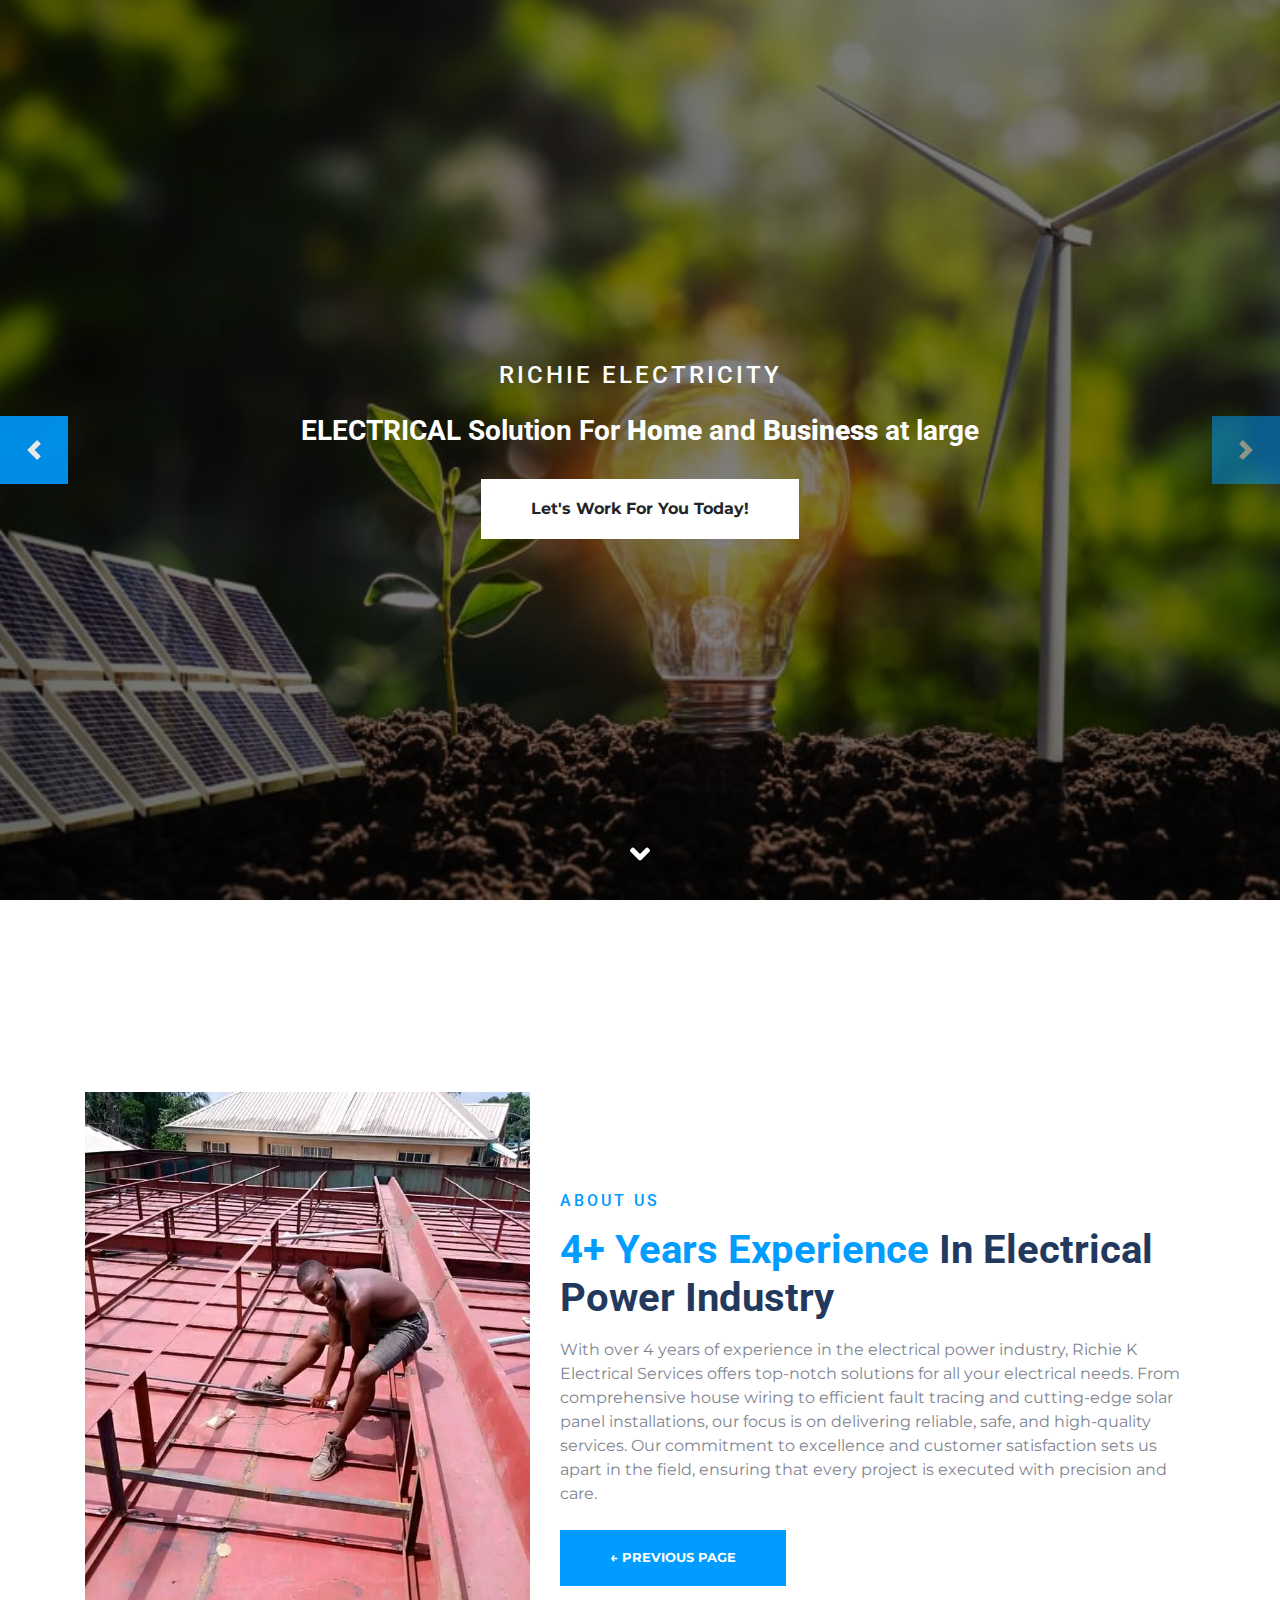
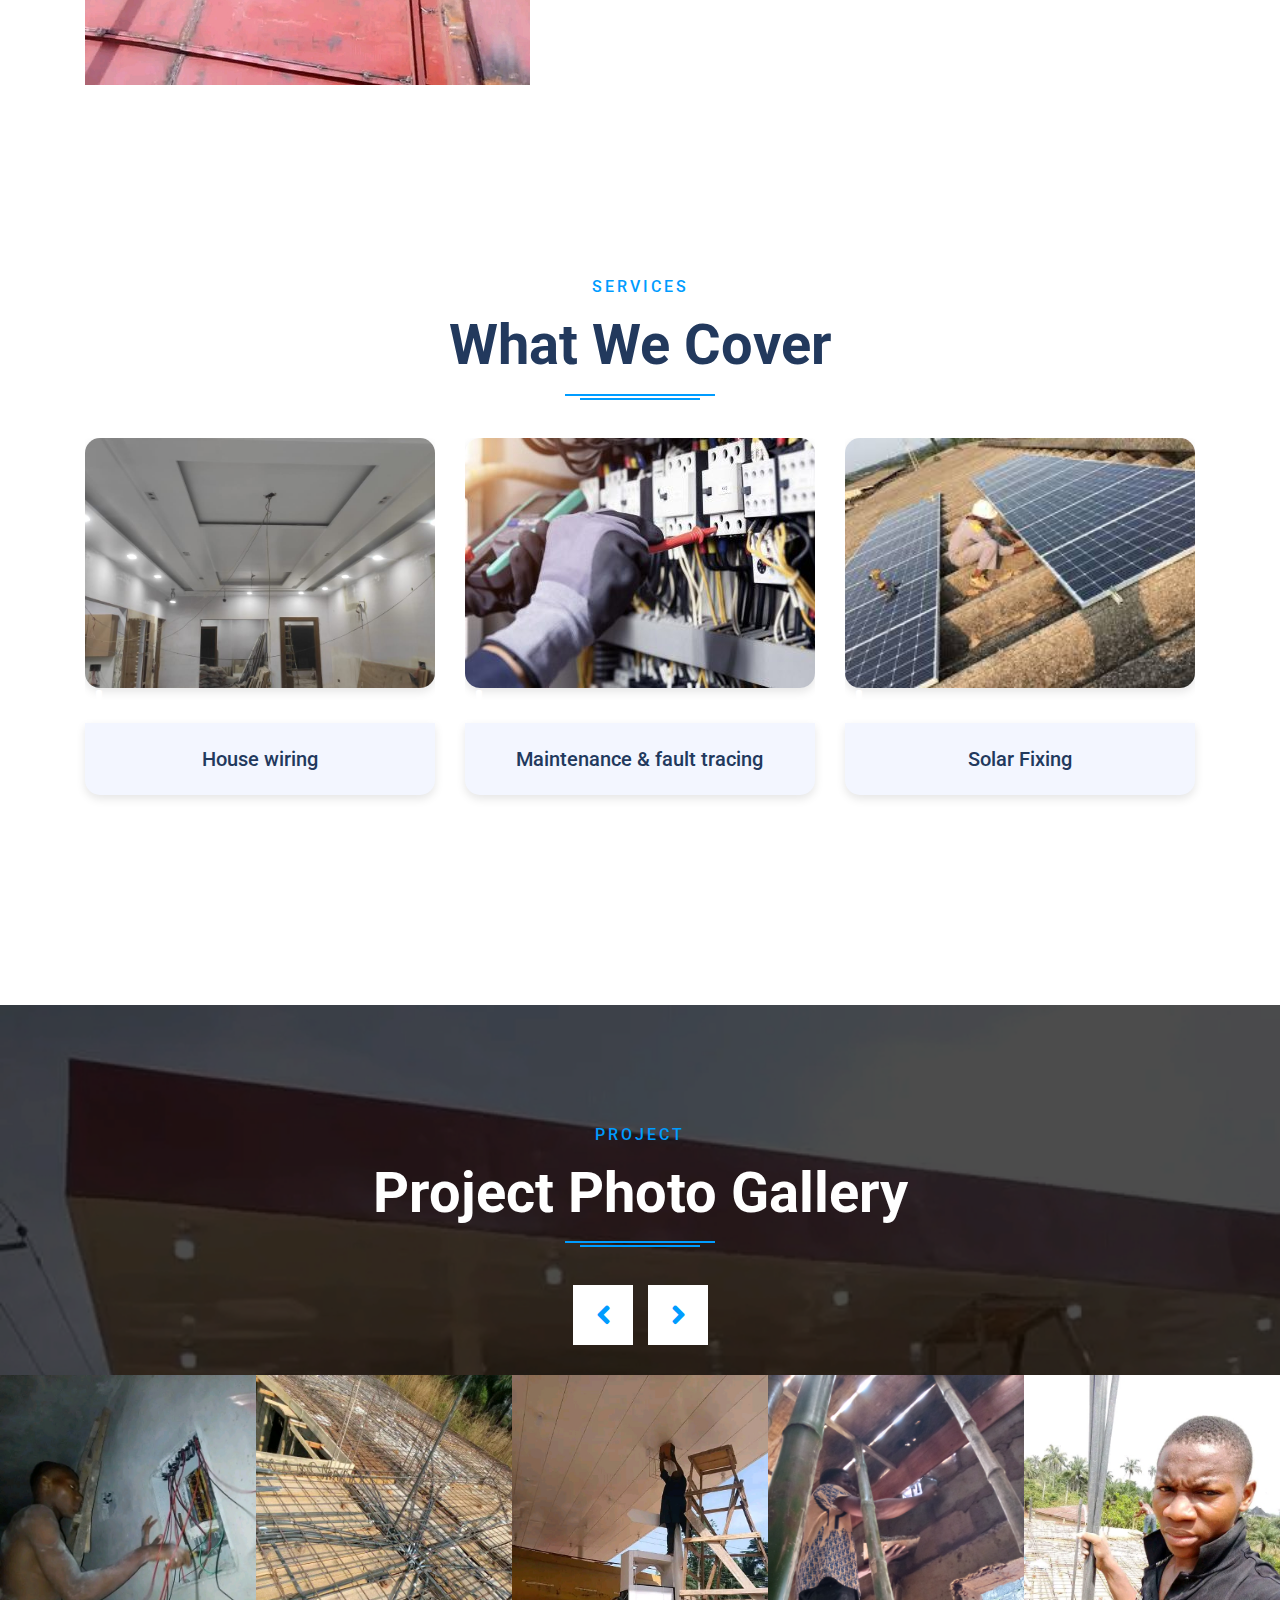
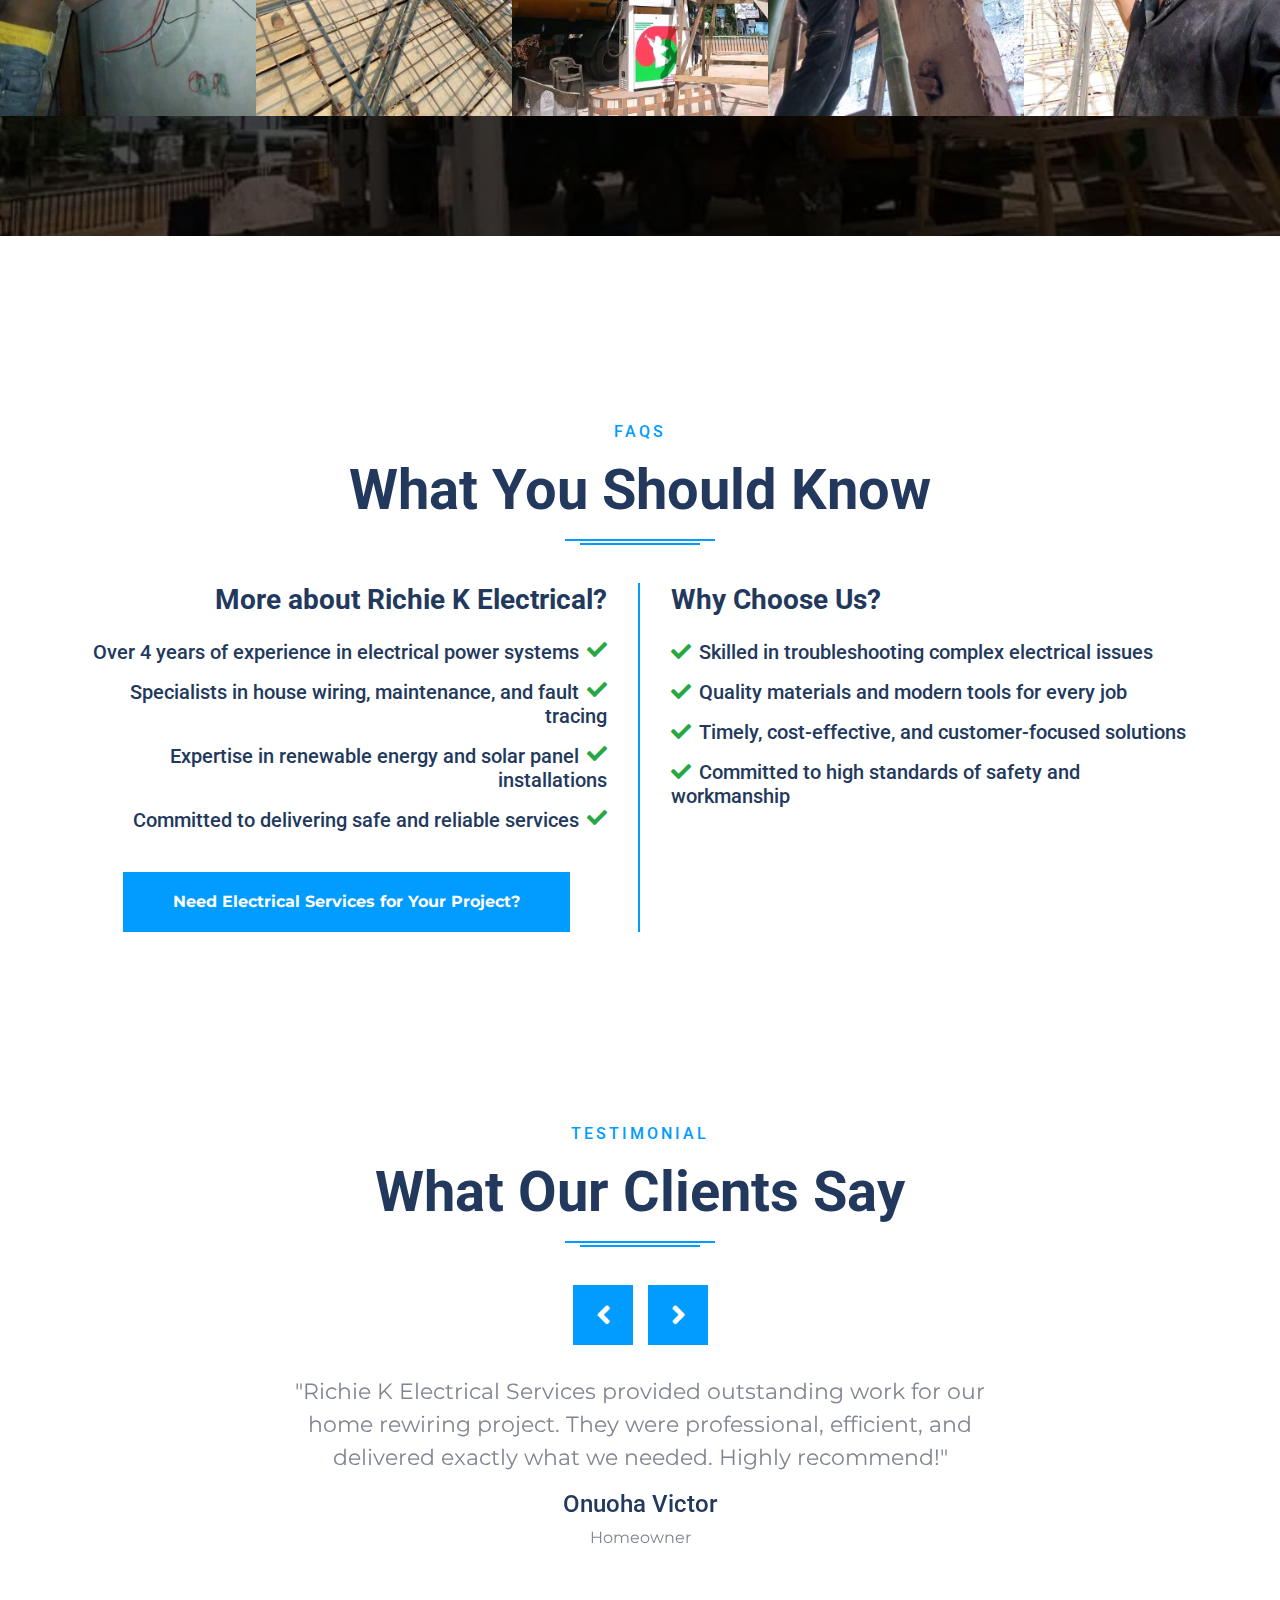
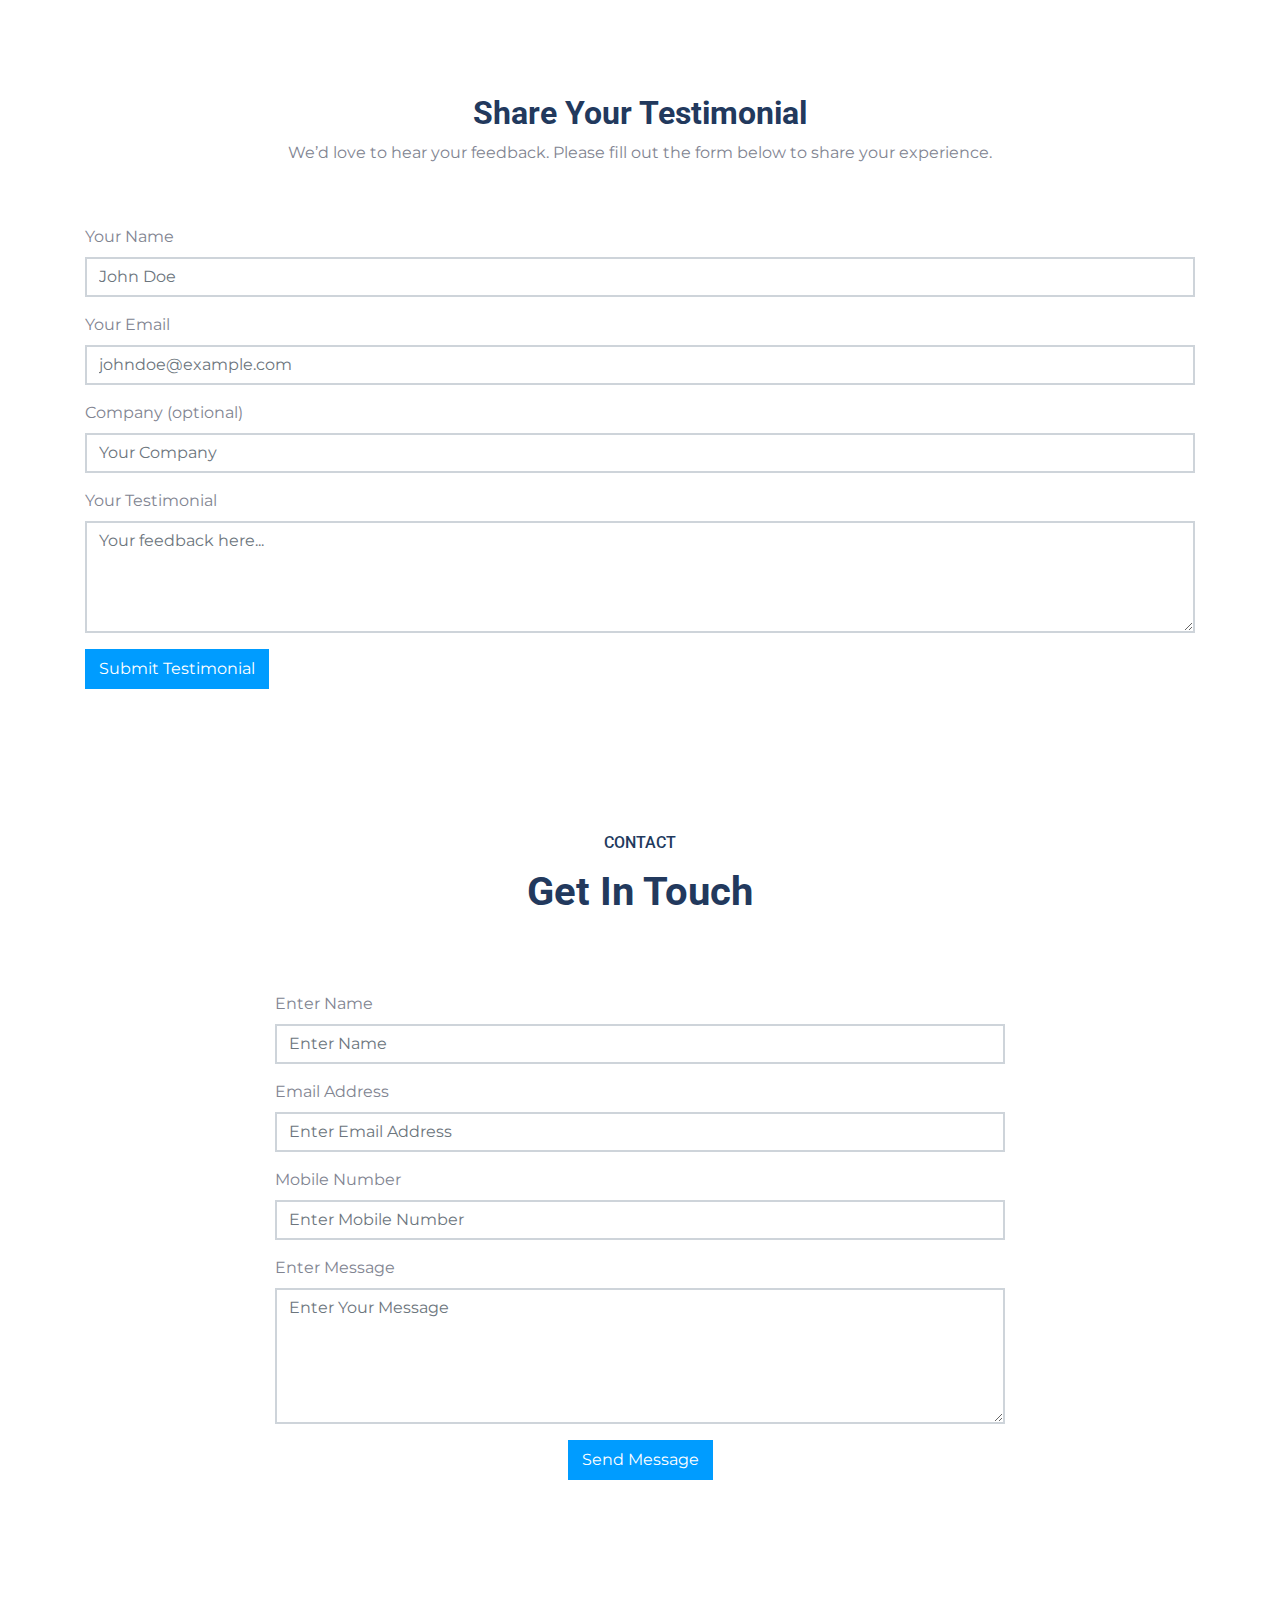
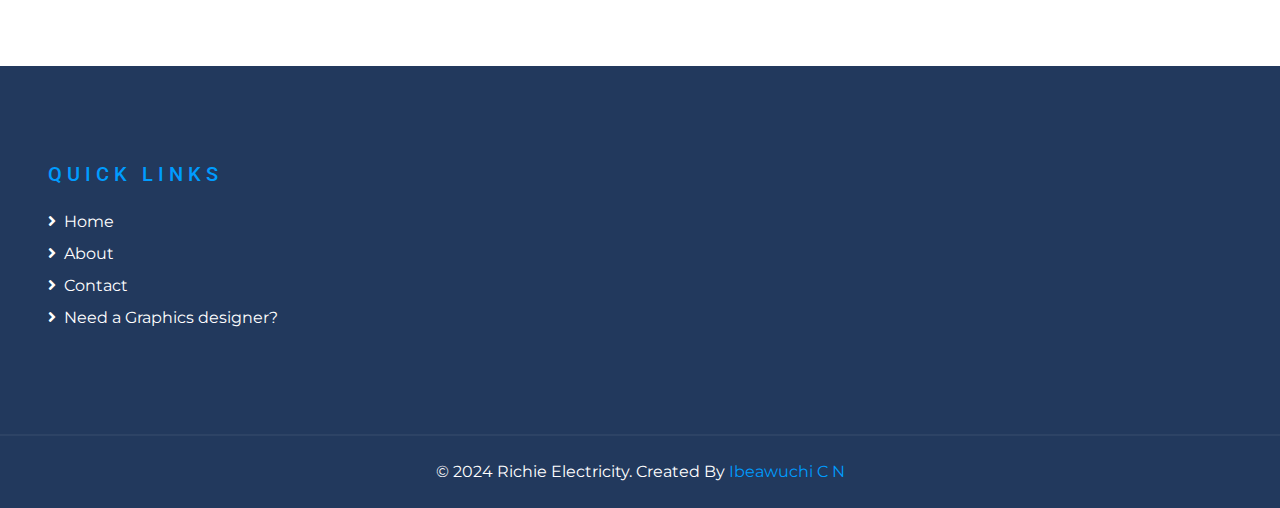
<file: electrical-solutions.html>
<!DOCTYPE html>
<html lang="en">

<head>
    <meta charset="utf-8">
    <title>Richie Powers</title>
    <meta content="width=device-width, initial-scale=1.0" name="viewport">
    <meta content="Richie Kay Graphics" name="keywords">
    <meta content="Richie Kay Graphics" name="description">

    <!-- Favicon -->
    <link href="img/favicon.ico" rel="icon">

    <!-- Google Web Fonts -->
    <link rel="preconnect" href="https://fonts.gstatic.com">
    <link href="https://fonts.googleapis.com/css2?family=Montserrat&family=Roboto:wght@500;700&display=swap" rel="stylesheet"> 

    <!-- Font Awesome -->
    <link href="https://cdnjs.cloudflare.com/ajax/libs/font-awesome/5.10.0/css/all.min.css" rel="stylesheet">

    <!-- Libraries Stylesheet -->
    <link href="lib/owlcarousel/assets/owl.carousel.min.css" rel="stylesheet">
    <link href="lib/lightbox/css/lightbox.min.css" rel="stylesheet">

    <!-- Customized Bootstrap Stylesheet -->
    <link href="css/style.css" rel="stylesheet">
    <script src="/js/contact.js"></script>
    <script src="/js/testiomial.js"></script>
</head>

<body data-spy="scroll" data-target=".navbar" data-offset="51">
    <!-- Navbar Start -->
    <nav class="navbar fixed-top shadow-sm navbar-expand-lg bg-dark navbar-dark py-1 py-lg-0 px-lg-5">
        <a href="index.html" class="navbar-brand d-block d-lg-none">
            <h1 class="display-4 text-white text-uppercase m-0">ELECTRICAL </h1>
        </a>
        <button type="button" class="navbar-toggler" data-toggle="collapse" data-target="#navbarCollapse">
            <span class="navbar-toggler-icon"></span>
        </button>
        <div class="collapse navbar-collapse justify-content-between" id="navbarCollapse">
            <div class="navbar-nav ml-auto py-0">
                <a href="index.html" class="nav-item nav-link active">Home</a>
                <a href="#about" class="nav-item nav-link">About</a>
                <a href="#service" class="nav-item nav-link">Service</a>
                <a href="#project" class="nav-item nav-link">Project</a>
            </div>
            <div class="navbar-nav mr-auto py-0">
                <a href="#faqs" class="nav-item nav-link">FAQs</a>
                <a href="#testimonial" class="nav-item nav-link">Testimonial</a>
                <a href="#contact" class="nav-item nav-link">Contact</a>
            </div>
        </div>
    </nav>
    <!-- Navbar End -->


    <!-- Carousel Start -->
    <div class="container-fluid p-0 mb-5 pb-5" id="home">
        <div id="header-carousel" class="carousel slide carousel-fade" data-ride="carousel">
            <div class="carousel-inner">
                <div class="carousel-item position-relative active" style="height: 100vh; min-height: 400px;">
                    <img class="position-absolute w-100 h-100" src="img/caro1.jpg" style="object-fit: cover;">
                    <div class="carousel-caption d-flex flex-column align-items-center justify-content-center">
                        <div class="p-3" style="max-width: 900px;">
                            <h4 class="text-white text-uppercase mb-4" style="letter-spacing: 3px;">Richie Electricity</h4>
                            <h3 class="display-5 font-secondary text-white mb-4">ELECTRICAL Solution For <strong>Home</strong> and <strong>Business</strong> at large</h3>
                            <a class="btn btn-light font-weight-bold py-3 px-5 mt-2 btn-scroll" href="#contact">Let's Work For You Today!</a>
                        </div>
                    </div>
                </div>
                <div class="carousel-item position-relative" style="height: 100vh; min-height: 400px;">
                    <img class="position-absolute w-100 h-100" src="img/caro2.jpg" style="object-fit: cover;">
                    <div class="carousel-caption d-flex flex-column align-items-center justify-content-center">
                        <div class="p-3" style="max-width: 900px;">
                            <h4 class="text-white text-uppercase mb-4" style="letter-spacing: 3px;">Richie Electricity</h4>
                            <h3 class="display-5 font-secondary text-white mb-4">The Best ELECTRICAL Work is what we Offer</h3>
                            <a class="btn btn-light font-weight-bold py-3 px-5 mt-2 btn-scroll" href="#contact">Let's Work For You Today!</a>
                        </div>
                    </div>
                </div>
            </div>
            <a class="carousel-control-prev justify-content-start" href="#header-carousel" data-slide="prev">
                <div class="btn btn-primary px-0" style="width: 68px; height: 68px;">
                    <span class="carousel-control-prev-icon mt-3"></span>
                </div>
            </a>
            <a class="carousel-control-next justify-content-end" href="#header-carousel" data-slide="next">
                <div class="btn btn-primary px-0" style="width: 68px; height: 68px;">
                    <span class="carousel-control-next-icon mt-3"></span>
                </div>
            </a>
        </div>
    </div>
    <!-- Carousel End -->


    <!-- About Start -->
    <div class="container-fluid py-5" id="about">
        <div class="container py-5">
            <div class="row align-items-center">
                <div class="col-lg-5">
                    <img class="img-fluid mb-4 mb-lg-0" src="/img/about.jpg" alt="Electrical Services">
                </div>
                <div class="col-lg-7">
                    <h6 class="text-uppercase text-primary mb-3" style="letter-spacing: 3px;">About Us</h6>
                    <h1 class="display-6 mb-3"><span class="text-primary">4+ Years Experience</span> In Electrical Power Industry</h1>
                    <p>With over 4 years of experience in the electrical power industry, Richie K Electrical Services offers top-notch solutions for all your electrical needs. From comprehensive house wiring to efficient fault tracing and cutting-edge solar panel installations, our focus is on delivering reliable, safe, and high-quality services. Our commitment to excellence and customer satisfaction sets us apart in the field, ensuring that every project is executed with precision and care.</p>
                    <a class="btn btn-primary font-weight-bold py-3 px-5 mt-2" type="button" href="index.html" style="font-size: small">&#8592; PREVIOUS PAGE
                    </a>
                </div>
            </div>
        </div>
    </div>    
    <!-- About End -->


    <!-- Service Start -->
    <div class="container-fluid py-5" id="service">
        <div class="container py-5">
            <div class="section-title position-relative text-center">
                <h6 class="text-uppercase text-primary mb-3" style="letter-spacing: 3px;">Services</h6>
                <h1 class="font-secondary display-4">What We Cover</h1>
            </div>
            <div class="row">
                <div class="col-lg-4 mb-3">
                    <div class="product-item mb-2">
                        <div class="product-img">
                            <img class="img-fluid" src="img/product-1.jpg" alt="">
                                <i class="fa fa-2x fa-plus text-white"></i>
                        </div>
                        <div class="bg-secondary text-center p-4">
                            <h5 class="m-0">House wiring</h5>
                        </div>
                    </div>
                </div>
                <div class="col-lg-4 mb-3">
                    <div class="product-item mb-2">
                        <div class="product-img">
                            <img class="img-fluid" src="img/product-2.jpg" alt="">
                                <i class="fa fa-2x fa-plus text-white"></i>
                        </div>
                        <div class="bg-secondary text-center p-4">
                            <h5 class="m-0">Maintenance & fault tracing</h5>
                        </div>
                    </div>
                </div>
                <div class="col-lg-4 mb-3">
                    <div class="product-item mb-2">
                        <div class="product-img">
                            <img class="img-fluid" src="img/product-3.jpg" alt="">
                                <i class="fa fa-2x fa-plus text-white"></i>
                        </div>
                        <div class="bg-secondary text-center p-4">
                            <h5 class="m-0">Solar Fixing</h5>
                        </div>
                    </div>
                </div>
            </div>
        </div>
    </div>
    <!-- Service End -->


    <!-- Gallery Start -->
    <div class="container-fluid bg-gallery" id="project" style="padding: 120px 0; margin: 90px 0;">
        <div class="section-title position-relative text-center" style="margin-bottom: 120px;">
            <h6 class="text-uppercase text-primary mb-3" style="letter-spacing: 3px;">Project</h6>
            <h1 class="font-secondary display-4 text-white">Project Photo Gallery</h1>
        </div>
        <div class="owl-carousel gallery-carousel">
            <div class="gallery-item">
                <img class="img-fluid w-100" src="img/gallery-1.jpg" alt="">
                <a class="btn btn-primary" href="img/gallery-1.jpg" data-lightbox="gallery">
                    <i class="fa fa-2x fa-plus text-white"></i>
                </a>
            </div>
            <div class="gallery-item">
                <img class="img-fluid w-100" src="img/gallery-2.jpg" alt="">
                <a class="btn btn-primary" href="img/gallery-2.jpg" data-lightbox="gallery">
                    <i class="fa fa-2x fa-plus text-white"></i>
                </a>
            </div>
            <div class="gallery-item">
                <img class="img-fluid w-100" src="img/gallery-3.jpg" alt="">
                <a class="btn btn-primary" href="img/gallery-3.jpg" data-lightbox="gallery">
                    <i class="fa fa-2x fa-plus text-white"></i>
                </a>
            </div>
            <div class="gallery-item">
                <img class="img-fluid w-100" src="img/gallery-4.jpg" alt="">
                <a class="btn btn-primary" href="img/gallery-4.jpg" data-lightbox="gallery">
                    <i class="fa fa-2x fa-plus text-white"></i>
                </a>
            </div>
            <div class="gallery-item">
                <img class="img-fluid w-100" src="img/gallery-5.jpg" alt="">
                <a class="btn btn-primary" href="img/gallery-5.jpg" data-lightbox="gallery">
                    <i class="fa fa-2x fa-plus text-white"></i>
                </a>
            </div>
            <div class="gallery-item">
                <img class="img-fluid w-100" src="img/gallery-6.jpg" alt="">
                <a class="btn btn-primary" href="img/gallery-6.jpg" data-lightbox="gallery">
                    <i class="fa fa-2x fa-plus text-white"></i>
                </a>
            </div>
        </div>
    </div>
    <!-- Gallery End -->


    <!-- FAQs Start -->
    <div class="container-fluid py-5" id="faqs">
        <div class="container py-5">
            <div class="section-title position-relative text-center">
                <h6 class="text-uppercase text-primary mb-3" style="letter-spacing: 3px;">FAQs</h6>
                <h1 class="display-4">What You Should Know</h1>
            </div>
            <div class="row">
                <div class="col-md-6 border-right border-primary">
                    <div class="text-center text-md-right mr-md-3 mb-4 mb-md-0">
                        <h3 class="mb-4">More about Richie K Electrical?</h3>
                        <h5 class="mb-3"><i class="fa fa-check text-success float-md-right mr-2 mr-md-0 ml-md-2"></i>Over 4 years of experience in electrical power systems</h5>
                        <h5 class="mb-3"><i class="fa fa-check text-success float-md-right mr-2 mr-md-0 ml-md-2"></i>Specialists in house wiring, maintenance, and fault tracing</h5>
                        <h5 class="mb-3"><i class="fa fa-check text-success float-md-right mr-2 mr-md-0 ml-md-2"></i>Expertise in renewable energy and solar panel installations</h5>
                        <h5 class="mb-0"><i class="fa fa-check text-success float-md-right mr-2 mr-md-0 ml-md-2"></i>Committed to delivering safe and reliable services</h5>
                        <div class="col-md-12 text-center pt-3">
                            <a class="btn btn-primary font-weight-bold py-3 px-5 mt-4 btn-scroll" href="#contact">Need Electrical Services for Your Project?</a>
                        </div>
                    </div>
                </div>
                <div class="col-md-6">
                    <div class="text-center text-md-left ml-md-3">
                        <h3 class="mb-4">Why Choose Us?</h3>
                        <h5 class="mb-3"><i class="fa fa-check text-success mr-2"></i>Skilled in troubleshooting complex electrical issues</h5>
                        <h5 class="mb-3"><i class="fa fa-check text-success mr-2"></i>Quality materials and modern tools for every job</h5>
                        <h5 class="mb-3"><i class="fa fa-check text-success mr-2"></i>Timely, cost-effective, and customer-focused solutions</h5>
                        <h5 class="mb-0"><i class="fa fa-check text-success mr-2"></i>Committed to high standards of safety and workmanship</h5>
                    </div>
                </div>
            </div>
        </div>
    </div>
    
    <!-- FAQs End -->


    <!-- Testimonial Start -->
    <div class="container-fluid py-5" id="testimonial">
        <div class="container py-5">
            <div class="section-title position-relative text-center" style="margin-bottom: 120px;">
                <h6 class="text-uppercase text-primary mb-3" style="letter-spacing: 3px;">Testimonial</h6>
                <h1 class="display-4">What Our Clients Say</h1>
            </div>
            <div class="row justify-content-center">
                <div class="col-lg-8">
                    <div class="owl-carousel testimonial-carousel">
                        <div class="text-center">
                            <p style="font-size: 22px;">"Richie K Electrical Services provided outstanding work for our home rewiring project. They were professional, efficient, and delivered exactly what we needed. Highly recommend!"</p>
                            <h4>Onuoha Victor</h4>
                            <span>Homeowner</span>
                        </div>
                        <div class="text-center">
                            <p style="font-size: 22px;">"Exceptional service! Richie and his team installed solar panels for our business. The attention to detail and commitment to quality is evident in the results."</p>
                            <h4>Zubby Chukwu</h4>
                            <span>Business Owner</span>
                        </div>
                        <div class="text-center">
                            <p style="font-size: 22px;">"I've had electrical faults for months, and Richie K Electrical fixed everything quickly. Excellent troubleshooting and reliable service!"</p>
                            <h4>Francis Chukwudi</h4>
                            <span>Residential Client</span>
                        </div>
                    </div>
                </div>
            </div>
        </div>
    </div>    
    <div class="testimonial-form container py-5">
        <div class="section-title text-center mb-4">
            <h2 class="fw-bolder">Share Your Testimonial</h2>
            <p>We’d love to hear your feedback. Please fill out the form below to share your experience.</p>
        </div>
        <form onsubmit="handleForm(event)">
            <div class="mb-3">
                <label for="name" class="form-label">Your Name</label>
                <input type="text" class="form-control" id="name" name="name" placeholder="John Doe" required>
            </div>
            <div class="mb-3">
                <label for="email" class="form-label">Your Email</label>
                <input type="email" class="form-control" id="email" name="email" placeholder="johndoe@example.com" required>
            </div>
            <div class="mb-3">
                <label for="company" class="form-label">Company (optional)</label>
                <input type="text" class="form-control" id="company" name="company" placeholder="Your Company">
            </div>
            <div class="mb-3">
                <label for="testimonial" class="form-label">Your Testimonial</label>
                <textarea class="form-control" id="testimonial" name="testimonial" rows="4" placeholder="Your feedback here..." required></textarea>
            </div>
            <button type="submit" class="btn btn-primary">Submit Testimonial</button>
        </form>
    </div>
    <!-- Testimonial End -->


    <!-- Contact Start -->
    <div class="container-fluid py-5" id="contact">
        <div class="container py-5">
            <div class="section-title text-center mb-5">
                <h6 class="text-uppercase mb-3">Contact</h6>
                <h1 class="font-secondary">Get In Touch</h1>
            </div>
            <div class="row justify-content-center">
                <div class="col-lg-8">
                    <div class="contact-form">
                        <form onsubmit="handleFormSubmit(event)">
                            <!-- Name Field -->
                            <div class="form-group">
                                <label for="name" class="form-label">Enter Name</label>
                                <input type="text" id="name" placeholder="Enter Name" name="name" class="form-control" required>
                            </div>

                            <!-- Email Field -->
                            <div class="form-group">
                                <label for="email" class="form-label">Email Address</label>
                                <input type="email" id="email" name="email" placeholder="Enter Email Address" class="form-control" required>
                            </div>

                            <!-- Mobile Number Field -->
                            <div class="form-group">
                                <label for="mobile" class="form-label">Mobile Number</label>
                                <input type="text" id="mobile" name="mobile" placeholder="Enter Mobile Number" class="form-control">
                            </div>

                            <!-- Message Field -->
                            <div class="form-group">
                                <label for="message" class="form-label">Enter Message</label>
                                <textarea id="message" name="message" rows="5" placeholder="Enter Your Message" class="form-control" required></textarea>
                            </div>

                            <!-- Honeypot Field (Hidden to prevent spam) -->
                            <input type="hidden" name="_gotcha" style="display:none !important">

                            <!-- Submit Button -->
                            <div class="text-center">
                                <button type="submit" class="btn btn-primary">Send Message</button>
                            </div>
                        </form>
                    </div>
                </div>
            </div>
        </div>
    </div>
    <!-- Contact End -->


    <!-- Footer Start -->
    <div class="container-fluid bg-dark text-white py-5 px-sm-3 px-lg-5" style="margin-top: 90px;">
        <div class="row pt-5">
            <div class="col-lg-7 col-md-12">
                <div class="row">
                    <div class="col-md-6 mb-5">
                        <h5 class="text-primary text-uppercase mb-4" style="letter-spacing: 5px;">Quick Links</h5>
                        <div class="d-flex flex-column justify-content-start">
                            <a class="text-white btn-scroll mb-2" href="index.html"><i class="fa fa-angle-right mr-2"></i>Home</a>
                            <a class="text-white btn-scroll mb-2" href="#about"><i class="fa fa-angle-right mr-2"></i>About</a>
                            <a class="text-white btn-scroll mb-2" href="#contact"><i class="fa fa-angle-right mr-2"></i>Contact</a>
                            <a class="text-white btn-scroll mb-2" href="index.html"><i class="fa fa-angle-right mr-2"></i>Need a Graphics designer?</a>
                        </div>
                    </div>
                </div>
            </div>
            </div>
        </div>
    </div>
    <div class="container-fluid bg-dark text-white text-center border-top py-4 px-sm-3 px-md-5" style="border-color: rgba(256, 256, 256, .05) !important;">
        <p class="m-0 text-white">&copy; 2024 Richie Electricity. Created By <a href="https://ibeawuchicn.vercel.app/">Ibeawuchi C N</a></p>
    </div>
    <!-- Footer End -->



    <!-- Scroll to Bottom -->
    <i class="fa fa-2x fa-angle-down text-white scroll-to-bottom"></i>

    <!-- Back to Top -->
    <a href="#" class="btn btn-lg btn-outline-primary btn-lg-square back-to-top"><i class="fa fa-angle-double-up"></i></a>


    <!-- JavaScript Libraries -->
    <script src="https://code.jquery.com/jquery-3.4.1.min.js"></script>
    <script src="https://stackpath.bootstrapcdn.com/bootstrap/4.4.1/js/bootstrap.bundle.min.js"></script>
    <script src="lib/easing/easing.min.js"></script>
    <script src="lib/waypoints/waypoints.min.js"></script>
    <script src="lib/owlcarousel/owl.carousel.min.js"></script>
    <script src="lib/isotope/isotope.pkgd.min.js"></script>
    <script src="lib/lightbox/js/lightbox.min.js"></script>

    <!-- Contact Javascript File -->
    <script src="mail/jqBootstrapValidation.min.js"></script>
    <script src="mail/contact.js"></script>

    <!-- Template Javascript -->
    <script src="js/main.js"></script>
</body>

</html>
</file>
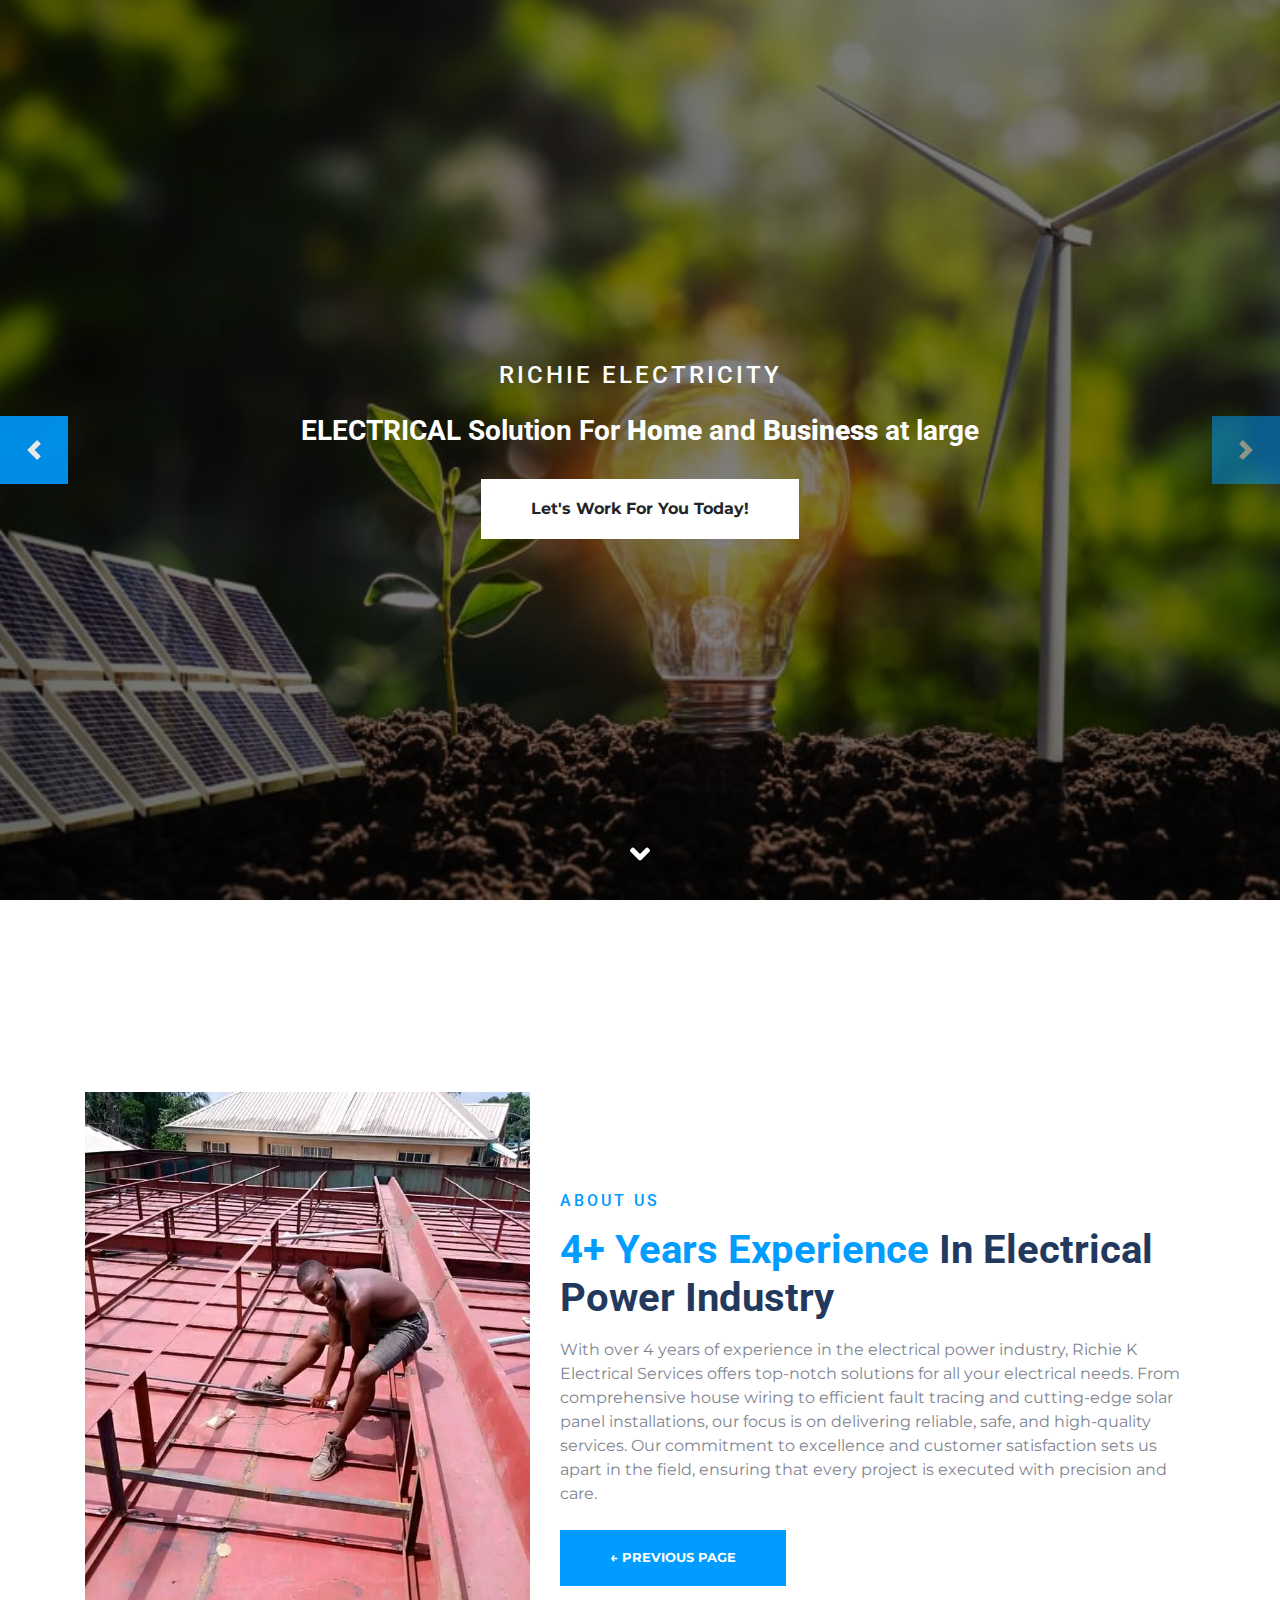
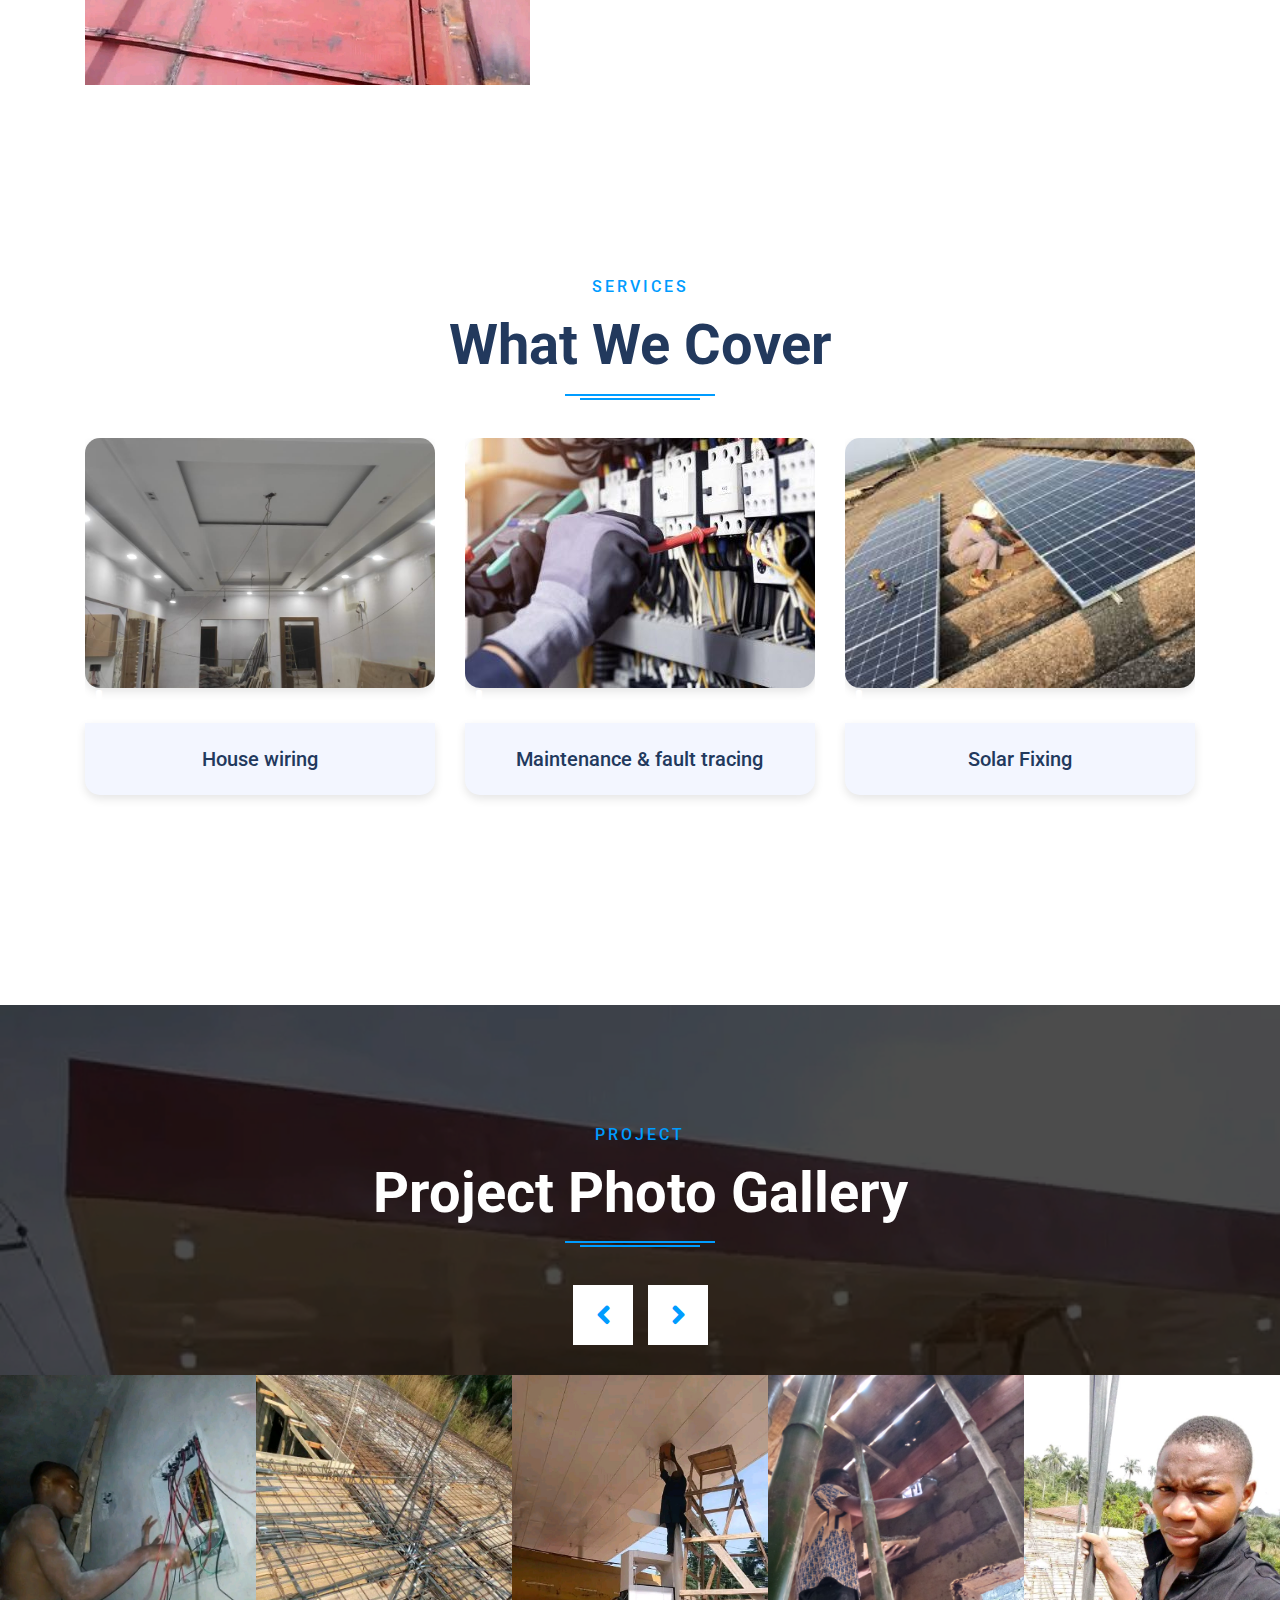
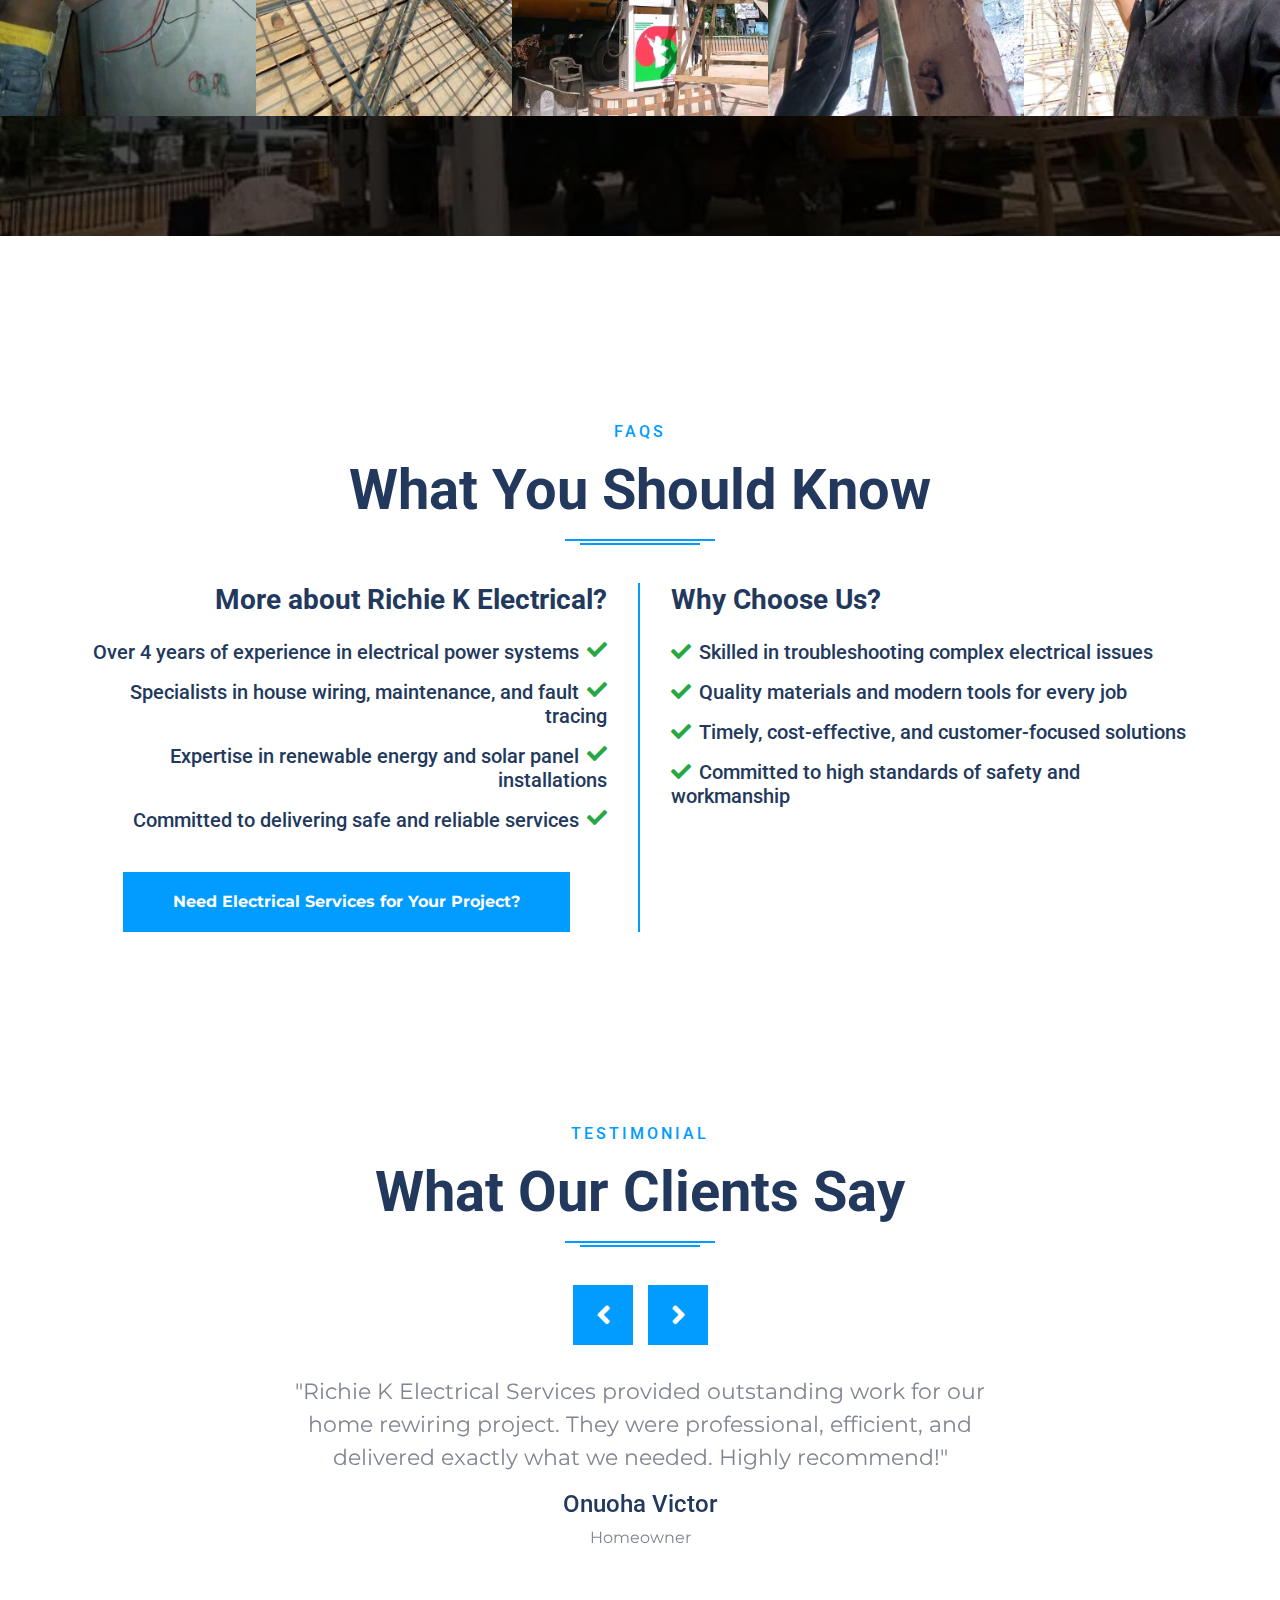
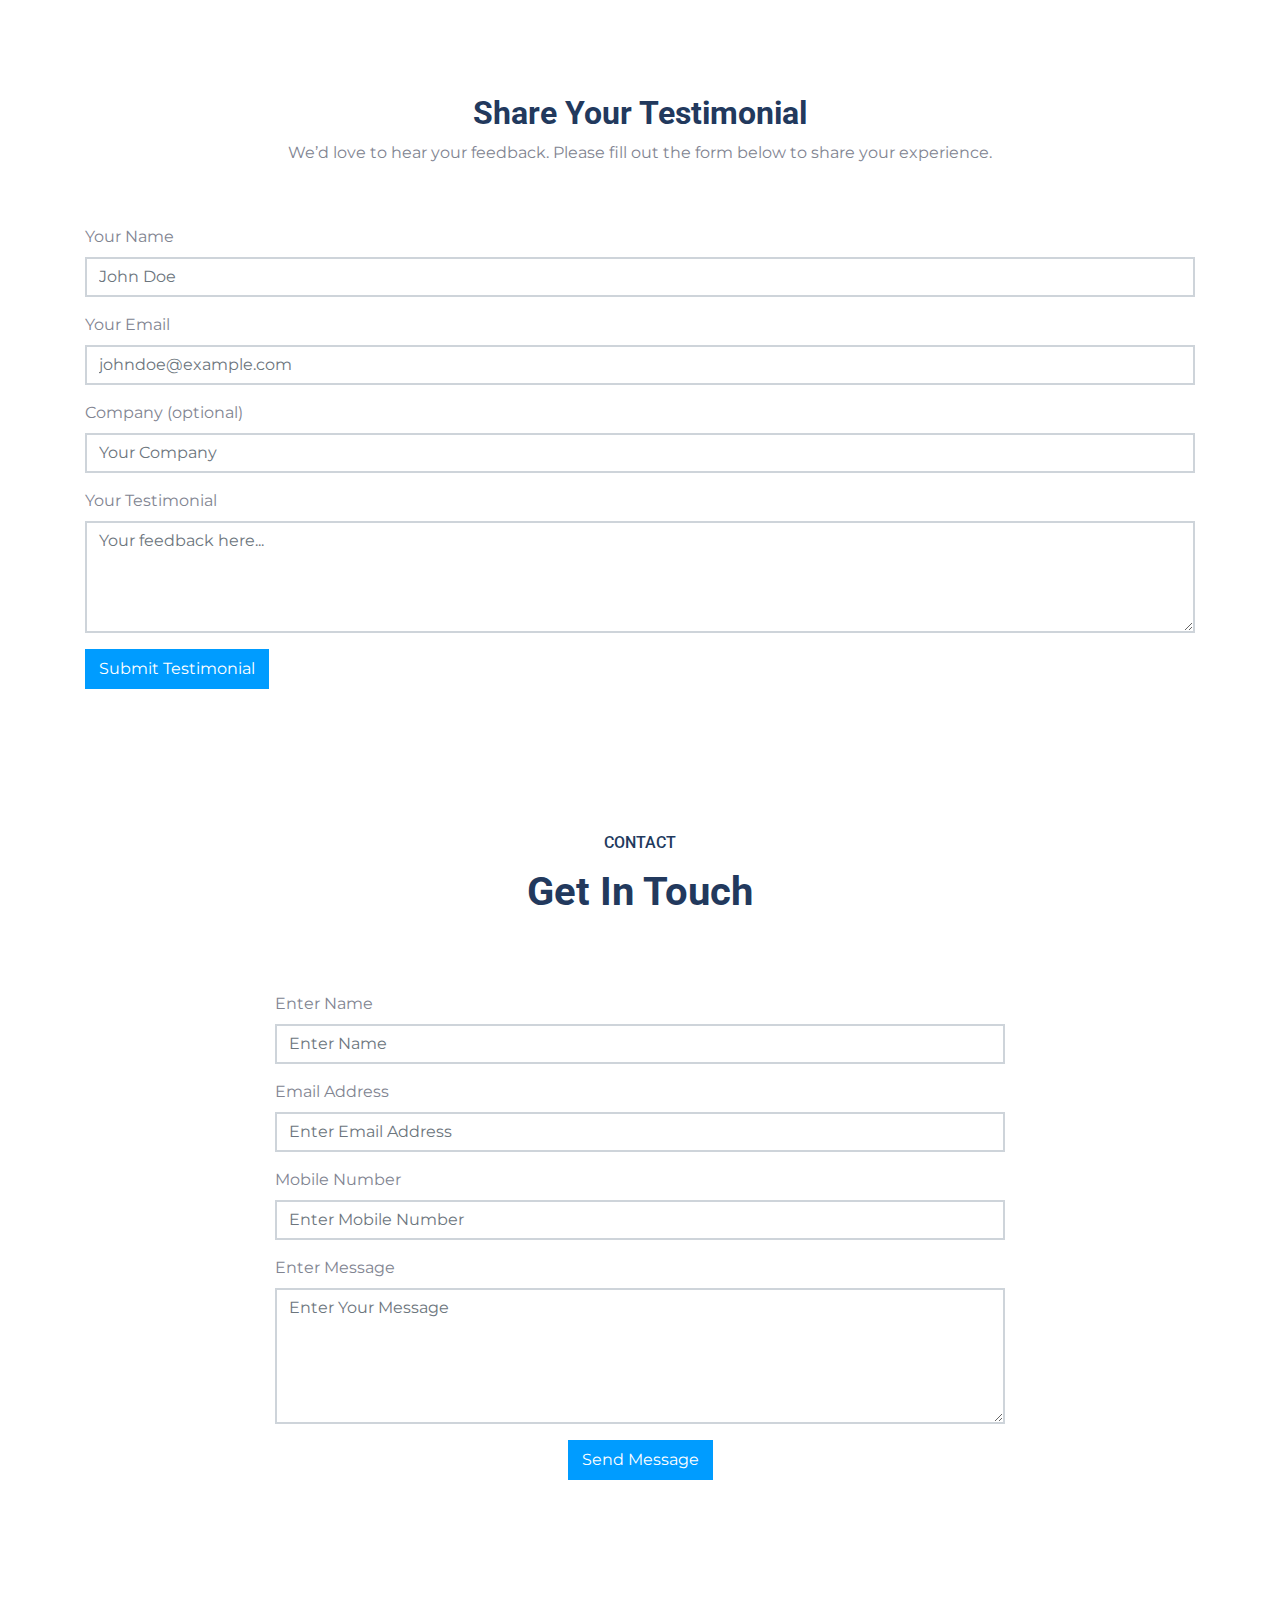
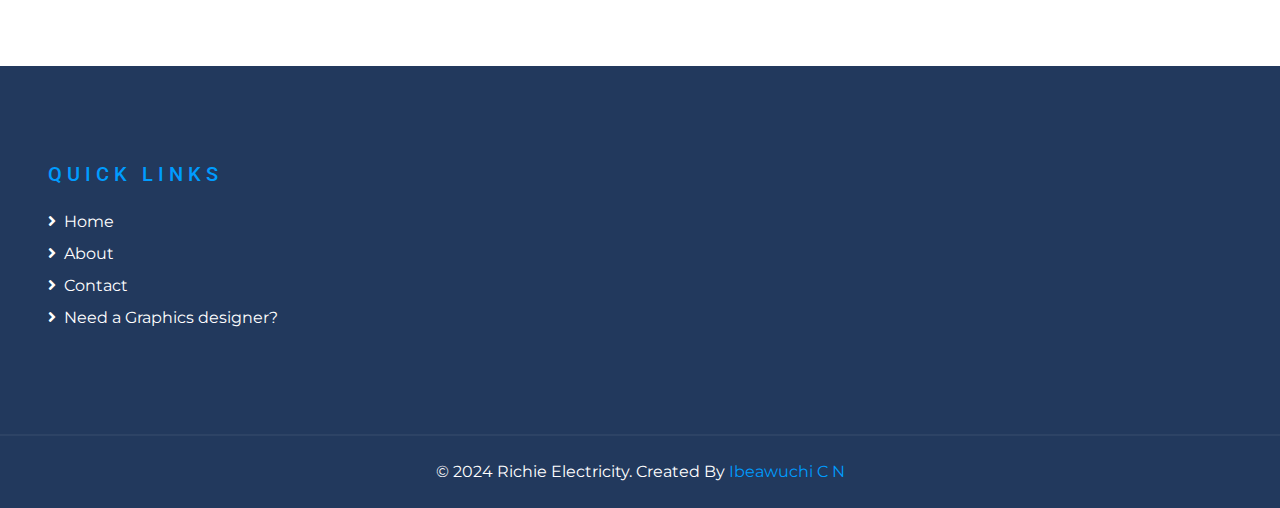
<file: epe.html>
<!DOCTYPE html>
<html lang="en">

<head>
    <meta charset="utf-8">
    <title>Richie Powers</title>
    <meta content="width=device-width, initial-scale=1.0" name="viewport">
    <meta content="Free HTML Templates" name="keywords">
    <meta content="Free HTML Templates" name="description">

    <!-- Favicon -->
    <link href="img/favicon.ico" rel="icon">

    <!-- Google Web Fonts -->
    <link rel="preconnect" href="https://fonts.gstatic.com">
    <link href="https://fonts.googleapis.com/css2?family=Montserrat&family=Roboto:wght@500;700&display=swap" rel="stylesheet"> 

    <!-- Font Awesome -->
    <link href="https://cdnjs.cloudflare.com/ajax/libs/font-awesome/5.10.0/css/all.min.css" rel="stylesheet">

    <!-- Libraries Stylesheet -->
    <link href="lib/owlcarousel/assets/owl.carousel.min.css" rel="stylesheet">
    <link href="lib/lightbox/css/lightbox.min.css" rel="stylesheet">

    <!-- Customized Bootstrap Stylesheet -->
    <link href="css/style.css" rel="stylesheet">
    <script src="/js/contact.js"></script>
    <script src="/js/testiomial.js"></script>
</head>

<body data-spy="scroll" data-target=".navbar" data-offset="51">
    <!-- Navbar Start -->
    <nav class="navbar fixed-top shadow-sm navbar-expand-lg bg-dark navbar-dark py-1 py-lg-0 px-lg-5">
        <a href="index.html" class="navbar-brand d-block d-lg-none">
            <h1 class="display-4 text-white text-uppercase m-0">ELECTRICAL </h1>
        </a>
        <button type="button" class="navbar-toggler" data-toggle="collapse" data-target="#navbarCollapse">
            <span class="navbar-toggler-icon"></span>
        </button>
        <div class="collapse navbar-collapse justify-content-between" id="navbarCollapse">
            <div class="navbar-nav ml-auto py-0">
                <a href="#home" class="nav-item nav-link active">Home</a>
                <a href="#about" class="nav-item nav-link">About</a>
                <a href="#service" class="nav-item nav-link">Service</a>
                <a href="#project" class="nav-item nav-link">Project</a>
            </div>
            <div class="navbar-nav mr-auto py-0">
                <a href="#faqs" class="nav-item nav-link">FAQs</a>
                <a href="#testimonial" class="nav-item nav-link">Testimonial</a>
                <a href="#contact" class="nav-item nav-link">Contact</a>
            </div>
        </div>
    </nav>
    <!-- Navbar End -->


    <!-- Carousel Start -->
    <div class="container-fluid p-0 mb-5 pb-5" id="home">
        <div id="header-carousel" class="carousel slide carousel-fade" data-ride="carousel">
            <div class="carousel-inner">
                <div class="carousel-item position-relative active" style="height: 100vh; min-height: 400px;">
                    <img class="position-absolute w-100 h-100" src="img/caro1.jpg" style="object-fit: cover;">
                    <div class="carousel-caption d-flex flex-column align-items-center justify-content-center">
                        <div class="p-3" style="max-width: 900px;">
                            <h4 class="text-white text-uppercase mb-4" style="letter-spacing: 3px;">Richie Electricity</h4>
                            <h3 class="display-5 font-secondary text-white mb-4">ELECTRICAL Solution For <strong>Home</strong> and <strong>Business</strong> at large</h3>
                            <a class="btn btn-light font-weight-bold py-3 px-5 mt-2 btn-scroll" href="#contact">Let's Work For You Today!</a>
                        </div>
                    </div>
                </div>
                <div class="carousel-item position-relative" style="height: 100vh; min-height: 400px;">
                    <img class="position-absolute w-100 h-100" src="img/caro2.jpg" style="object-fit: cover;">
                    <div class="carousel-caption d-flex flex-column align-items-center justify-content-center">
                        <div class="p-3" style="max-width: 900px;">
                            <h4 class="text-white text-uppercase mb-4" style="letter-spacing: 3px;">Richie Electricity</h4>
                            <h3 class="display-5 font-secondary text-white mb-4">The Best ELECTRICAL Work is what we Offer</h3>
                            <a class="btn btn-light font-weight-bold py-3 px-5 mt-2 btn-scroll" href="#contact">Let's Work For You Today!</a>
                        </div>
                    </div>
                </div>
            </div>
            <a class="carousel-control-prev justify-content-start" href="#header-carousel" data-slide="prev">
                <div class="btn btn-primary px-0" style="width: 68px; height: 68px;">
                    <span class="carousel-control-prev-icon mt-3"></span>
                </div>
            </a>
            <a class="carousel-control-next justify-content-end" href="#header-carousel" data-slide="next">
                <div class="btn btn-primary px-0" style="width: 68px; height: 68px;">
                    <span class="carousel-control-next-icon mt-3"></span>
                </div>
            </a>
        </div>
    </div>
    <!-- Carousel End -->


    <!-- About Start -->
    <div class="container-fluid py-5" id="about">
        <div class="container py-5">
            <div class="row align-items-center">
                <div class="col-lg-5">
                    <img class="img-fluid mb-4 mb-lg-0" src="/img/about.jpg" alt="Electrical Services">
                </div>
                <div class="col-lg-7">
                    <h6 class="text-uppercase text-primary mb-3" style="letter-spacing: 3px;">About Us</h6>
                    <h1 class="display-6 mb-3"><span class="text-primary">4+ Years Experience</span> In Electrical Power Industry</h1>
                    <p>With over 4 years of experience in the electrical power industry, Richie K Electrical Services offers top-notch solutions for all your electrical needs. From comprehensive house wiring to efficient fault tracing and cutting-edge solar panel installations, our focus is on delivering reliable, safe, and high-quality services. Our commitment to excellence and customer satisfaction sets us apart in the field, ensuring that every project is executed with precision and care.</p>
                    <a class="btn btn-primary font-weight-bold py-3 px-5 mt-2" type="button" href="index.html" style="font-size: small">&#8592; PREVIOUS PAGE
                    </a>
                </div>
            </div>
        </div>
    </div>    
    <!-- About End -->


    <!-- Service Start -->
    <div class="container-fluid py-5" id="service">
        <div class="container py-5">
            <div class="section-title position-relative text-center">
                <h6 class="text-uppercase text-primary mb-3" style="letter-spacing: 3px;">Services</h6>
                <h1 class="font-secondary display-4">What We Cover</h1>
            </div>
            <div class="row">
                <div class="col-lg-4 mb-3">
                    <div class="product-item mb-2">
                        <div class="product-img">
                            <img class="img-fluid" src="img/product-1.jpg" alt="">
                                <i class="fa fa-2x fa-plus text-white"></i>
                        </div>
                        <div class="bg-secondary text-center p-4">
                            <h5 class="m-0">House wiring</h5>
                        </div>
                    </div>
                </div>
                <div class="col-lg-4 mb-3">
                    <div class="product-item mb-2">
                        <div class="product-img">
                            <img class="img-fluid" src="img/product-2.jpg" alt="">
                                <i class="fa fa-2x fa-plus text-white"></i>
                        </div>
                        <div class="bg-secondary text-center p-4">
                            <h5 class="m-0">Maintenance & fault tracing</h5>
                        </div>
                    </div>
                </div>
                <div class="col-lg-4 mb-3">
                    <div class="product-item mb-2">
                        <div class="product-img">
                            <img class="img-fluid" src="img/product-3.jpg" alt="">
                                <i class="fa fa-2x fa-plus text-white"></i>
                        </div>
                        <div class="bg-secondary text-center p-4">
                            <h5 class="m-0">Solar Fixing</h5>
                        </div>
                    </div>
                </div>
            </div>
        </div>
    </div>
    <!-- Service End -->


    <!-- Gallery Start -->
    <div class="container-fluid bg-gallery" id="project" style="padding: 120px 0; margin: 90px 0;">
        <div class="section-title position-relative text-center" style="margin-bottom: 120px;">
            <h6 class="text-uppercase text-primary mb-3" style="letter-spacing: 3px;">Project</h6>
            <h1 class="font-secondary display-4 text-white">Project Photo Gallery</h1>
        </div>
        <div class="owl-carousel gallery-carousel">
            <div class="gallery-item">
                <img class="img-fluid w-100" src="img/gallery-1.jpg" alt="">
                <a class="btn btn-primary" href="img/gallery-1.jpg" data-lightbox="gallery">
                    <i class="fa fa-2x fa-plus text-white"></i>
                </a>
            </div>
            <div class="gallery-item">
                <img class="img-fluid w-100" src="img/gallery-2.jpg" alt="">
                <a class="btn btn-primary" href="img/gallery-2.jpg" data-lightbox="gallery">
                    <i class="fa fa-2x fa-plus text-white"></i>
                </a>
            </div>
            <div class="gallery-item">
                <img class="img-fluid w-100" src="img/gallery-3.jpg" alt="">
                <a class="btn btn-primary" href="img/gallery-3.jpg" data-lightbox="gallery">
                    <i class="fa fa-2x fa-plus text-white"></i>
                </a>
            </div>
            <div class="gallery-item">
                <img class="img-fluid w-100" src="img/gallery-4.jpg" alt="">
                <a class="btn btn-primary" href="img/gallery-4.jpg" data-lightbox="gallery">
                    <i class="fa fa-2x fa-plus text-white"></i>
                </a>
            </div>
            <div class="gallery-item">
                <img class="img-fluid w-100" src="img/gallery-5.jpg" alt="">
                <a class="btn btn-primary" href="img/gallery-5.jpg" data-lightbox="gallery">
                    <i class="fa fa-2x fa-plus text-white"></i>
                </a>
            </div>
            <div class="gallery-item">
                <img class="img-fluid w-100" src="img/gallery-6.jpg" alt="">
                <a class="btn btn-primary" href="img/gallery-6.jpg" data-lightbox="gallery">
                    <i class="fa fa-2x fa-plus text-white"></i>
                </a>
            </div>
        </div>
    </div>
    <!-- Gallery End -->


    <!-- FAQs Start -->
    <div class="container-fluid py-5" id="faqs">
        <div class="container py-5">
            <div class="section-title position-relative text-center">
                <h6 class="text-uppercase text-primary mb-3" style="letter-spacing: 3px;">FAQs</h6>
                <h1 class="display-4">What You Should Know</h1>
            </div>
            <div class="row">
                <div class="col-md-6 border-right border-primary">
                    <div class="text-center text-md-right mr-md-3 mb-4 mb-md-0">
                        <h3 class="mb-4">More about Richie K Electrical?</h3>
                        <h5 class="mb-3"><i class="fa fa-check text-success float-md-right mr-2 mr-md-0 ml-md-2"></i>Over 4 years of experience in electrical power systems</h5>
                        <h5 class="mb-3"><i class="fa fa-check text-success float-md-right mr-2 mr-md-0 ml-md-2"></i>Specialists in house wiring, maintenance, and fault tracing</h5>
                        <h5 class="mb-3"><i class="fa fa-check text-success float-md-right mr-2 mr-md-0 ml-md-2"></i>Expertise in renewable energy and solar panel installations</h5>
                        <h5 class="mb-0"><i class="fa fa-check text-success float-md-right mr-2 mr-md-0 ml-md-2"></i>Committed to delivering safe and reliable services</h5>
                        <div class="col-md-12 text-center pt-3">
                            <a class="btn btn-primary font-weight-bold py-3 px-5 mt-4 btn-scroll" href="#contact">Need Electrical Services for Your Project?</a>
                        </div>
                    </div>
                </div>
                <div class="col-md-6">
                    <div class="text-center text-md-left ml-md-3">
                        <h3 class="mb-4">Why Choose Us?</h3>
                        <h5 class="mb-3"><i class="fa fa-check text-success mr-2"></i>Skilled in troubleshooting complex electrical issues</h5>
                        <h5 class="mb-3"><i class="fa fa-check text-success mr-2"></i>Quality materials and modern tools for every job</h5>
                        <h5 class="mb-3"><i class="fa fa-check text-success mr-2"></i>Timely, cost-effective, and customer-focused solutions</h5>
                        <h5 class="mb-0"><i class="fa fa-check text-success mr-2"></i>Committed to high standards of safety and workmanship</h5>
                    </div>
                </div>
            </div>
        </div>
    </div>
    
    <!-- FAQs End -->


    <!-- Testimonial Start -->
    <div class="container-fluid py-5" id="testimonial">
        <div class="container py-5">
            <div class="section-title position-relative text-center" style="margin-bottom: 120px;">
                <h6 class="text-uppercase text-primary mb-3" style="letter-spacing: 3px;">Testimonial</h6>
                <h1 class="display-4">What Our Clients Say</h1>
            </div>
            <div class="row justify-content-center">
                <div class="col-lg-8">
                    <div class="owl-carousel testimonial-carousel">
                        <div class="text-center">
                            <p style="font-size: 22px;">"Richie K Electrical Services provided outstanding work for our home rewiring project. They were professional, efficient, and delivered exactly what we needed. Highly recommend!"</p>
                            <h4>Onuoha Victor</h4>
                            <span>Homeowner</span>
                        </div>
                        <div class="text-center">
                            <p style="font-size: 22px;">"Exceptional service! Richie and his team installed solar panels for our business. The attention to detail and commitment to quality is evident in the results."</p>
                            <h4>Zubby Chukwu</h4>
                            <span>Business Owner</span>
                        </div>
                        <div class="text-center">
                            <p style="font-size: 22px;">"I've had electrical faults for months, and Richie K Electrical fixed everything quickly. Excellent troubleshooting and reliable service!"</p>
                            <h4>Francis Chukwudi</h4>
                            <span>Residential Client</span>
                        </div>
                    </div>
                </div>
            </div>
        </div>
    </div>    
    <div class="testimonial-form container py-5">
        <div class="section-title text-center mb-4">
            <h2 class="fw-bolder">Share Your Testimonial</h2>
            <p>We’d love to hear your feedback. Please fill out the form below to share your experience.</p>
        </div>
        <form onsubmit="handleForm(event)">
            <div class="mb-3">
                <label for="name" class="form-label">Your Name</label>
                <input type="text" class="form-control" id="name" name="name" placeholder="John Doe" required>
            </div>
            <div class="mb-3">
                <label for="email" class="form-label">Your Email</label>
                <input type="email" class="form-control" id="email" name="email" placeholder="johndoe@example.com" required>
            </div>
            <div class="mb-3">
                <label for="company" class="form-label">Company (optional)</label>
                <input type="text" class="form-control" id="company" name="company" placeholder="Your Company">
            </div>
            <div class="mb-3">
                <label for="testimonial" class="form-label">Your Testimonial</label>
                <textarea class="form-control" id="testimonial" name="testimonial" rows="4" placeholder="Your feedback here..." required></textarea>
            </div>
            <button type="submit" class="btn btn-primary">Submit Testimonial</button>
        </form>
    </div>
    <!-- Testimonial End -->


    <!-- Contact Start -->
    <div class="container-fluid py-5" id="contact">
        <div class="container py-5">
            <div class="section-title text-center mb-5">
                <h6 class="text-uppercase mb-3">Contact</h6>
                <h1 class="font-secondary">Get In Touch</h1>
            </div>
            <div class="row justify-content-center">
                <div class="col-lg-8">
                    <div class="contact-form">
                        <form onsubmit="handleFormSubmit(event)">
                            <!-- Name Field -->
                            <div class="form-group">
                                <label for="name" class="form-label">Enter Name</label>
                                <input type="text" id="name" placeholder="Enter Name" name="name" class="form-control" required>
                            </div>

                            <!-- Email Field -->
                            <div class="form-group">
                                <label for="email" class="form-label">Email Address</label>
                                <input type="email" id="email" name="email" placeholder="Enter Email Address" class="form-control" required>
                            </div>

                            <!-- Mobile Number Field -->
                            <div class="form-group">
                                <label for="mobile" class="form-label">Mobile Number</label>
                                <input type="text" id="mobile" name="mobile" placeholder="Enter Mobile Number" class="form-control">
                            </div>

                            <!-- Message Field -->
                            <div class="form-group">
                                <label for="message" class="form-label">Enter Message</label>
                                <textarea id="message" name="message" rows="5" placeholder="Enter Your Message" class="form-control" required></textarea>
                            </div>

                            <!-- Honeypot Field (Hidden to prevent spam) -->
                            <input type="hidden" name="_gotcha" style="display:none !important">

                            <!-- Submit Button -->
                            <div class="text-center">
                                <button type="submit" class="btn btn-primary">Send Message</button>
                            </div>
                        </form>
                    </div>
                </div>
            </div>
        </div>
    </div>
    <!-- Contact End -->


    <!-- Footer Start -->
    <div class="container-fluid bg-dark text-white py-5 px-sm-3 px-lg-5" style="margin-top: 90px;">
        <div class="row pt-5">
            <div class="col-lg-7 col-md-12">
                <div class="row">
                    <div class="col-md-6 mb-5">
                        <h5 class="text-primary text-uppercase mb-4" style="letter-spacing: 5px;">Quick Links</h5>
                        <div class="d-flex flex-column justify-content-start">
                            <a class="text-white btn-scroll mb-2" href="index.html"><i class="fa fa-angle-right mr-2"></i>Home</a>
                            <a class="text-white btn-scroll mb-2" href="#about"><i class="fa fa-angle-right mr-2"></i>About</a>
                            <a class="text-white btn-scroll mb-2" href="#contact"><i class="fa fa-angle-right mr-2"></i>Contact</a>
                            <a class="text-white btn-scroll mb-2" href="index.html"><i class="fa fa-angle-right mr-2"></i>Need a Graphics designer?</a>
                        </div>
                    </div>
                </div>
            </div>
            </div>
        </div>
    </div>
    <div class="container-fluid bg-dark text-white text-center border-top py-4 px-sm-3 px-md-5" style="border-color: rgba(256, 256, 256, .05) !important;">
        <p class="m-0 text-white">&copy; 2024 Richie Electricity. Created By <a href="https://ibeawuchicn.vercel.app/">Ibeawuchi C N</a></p>
    </div>
    <!-- Footer End -->



    <!-- Scroll to Bottom -->
    <i class="fa fa-2x fa-angle-down text-white scroll-to-bottom"></i>

    <!-- Back to Top -->
    <a href="#" class="btn btn-lg btn-outline-primary btn-lg-square back-to-top"><i class="fa fa-angle-double-up"></i></a>


    <!-- JavaScript Libraries -->
    <script src="https://code.jquery.com/jquery-3.4.1.min.js"></script>
    <script src="https://stackpath.bootstrapcdn.com/bootstrap/4.4.1/js/bootstrap.bundle.min.js"></script>
    <script src="lib/easing/easing.min.js"></script>
    <script src="lib/waypoints/waypoints.min.js"></script>
    <script src="lib/owlcarousel/owl.carousel.min.js"></script>
    <script src="lib/isotope/isotope.pkgd.min.js"></script>
    <script src="lib/lightbox/js/lightbox.min.js"></script>

    <!-- Contact Javascript File -->
    <script src="mail/jqBootstrapValidation.min.js"></script>
    <script src="mail/contact.js"></script>

    <!-- Template Javascript -->
    <script src="js/main.js"></script>
</body>

</html>
</file>
<file: css/style.css>
/******* Bootstrap Theming ********/
/*!
 * Bootstrap v4.5.3 (https://getbootstrap.com/)
 * Copyright 2011-2020 The Bootstrap Authors
 * Copyright 2011-2020 Twitter, Inc.
 * Licensed under MIT (https://github.com/twbs/bootstrap/blob/main/LICENSE)
 */
:root {
  --blue: #007bff;
  --indigo: #6610f2;
  --purple: #6f42c1;
  --pink: #e83e8c;
  --red: #dc3545;
  --orange: #fd7e14;
  --yellow: #ffc107;
  --green: #28a745;
  --teal: #20c997;
  --cyan: #17a2b8;
  --white: #fff;
  --gray: #6c757d;
  --gray-dark: #343a40;
  --primary: #009CFF;
  --secondary: #F3F6FF;
  --success: #28a745;
  --info: #17a2b8;
  --warning: #ffc107;
  --danger: #dc3545;
  --light: #FFFFFF;
  --dark: #22395d;
  --breakpoint-xs: 0;
  --breakpoint-sm: 576px;
  --breakpoint-md: 768px;
  --breakpoint-lg: 992px;
  --breakpoint-xl: 1200px;
  --font-family-sans-serif: "Montserrat", sans-serif;
  --font-family-monospace: SFMono-Regular, Menlo, Monaco, Consolas, "Liberation Mono", "Courier New", monospace;
}

*,
*::before,
*::after {
  box-sizing: border-box;
}

html {
  font-family: sans-serif;
  line-height: 1.15;
  -webkit-text-size-adjust: 100%;
  -webkit-tap-highlight-color: rgba(0, 0, 0, 0);
}

article, aside, figcaption, figure, footer, header, hgroup, main, nav, section {
  display: block;
}

body {
  margin: 0;
  font-family: "Montserrat", sans-serif;
  font-size: 1rem;
  font-weight: 400;
  line-height: 1.5;
  color: #818491;
  text-align: left;
  background-color: #FFFFFF;
}


    /* General product image styling */
    .product-img img {
      width: 100%;               /* Make the image fill its container */
      height: 250px;             /* Set a fixed height to keep images consistent */
      object-fit: cover;         /* Ensure the image covers the container without distortion */
      border-radius: 15px;       /* Add rounded corners for a softer, more modern look */
      box-shadow: 0 4px 10px rgba(0, 0, 0, 0.1); /* Soft shadow for depth */
      transition: transform 0.3s ease, box-shadow 0.3s ease; /* Smooth hover transition */
  }
  
  /* Hover effect for the image */
  .product-img img:hover {
      transform: scale(1.05);    /* Slight zoom effect on hover */
      box-shadow: 0 6px 15px rgba(0, 0, 0, 0.15); /* Increase shadow on hover */
  }
  
  /* Styling for the button inside the product image */
  .product-img a {
      position: absolute;
      bottom: 10px;
      right: 10px;
      background-color: rgba(0, 123, 255, 0.8); /* Semi-transparent background */
      border-radius: 50%; /* Circular button */
      padding: 10px; /* Size of the button */
      transition: background-color 0.3s ease; /* Smooth hover transition for button */
  }
  
  /* Hover effect for the button */
  .product-img a:hover {
      background-color: rgba(0, 123, 255, 1); /* Solid color on hover */
  }
  
  /* Styling for the product text container */
  .bg-secondary {
      /* min-width: 400px; */
      background-color: #6c757d; /* A greyish background to contrast with the image */
      color: #fff; /* White text color */
      border-radius: 0 0 15px 15px; /* Same border radius to match the image */
      box-shadow: 0 4px 10px rgba(0, 0, 0, 0.1); /* Shadow for the text box as well */
  }
  
  /* Ensuring the image container has proper positioning for the button */
  .product-img {
      position: relative;
      overflow: hidden; /* Prevent the button from overflowing the image */
  }
[tabindex="-1"]:focus:not(:focus-visible) {
  outline: 0 !important;
}

hr {
  box-sizing: content-box;
  height: 0;
  overflow: visible;
}

h1, h2, h3, h4, h5, h6 {
  margin-top: 0;
  margin-bottom: 0.5rem;
}

p {
  margin-top: 0;
  margin-bottom: 1rem;
}

abbr[title],
abbr[data-original-title] {
  text-decoration: underline;
  text-decoration: underline dotted;
  cursor: help;
  border-bottom: 0;
  text-decoration-skip-ink: none;
}

address {
  margin-bottom: 1rem;
  font-style: normal;
  line-height: inherit;
}

ol,
ul,
dl {
  margin-top: 0;
  margin-bottom: 1rem;
}

ol ol,
ul ul,
ol ul,
ul ol {
  margin-bottom: 0;
}

dt {
  font-weight: 700;
}

dd {
  margin-bottom: .5rem;
  margin-left: 0;
}

blockquote {
  margin: 0 0 1rem;
}

b,
strong {
  font-weight: bolder;
}

small {
  font-size: 80%;
}

sub,
sup {
  position: relative;
  font-size: 75%;
  line-height: 0;
  vertical-align: baseline;
}

sub {
  bottom: -.25em;
}

sup {
  top: -.5em;
}

a {
  color: #009CFF;
  text-decoration: none;
  background-color: transparent;
}

a:hover {
  color: #006db3;
  text-decoration: underline;
}

a:not([href]):not([class]) {
  color: inherit;
  text-decoration: none;
}

a:not([href]):not([class]):hover {
  color: inherit;
  text-decoration: none;
}

pre,
code,
kbd,
samp {
  font-family: SFMono-Regular, Menlo, Monaco, Consolas, "Liberation Mono", "Courier New", monospace;
  font-size: 1em;
}

pre {
  margin-top: 0;
  margin-bottom: 1rem;
  overflow: auto;
  -ms-overflow-style: scrollbar;
}

figure {
  margin: 0 0 1rem;
}

img {
  vertical-align: middle;
  border-style: none;
}

svg {
  overflow: hidden;
  vertical-align: middle;
}

table {
  border-collapse: collapse;
}

caption {
  padding-top: 0.75rem;
  padding-bottom: 0.75rem;
  color: #6c757d;
  text-align: left;
  caption-side: bottom;
}

th {
  text-align: inherit;
  text-align: -webkit-match-parent;
}

label {
  display: inline-block;
  margin-bottom: 0.5rem;
}

button {
  border-radius: 0;
}

button:focus {
  outline: 1px dotted;
  outline: 5px auto -webkit-focus-ring-color;
}

input,
button,
select,
optgroup,
textarea {
  margin: 0;
  font-family: inherit;
  font-size: inherit;
  line-height: inherit;
}

button,
input {
  overflow: visible;
}

button,
select {
  text-transform: none;
}

[role="button"] {
  cursor: pointer;
}

select {
  word-wrap: normal;
}

button,
[type="button"],
[type="reset"],
[type="submit"] {
  -webkit-appearance: button;
}

button:not(:disabled),
[type="button"]:not(:disabled),
[type="reset"]:not(:disabled),
[type="submit"]:not(:disabled) {
  cursor: pointer;
}

button::-moz-focus-inner,
[type="button"]::-moz-focus-inner,
[type="reset"]::-moz-focus-inner,
[type="submit"]::-moz-focus-inner {
  padding: 0;
  border-style: none;
}

input[type="radio"],
input[type="checkbox"] {
  box-sizing: border-box;
  padding: 0;
}

textarea {
  overflow: auto;
  resize: vertical;
}

fieldset {
  min-width: 0;
  padding: 0;
  margin: 0;
  border: 0;
}

legend {
  display: block;
  width: 100%;
  max-width: 100%;
  padding: 0;
  margin-bottom: .5rem;
  font-size: 1.5rem;
  line-height: inherit;
  color: inherit;
  white-space: normal;
}

@media (max-width: 1200px) {
  legend {
    font-size: calc(1.275rem + 0.3vw) ;
  }
}

progress {
  vertical-align: baseline;
}

[type="number"]::-webkit-inner-spin-button,
[type="number"]::-webkit-outer-spin-button {
  height: auto;
}

[type="search"] {
  outline-offset: -2px;
  -webkit-appearance: none;
}

[type="search"]::-webkit-search-decoration {
  -webkit-appearance: none;
}

::-webkit-file-upload-button {
  font: inherit;
  -webkit-appearance: button;
}

output {
  display: inline-block;
}

summary {
  display: list-item;
  cursor: pointer;
}

template {
  display: none;
}

[hidden] {
  display: none !important;
}

h1, h2, h3, h4, h5, h6,
.h1, .h2, .h3, .h4, .h5, .h6 {
  margin-bottom: 0.5rem;
  font-family: "Roboto", sans-serif;
  font-weight: 500;
  line-height: 1.2;
  color: #22395d;
}

h1, .h1 {
  font-size: 2.5rem;
}

@media (max-width: 1200px) {
  h1, .h1 {
    font-size: calc(1.375rem + 1.5vw) ;
  }
}

h2, .h2 {
  font-size: 2rem;
}

@media (max-width: 1200px) {
  h2, .h2 {
    font-size: calc(1.325rem + 0.9vw) ;
  }
}

h3, .h3 {
  font-size: 1.75rem;
}

@media (max-width: 1200px) {
  h3, .h3 {
    font-size: calc(1.3rem + 0.6vw) ;
  }
}

h4, .h4 {
  font-size: 1.5rem;
}

@media (max-width: 1200px) {
  h4, .h4 {
    font-size: calc(1.275rem + 0.3vw) ;
  }
}

h5, .h5 {
  font-size: 1.25rem;
}

h6, .h6 {
  font-size: 1rem;
}

.lead {
  font-size: 1.25rem;
  font-weight: 300;
}

.display-1 {
  font-size: 6rem;
  font-weight: 300;
  line-height: 1.2;
}

@media (max-width: 1200px) {
  .display-1 {
    font-size: calc(1.725rem + 5.7vw) ;
  }
}

.display-2 {
  font-size: 5.5rem;
  font-weight: 300;
  line-height: 1.2;
}

@media (max-width: 1200px) {
  .display-2 {
    font-size: calc(1.675rem + 5.1vw) ;
  }
}

.display-3 {
  font-size: 4.5rem;
  font-weight: 300;
  line-height: 1.2;
}

@media (max-width: 1200px) {
  .display-3 {
    font-size: calc(1.575rem + 3.9vw) ;
  }
}

.display-4 {
  font-size: 3.5rem;
  font-weight: 300;
  line-height: 1.2;
}

@media (max-width: 1200px) {
  .display-4 {
    font-size: calc(1.475rem + 2.7vw) ;
  }
}

hr {
  margin-top: 1rem;
  margin-bottom: 1rem;
  border: 0;
  border-top: 2px solid rgba(0, 0, 0, 0.1);
}

small,
.small {
  font-size: 80%;
  font-weight: 400;
}

mark,
.mark {
  padding: 0.2em;
  background-color: #fcf8e3;
}

.list-unstyled {
  padding-left: 0;
  list-style: none;
}

.list-inline {
  padding-left: 0;
  list-style: none;
}

.list-inline-item {
  display: inline-block;
}

.list-inline-item:not(:last-child) {
  margin-right: 0.5rem;
}

.initialism {
  font-size: 90%;
  text-transform: uppercase;
}

.blockquote {
  margin-bottom: 1rem;
  font-size: 1.25rem;
}

.blockquote-footer {
  display: block;
  font-size: 80%;
  color: #6c757d;
}

.blockquote-footer::before {
  content: "\2014\00A0";
}

.img-fluid {
  max-width: 100%;
  height: auto;
}

.img-thumbnail {
  padding: 0.25rem;
  background-color: #FFFFFF;
  border: 2px solid #dee2e6;
  max-width: 100%;
  height: auto;
}

.figure {
  display: inline-block;
}

.figure-img {
  margin-bottom: 0.5rem;
  line-height: 1;
}

.figure-caption {
  font-size: 90%;
  color: #6c757d;
}

code {
  font-size: 87.5%;
  color: #e83e8c;
  word-wrap: break-word;
}

a > code {
  color: inherit;
}

kbd {
  padding: 0.2rem 0.4rem;
  font-size: 87.5%;
  color: #fff;
  background-color: #212529;
}

kbd kbd {
  padding: 0;
  font-size: 100%;
  font-weight: 700;
}

pre {
  display: block;
  font-size: 87.5%;
  color: #212529;
}

pre code {
  font-size: inherit;
  color: inherit;
  word-break: normal;
}

.pre-scrollable {
  max-height: 340px;
  overflow-y: scroll;
}

.container,
.container-fluid,
.container-sm,
.container-md,
.container-lg,
.container-xl {
  width: 100%;
  padding-right: 15px;
  padding-left: 15px;
  margin-right: auto;
  margin-left: auto;
}

@media (min-width: 576px) {
  .container, .container-sm {
    max-width: 540px;
  }
}

@media (min-width: 768px) {
  .container, .container-sm, .container-md {
    max-width: 720px;
  }
}

@media (min-width: 992px) {
  .container, .container-sm, .container-md, .container-lg {
    max-width: 960px;
  }
}

@media (min-width: 1200px) {
  .container, .container-sm, .container-md, .container-lg, .container-xl {
    max-width: 1140px;
  }
}

.row {
  display: flex;
  flex-wrap: wrap;
  margin-right: -15px;
  margin-left: -15px;
}

.no-gutters {
  margin-right: 0;
  margin-left: 0;
}

.no-gutters > .col,
.no-gutters > [class*="col-"] {
  padding-right: 0;
  padding-left: 0;
}

.col-1, .col-2, .col-3, .col-4, .col-5, .col-6, .col-7, .col-8, .col-9, .col-10, .col-11, .col-12, .col,
.col-auto, .col-sm-1, .col-sm-2, .col-sm-3, .col-sm-4, .col-sm-5, .col-sm-6, .col-sm-7, .col-sm-8, .col-sm-9, .col-sm-10, .col-sm-11, .col-sm-12, .col-sm,
.col-sm-auto, .col-md-1, .col-md-2, .col-md-3, .col-md-4, .col-md-5, .col-md-6, .col-md-7, .col-md-8, .col-md-9, .col-md-10, .col-md-11, .col-md-12, .col-md,
.col-md-auto, .col-lg-1, .col-lg-2, .col-lg-3, .col-lg-4, .col-lg-5, .col-lg-6, .col-lg-7, .col-lg-8, .col-lg-9, .col-lg-10, .col-lg-11, .col-lg-12, .col-lg,
.col-lg-auto, .col-xl-1, .col-xl-2, .col-xl-3, .col-xl-4, .col-xl-5, .col-xl-6, .col-xl-7, .col-xl-8, .col-xl-9, .col-xl-10, .col-xl-11, .col-xl-12, .col-xl,
.col-xl-auto {
  position: relative;
  width: 100%;
  padding-right: 15px;
  padding-left: 15px;
}

.col {
  flex-basis: 0;
  flex-grow: 1;
  max-width: 100%;
}

.row-cols-1 > * {
  flex: 0 0 100%;
  max-width: 100%;
}

.row-cols-2 > * {
  flex: 0 0 50%;
  max-width: 50%;
}

.row-cols-3 > * {
  flex: 0 0 33.33333%;
  max-width: 33.33333%;
}

.row-cols-4 > * {
  flex: 0 0 25%;
  max-width: 25%;
}

.row-cols-5 > * {
  flex: 0 0 20%;
  max-width: 20%;
}

.row-cols-6 > * {
  flex: 0 0 16.66667%;
  max-width: 16.66667%;
}

.col-auto {
  flex: 0 0 auto;
  width: auto;
  max-width: 100%;
}

.col-1 {
  flex: 0 0 8.33333%;
  max-width: 8.33333%;
}

.col-2 {
  flex: 0 0 16.66667%;
  max-width: 16.66667%;
}

.col-3 {
  flex: 0 0 25%;
  max-width: 25%;
}

.col-4 {
  flex: 0 0 33.33333%;
  max-width: 33.33333%;
}

.col-5 {
  flex: 0 0 41.66667%;
  max-width: 41.66667%;
}

.col-6 {
  flex: 0 0 50%;
  max-width: 50%;
}

.col-7 {
  flex: 0 0 58.33333%;
  max-width: 58.33333%;
}

.col-8 {
  flex: 0 0 66.66667%;
  max-width: 66.66667%;
}

.col-9 {
  flex: 0 0 75%;
  max-width: 75%;
}

.col-10 {
  flex: 0 0 83.33333%;
  max-width: 83.33333%;
}

.col-11 {
  flex: 0 0 91.66667%;
  max-width: 91.66667%;
}

.col-12 {
  flex: 0 0 100%;
  max-width: 100%;
}

.order-first {
  order: -1;
}

.order-last {
  order: 13;
}

.order-0 {
  order: 0;
}

.order-1 {
  order: 1;
}

.order-2 {
  order: 2;
}

.order-3 {
  order: 3;
}

.order-4 {
  order: 4;
}

.order-5 {
  order: 5;
}

.order-6 {
  order: 6;
}

.order-7 {
  order: 7;
}

.order-8 {
  order: 8;
}

.order-9 {
  order: 9;
}

.order-10 {
  order: 10;
}

.order-11 {
  order: 11;
}

.order-12 {
  order: 12;
}

.offset-1 {
  margin-left: 8.33333%;
}

.offset-2 {
  margin-left: 16.66667%;
}

.offset-3 {
  margin-left: 25%;
}

.offset-4 {
  margin-left: 33.33333%;
}

.offset-5 {
  margin-left: 41.66667%;
}

.offset-6 {
  margin-left: 50%;
}

.offset-7 {
  margin-left: 58.33333%;
}

.offset-8 {
  margin-left: 66.66667%;
}

.offset-9 {
  margin-left: 75%;
}

.offset-10 {
  margin-left: 83.33333%;
}

.offset-11 {
  margin-left: 91.66667%;
}

@media (min-width: 576px) {
  .col-sm {
    flex-basis: 0;
    flex-grow: 1;
    max-width: 100%;
  }
  .row-cols-sm-1 > * {
    flex: 0 0 100%;
    max-width: 100%;
  }
  .row-cols-sm-2 > * {
    flex: 0 0 50%;
    max-width: 50%;
  }
  .row-cols-sm-3 > * {
    flex: 0 0 33.33333%;
    max-width: 33.33333%;
  }
  .row-cols-sm-4 > * {
    flex: 0 0 25%;
    max-width: 25%;
  }
  .row-cols-sm-5 > * {
    flex: 0 0 20%;
    max-width: 20%;
  }
  .row-cols-sm-6 > * {
    flex: 0 0 16.66667%;
    max-width: 16.66667%;
  }
  .col-sm-auto {
    flex: 0 0 auto;
    width: auto;
    max-width: 100%;
  }
  .col-sm-1 {
    flex: 0 0 8.33333%;
    max-width: 8.33333%;
  }
  .col-sm-2 {
    flex: 0 0 16.66667%;
    max-width: 16.66667%;
  }
  .col-sm-3 {
    flex: 0 0 25%;
    max-width: 25%;
  }
  .col-sm-4 {
    flex: 0 0 33.33333%;
    max-width: 33.33333%;
  }
  .col-sm-5 {
    flex: 0 0 41.66667%;
    max-width: 41.66667%;
  }
  .col-sm-6 {
    flex: 0 0 50%;
    max-width: 50%;
  }
  .col-sm-7 {
    flex: 0 0 58.33333%;
    max-width: 58.33333%;
  }
  .col-sm-8 {
    flex: 0 0 66.66667%;
    max-width: 66.66667%;
  }
  .col-sm-9 {
    flex: 0 0 75%;
    max-width: 75%;
  }
  .col-sm-10 {
    flex: 0 0 83.33333%;
    max-width: 83.33333%;
  }
  .col-sm-11 {
    flex: 0 0 91.66667%;
    max-width: 91.66667%;
  }
  .col-sm-12 {
    flex: 0 0 100%;
    max-width: 100%;
  }
  .order-sm-first {
    order: -1;
  }
  .order-sm-last {
    order: 13;
  }
  .order-sm-0 {
    order: 0;
  }
  .order-sm-1 {
    order: 1;
  }
  .order-sm-2 {
    order: 2;
  }
  .order-sm-3 {
    order: 3;
  }
  .order-sm-4 {
    order: 4;
  }
  .order-sm-5 {
    order: 5;
  }
  .order-sm-6 {
    order: 6;
  }
  .order-sm-7 {
    order: 7;
  }
  .order-sm-8 {
    order: 8;
  }
  .order-sm-9 {
    order: 9;
  }
  .order-sm-10 {
    order: 10;
  }
  .order-sm-11 {
    order: 11;
  }
  .order-sm-12 {
    order: 12;
  }
  .offset-sm-0 {
    margin-left: 0;
  }
  .offset-sm-1 {
    margin-left: 8.33333%;
  }
  .offset-sm-2 {
    margin-left: 16.66667%;
  }
  .offset-sm-3 {
    margin-left: 25%;
  }
  .offset-sm-4 {
    margin-left: 33.33333%;
  }
  .offset-sm-5 {
    margin-left: 41.66667%;
  }
  .offset-sm-6 {
    margin-left: 50%;
  }
  .offset-sm-7 {
    margin-left: 58.33333%;
  }
  .offset-sm-8 {
    margin-left: 66.66667%;
  }
  .offset-sm-9 {
    margin-left: 75%;
  }
  .offset-sm-10 {
    margin-left: 83.33333%;
  }
  .offset-sm-11 {
    margin-left: 91.66667%;
  }
}

@media (min-width: 768px) {
  .col-md {
    flex-basis: 0;
    flex-grow: 1;
    max-width: 100%;
  }
  .row-cols-md-1 > * {
    flex: 0 0 100%;
    max-width: 100%;
  }
  .row-cols-md-2 > * {
    flex: 0 0 50%;
    max-width: 50%;
  }
  .row-cols-md-3 > * {
    flex: 0 0 33.33333%;
    max-width: 33.33333%;
  }
  .row-cols-md-4 > * {
    flex: 0 0 25%;
    max-width: 25%;
  }
  .row-cols-md-5 > * {
    flex: 0 0 20%;
    max-width: 20%;
  }
  .row-cols-md-6 > * {
    flex: 0 0 16.66667%;
    max-width: 16.66667%;
  }
  .col-md-auto {
    flex: 0 0 auto;
    width: auto;
    max-width: 100%;
  }
  .col-md-1 {
    flex: 0 0 8.33333%;
    max-width: 8.33333%;
  }
  .col-md-2 {
    flex: 0 0 16.66667%;
    max-width: 16.66667%;
  }
  .col-md-3 {
    flex: 0 0 25%;
    max-width: 25%;
  }
  .col-md-4 {
    flex: 0 0 33.33333%;
    max-width: 33.33333%;
  }
  .col-md-5 {
    flex: 0 0 41.66667%;
    max-width: 41.66667%;
  }
  .col-md-6 {
    flex: 0 0 50%;
    max-width: 50%;
  }
  .col-md-7 {
    flex: 0 0 58.33333%;
    max-width: 58.33333%;
  }
  .col-md-8 {
    flex: 0 0 66.66667%;
    max-width: 66.66667%;
  }
  .col-md-9 {
    flex: 0 0 75%;
    max-width: 75%;
  }
  .col-md-10 {
    flex: 0 0 83.33333%;
    max-width: 83.33333%;
  }
  .col-md-11 {
    flex: 0 0 91.66667%;
    max-width: 91.66667%;
  }
  .col-md-12 {
    flex: 0 0 100%;
    max-width: 100%;
  }
  .order-md-first {
    order: -1;
  }
  .order-md-last {
    order: 13;
  }
  .order-md-0 {
    order: 0;
  }
  .order-md-1 {
    order: 1;
  }
  .order-md-2 {
    order: 2;
  }
  .order-md-3 {
    order: 3;
  }
  .order-md-4 {
    order: 4;
  }
  .order-md-5 {
    order: 5;
  }
  .order-md-6 {
    order: 6;
  }
  .order-md-7 {
    order: 7;
  }
  .order-md-8 {
    order: 8;
  }
  .order-md-9 {
    order: 9;
  }
  .order-md-10 {
    order: 10;
  }
  .order-md-11 {
    order: 11;
  }
  .order-md-12 {
    order: 12;
  }
  .offset-md-0 {
    margin-left: 0;
  }
  .offset-md-1 {
    margin-left: 8.33333%;
  }
  .offset-md-2 {
    margin-left: 16.66667%;
  }
  .offset-md-3 {
    margin-left: 25%;
  }
  .offset-md-4 {
    margin-left: 33.33333%;
  }
  .offset-md-5 {
    margin-left: 41.66667%;
  }
  .offset-md-6 {
    margin-left: 50%;
  }
  .offset-md-7 {
    margin-left: 58.33333%;
  }
  .offset-md-8 {
    margin-left: 66.66667%;
  }
  .offset-md-9 {
    margin-left: 75%;
  }
  .offset-md-10 {
    margin-left: 83.33333%;
  }
  .offset-md-11 {
    margin-left: 91.66667%;
  }
}

@media (min-width: 992px) {
  .col-lg {
    flex-basis: 0;
    flex-grow: 1;
    max-width: 100%;
  }
  .row-cols-lg-1 > * {
    flex: 0 0 100%;
    max-width: 100%;
  }
  .row-cols-lg-2 > * {
    flex: 0 0 50%;
    max-width: 50%;
  }
  .row-cols-lg-3 > * {
    flex: 0 0 33.33333%;
    max-width: 33.33333%;
  }
  .row-cols-lg-4 > * {
    flex: 0 0 25%;
    max-width: 25%;
  }
  .row-cols-lg-5 > * {
    flex: 0 0 20%;
    max-width: 20%;
  }
  .row-cols-lg-6 > * {
    flex: 0 0 16.66667%;
    max-width: 16.66667%;
  }
  .col-lg-auto {
    flex: 0 0 auto;
    width: auto;
    max-width: 100%;
  }
  .col-lg-1 {
    flex: 0 0 8.33333%;
    max-width: 8.33333%;
  }
  .col-lg-2 {
    flex: 0 0 16.66667%;
    max-width: 16.66667%;
  }
  .col-lg-3 {
    flex: 0 0 25%;
    max-width: 25%;
  }
  .col-lg-4 {
    flex: 0 0 33.33333%;
    max-width: 33.33333%;
  }
  .col-lg-5 {
    flex: 0 0 41.66667%;
    max-width: 41.66667%;
  }
  .col-lg-6 {
    flex: 0 0 50%;
    max-width: 50%;
  }
  .col-lg-7 {
    flex: 0 0 58.33333%;
    max-width: 58.33333%;
  }
  .col-lg-8 {
    flex: 0 0 66.66667%;
    max-width: 66.66667%;
  }
  .col-lg-9 {
    flex: 0 0 75%;
    max-width: 75%;
  }
  .col-lg-10 {
    flex: 0 0 83.33333%;
    max-width: 83.33333%;
  }
  .col-lg-11 {
    flex: 0 0 91.66667%;
    max-width: 91.66667%;
  }
  .col-lg-12 {
    flex: 0 0 100%;
    max-width: 100%;
  }
  .order-lg-first {
    order: -1;
  }
  .order-lg-last {
    order: 13;
  }
  .order-lg-0 {
    order: 0;
  }
  .order-lg-1 {
    order: 1;
  }
  .order-lg-2 {
    order: 2;
  }
  .order-lg-3 {
    order: 3;
  }
  .order-lg-4 {
    order: 4;
  }
  .order-lg-5 {
    order: 5;
  }
  .order-lg-6 {
    order: 6;
  }
  .order-lg-7 {
    order: 7;
  }
  .order-lg-8 {
    order: 8;
  }
  .order-lg-9 {
    order: 9;
  }
  .order-lg-10 {
    order: 10;
  }
  .order-lg-11 {
    order: 11;
  }
  .order-lg-12 {
    order: 12;
  }
  .offset-lg-0 {
    margin-left: 0;
  }
  .offset-lg-1 {
    margin-left: 8.33333%;
  }
  .offset-lg-2 {
    margin-left: 16.66667%;
  }
  .offset-lg-3 {
    margin-left: 25%;
  }
  .offset-lg-4 {
    margin-left: 33.33333%;
  }
  .offset-lg-5 {
    margin-left: 41.66667%;
  }
  .offset-lg-6 {
    margin-left: 50%;
  }
  .offset-lg-7 {
    margin-left: 58.33333%;
  }
  .offset-lg-8 {
    margin-left: 66.66667%;
  }
  .offset-lg-9 {
    margin-left: 75%;
  }
  .offset-lg-10 {
    margin-left: 83.33333%;
  }
  .offset-lg-11 {
    margin-left: 91.66667%;
  }
}

@media (min-width: 1200px) {
  .col-xl {
    flex-basis: 0;
    flex-grow: 1;
    max-width: 100%;
  }
  .row-cols-xl-1 > * {
    flex: 0 0 100%;
    max-width: 100%;
  }
  .row-cols-xl-2 > * {
    flex: 0 0 50%;
    max-width: 50%;
  }
  .row-cols-xl-3 > * {
    flex: 0 0 33.33333%;
    max-width: 33.33333%;
  }
  .row-cols-xl-4 > * {
    flex: 0 0 25%;
    max-width: 25%;
  }
  .row-cols-xl-5 > * {
    flex: 0 0 20%;
    max-width: 20%;
  }
  .row-cols-xl-6 > * {
    flex: 0 0 16.66667%;
    max-width: 16.66667%;
  }
  .col-xl-auto {
    flex: 0 0 auto;
    width: auto;
    max-width: 100%;
  }
  .col-xl-1 {
    flex: 0 0 8.33333%;
    max-width: 8.33333%;
  }
  .col-xl-2 {
    flex: 0 0 16.66667%;
    max-width: 16.66667%;
  }
  .col-xl-3 {
    flex: 0 0 25%;
    max-width: 25%;
  }
  .col-xl-4 {
    flex: 0 0 33.33333%;
    max-width: 33.33333%;
  }
  .col-xl-5 {
    flex: 0 0 41.66667%;
    max-width: 41.66667%;
  }
  .col-xl-6 {
    flex: 0 0 50%;
    max-width: 50%;
  }
  .col-xl-7 {
    flex: 0 0 58.33333%;
    max-width: 58.33333%;
  }
  .col-xl-8 {
    flex: 0 0 66.66667%;
    max-width: 66.66667%;
  }
  .col-xl-9 {
    flex: 0 0 75%;
    max-width: 75%;
  }
  .col-xl-10 {
    flex: 0 0 83.33333%;
    max-width: 83.33333%;
  }
  .col-xl-11 {
    flex: 0 0 91.66667%;
    max-width: 91.66667%;
  }
  .col-xl-12 {
    flex: 0 0 100%;
    max-width: 100%;
  }
  .order-xl-first {
    order: -1;
  }
  .order-xl-last {
    order: 13;
  }
  .order-xl-0 {
    order: 0;
  }
  .order-xl-1 {
    order: 1;
  }
  .order-xl-2 {
    order: 2;
  }
  .order-xl-3 {
    order: 3;
  }
  .order-xl-4 {
    order: 4;
  }
  .order-xl-5 {
    order: 5;
  }
  .order-xl-6 {
    order: 6;
  }
  .order-xl-7 {
    order: 7;
  }
  .order-xl-8 {
    order: 8;
  }
  .order-xl-9 {
    order: 9;
  }
  .order-xl-10 {
    order: 10;
  }
  .order-xl-11 {
    order: 11;
  }
  .order-xl-12 {
    order: 12;
  }
  .offset-xl-0 {
    margin-left: 0;
  }
  .offset-xl-1 {
    margin-left: 8.33333%;
  }
  .offset-xl-2 {
    margin-left: 16.66667%;
  }
  .offset-xl-3 {
    margin-left: 25%;
  }
  .offset-xl-4 {
    margin-left: 33.33333%;
  }
  .offset-xl-5 {
    margin-left: 41.66667%;
  }
  .offset-xl-6 {
    margin-left: 50%;
  }
  .offset-xl-7 {
    margin-left: 58.33333%;
  }
  .offset-xl-8 {
    margin-left: 66.66667%;
  }
  .offset-xl-9 {
    margin-left: 75%;
  }
  .offset-xl-10 {
    margin-left: 83.33333%;
  }
  .offset-xl-11 {
    margin-left: 91.66667%;
  }
}

.table {
  width: 100%;
  margin-bottom: 1rem;
  color: #818491;
}

.table th,
.table td {
  padding: 0.75rem;
  vertical-align: top;
  border-top: 2px solid #dee2e6;
}

.table thead th {
  vertical-align: bottom;
  border-bottom: 4px solid #dee2e6;
}

.table tbody + tbody {
  border-top: 4px solid #dee2e6;
}

.table-sm th,
.table-sm td {
  padding: 0.3rem;
}

.table-bordered {
  border: 2px solid #dee2e6;
}

.table-bordered th,
.table-bordered td {
  border: 2px solid #dee2e6;
}

.table-bordered thead th,
.table-bordered thead td {
  border-bottom-width: 4px;
}

.table-borderless th,
.table-borderless td,
.table-borderless thead th,
.table-borderless tbody + tbody {
  border: 0;
}

.table-striped tbody tr:nth-of-type(odd) {
  background-color: rgba(0, 0, 0, 0.05);
}

.table-hover tbody tr:hover {
  color: #818491;
  background-color: rgba(0, 0, 0, 0.075);
}

.table-primary,
.table-primary > th,
.table-primary > td {
  background-color: #b8e3ff;
}

.table-primary th,
.table-primary td,
.table-primary thead th,
.table-primary tbody + tbody {
  border-color: #7accff;
}

.table-hover .table-primary:hover {
  background-color: #9fd9ff;
}

.table-hover .table-primary:hover > td,
.table-hover .table-primary:hover > th {
  background-color: #9fd9ff;
}

.table-secondary,
.table-secondary > th,
.table-secondary > td {
  background-color: #fcfcff;
}

.table-secondary th,
.table-secondary td,
.table-secondary thead th,
.table-secondary tbody + tbody {
  border-color: #f9faff;
}

.table-hover .table-secondary:hover {
  background-color: #e3e3ff;
}

.table-hover .table-secondary:hover > td,
.table-hover .table-secondary:hover > th {
  background-color: #e3e3ff;
}

.table-success,
.table-success > th,
.table-success > td {
  background-color: #c3e6cb;
}

.table-success th,
.table-success td,
.table-success thead th,
.table-success tbody + tbody {
  border-color: #8fd19e;
}

.table-hover .table-success:hover {
  background-color: #b1dfbb;
}

.table-hover .table-success:hover > td,
.table-hover .table-success:hover > th {
  background-color: #b1dfbb;
}

.table-info,
.table-info > th,
.table-info > td {
  background-color: #bee5eb;
}

.table-info th,
.table-info td,
.table-info thead th,
.table-info tbody + tbody {
  border-color: #86cfda;
}

.table-hover .table-info:hover {
  background-color: #abdde5;
}

.table-hover .table-info:hover > td,
.table-hover .table-info:hover > th {
  background-color: #abdde5;
}

.table-warning,
.table-warning > th,
.table-warning > td {
  background-color: #ffeeba;
}

.table-warning th,
.table-warning td,
.table-warning thead th,
.table-warning tbody + tbody {
  border-color: #ffdf7e;
}

.table-hover .table-warning:hover {
  background-color: #ffe8a1;
}

.table-hover .table-warning:hover > td,
.table-hover .table-warning:hover > th {
  background-color: #ffe8a1;
}

.table-danger,
.table-danger > th,
.table-danger > td {
  background-color: #f5c6cb;
}

.table-danger th,
.table-danger td,
.table-danger thead th,
.table-danger tbody + tbody {
  border-color: #ed969e;
}

.table-hover .table-danger:hover {
  background-color: #f1b0b7;
}

.table-hover .table-danger:hover > td,
.table-hover .table-danger:hover > th {
  background-color: #f1b0b7;
}

.table-light,
.table-light > th,
.table-light > td {
  background-color: white;
}

.table-light th,
.table-light td,
.table-light thead th,
.table-light tbody + tbody {
  border-color: white;
}

.table-hover .table-light:hover {
  background-color: #f2f2f2;
}

.table-hover .table-light:hover > td,
.table-hover .table-light:hover > th {
  background-color: #f2f2f2;
}

.table-dark,
.table-dark > th,
.table-dark > td {
  background-color: #c1c8d2;
}

.table-dark th,
.table-dark td,
.table-dark thead th,
.table-dark tbody + tbody {
  border-color: #8c98ab;
}

.table-hover .table-dark:hover {
  background-color: #b2bbc7;
}

.table-hover .table-dark:hover > td,
.table-hover .table-dark:hover > th {
  background-color: #b2bbc7;
}

.table-active,
.table-active > th,
.table-active > td {
  background-color: rgba(0, 0, 0, 0.075);
}

.table-hover .table-active:hover {
  background-color: rgba(0, 0, 0, 0.075);
}

.table-hover .table-active:hover > td,
.table-hover .table-active:hover > th {
  background-color: rgba(0, 0, 0, 0.075);
}

.table .thead-dark th {
  color: #fff;
  background-color: #343a40;
  border-color: #454d55;
}

.table .thead-light th {
  color: #495057;
  background-color: #e9ecef;
  border-color: #dee2e6;
}

.table-dark {
  color: #fff;
  background-color: #343a40;
}

.table-dark th,
.table-dark td,
.table-dark thead th {
  border-color: #454d55;
}

.table-dark.table-bordered {
  border: 0;
}

.table-dark.table-striped tbody tr:nth-of-type(odd) {
  background-color: rgba(255, 255, 255, 0.05);
}

.table-dark.table-hover tbody tr:hover {
  color: #fff;
  background-color: rgba(255, 255, 255, 0.075);
}

@media (max-width: 575.98px) {
  .table-responsive-sm {
    display: block;
    width: 100%;
    overflow-x: auto;
    -webkit-overflow-scrolling: touch;
  }
  .table-responsive-sm > .table-bordered {
    border: 0;
  }
}

@media (max-width: 767.98px) {
  .table-responsive-md {
    display: block;
    width: 100%;
    overflow-x: auto;
    -webkit-overflow-scrolling: touch;
  }
  .table-responsive-md > .table-bordered {
    border: 0;
  }
}

@media (max-width: 991.98px) {
  .table-responsive-lg {
    display: block;
    width: 100%;
    overflow-x: auto;
    -webkit-overflow-scrolling: touch;
  }
  .table-responsive-lg > .table-bordered {
    border: 0;
  }
}

@media (max-width: 1199.98px) {
  .table-responsive-xl {
    display: block;
    width: 100%;
    overflow-x: auto;
    -webkit-overflow-scrolling: touch;
  }
  .table-responsive-xl > .table-bordered {
    border: 0;
  }
}

.table-responsive {
  display: block;
  width: 100%;
  overflow-x: auto;
  -webkit-overflow-scrolling: touch;
}

.table-responsive > .table-bordered {
  border: 0;
}

.form-control {
  display: block;
  width: 100%;
  height: calc(1.5em + 0.75rem + 4px);
  padding: 0.375rem 0.75rem;
  font-size: 1rem;
  font-weight: 400;
  line-height: 1.5;
  color: #495057;
  background-color: #fff;
  background-clip: padding-box;
  border: 2px solid #ced4da;
  border-radius: 0;
  transition: border-color 0.15s ease-in-out, box-shadow 0.15s ease-in-out;
}

@media (prefers-reduced-motion: reduce) {
  .form-control {
    transition: none;
  }
}

.form-control::-ms-expand {
  background-color: transparent;
  border: 0;
}

.form-control:-moz-focusring {
  color: transparent;
  text-shadow: 0 0 0 #495057;
}

.form-control:focus {
  color: #495057;
  background-color: #fff;
  border-color: #80ceff;
  outline: 0;
  box-shadow: 0 0 0 0.2rem rgba(0, 156, 255, 0.25);
}

.form-control::placeholder {
  color: #6c757d;
  opacity: 1;
}

.form-control:disabled, .form-control[readonly] {
  background-color: #e9ecef;
  opacity: 1;
}

input[type="date"].form-control,
input[type="time"].form-control,
input[type="datetime-local"].form-control,
input[type="month"].form-control {
  appearance: none;
}

select.form-control:focus::-ms-value {
  color: #495057;
  background-color: #fff;
}

.form-control-file,
.form-control-range {
  display: block;
  width: 100%;
}

.col-form-label {
  padding-top: calc(0.375rem + 2px);
  padding-bottom: calc(0.375rem + 2px);
  margin-bottom: 0;
  font-size: inherit;
  line-height: 1.5;
}

.col-form-label-lg {
  padding-top: calc(0.5rem + 2px);
  padding-bottom: calc(0.5rem + 2px);
  font-size: 1.25rem;
  line-height: 1.5;
}

.col-form-label-sm {
  padding-top: calc(0.25rem + 2px);
  padding-bottom: calc(0.25rem + 2px);
  font-size: 0.875rem;
  line-height: 1.5;
}

.form-control-plaintext {
  display: block;
  width: 100%;
  padding: 0.375rem 0;
  margin-bottom: 0;
  font-size: 1rem;
  line-height: 1.5;
  color: #818491;
  background-color: transparent;
  border: solid transparent;
  border-width: 2px 0;
}

.form-control-plaintext.form-control-sm, .form-control-plaintext.form-control-lg {
  padding-right: 0;
  padding-left: 0;
}

.form-control-sm {
  height: calc(1.5em + 0.5rem + 4px);
  padding: 0.25rem 0.5rem;
  font-size: 0.875rem;
  line-height: 1.5;
}

.form-control-lg {
  height: calc(1.5em + 1rem + 4px);
  padding: 0.5rem 1rem;
  font-size: 1.25rem;
  line-height: 1.5;
}

select.form-control[size], select.form-control[multiple] {
  height: auto;
}

textarea.form-control {
  height: auto;
}

.form-group {
  margin-bottom: 1rem;
}

.form-text {
  display: block;
  margin-top: 0.25rem;
}

.form-row {
  display: flex;
  flex-wrap: wrap;
  margin-right: -5px;
  margin-left: -5px;
}

.form-row > .col,
.form-row > [class*="col-"] {
  padding-right: 5px;
  padding-left: 5px;
}

.form-check {
  position: relative;
  display: block;
  padding-left: 1.25rem;
}

.form-check-input {
  position: absolute;
  margin-top: 0.3rem;
  margin-left: -1.25rem;
}

.form-check-input[disabled] ~ .form-check-label,
.form-check-input:disabled ~ .form-check-label {
  color: #6c757d;
}

.form-check-label {
  margin-bottom: 0;
}

.form-check-inline {
  display: inline-flex;
  align-items: center;
  padding-left: 0;
  margin-right: 0.75rem;
}

.form-check-inline .form-check-input {
  position: static;
  margin-top: 0;
  margin-right: 0.3125rem;
  margin-left: 0;
}

.valid-feedback {
  display: none;
  width: 100%;
  margin-top: 0.25rem;
  font-size: 80%;
  color: #28a745;
}

.valid-tooltip {
  position: absolute;
  top: 100%;
  left: 0;
  z-index: 5;
  display: none;
  max-width: 100%;
  padding: 0.25rem 0.5rem;
  margin-top: .1rem;
  font-size: 0.875rem;
  line-height: 1.5;
  color: #fff;
  background-color: rgba(40, 167, 69, 0.9);
}

.was-validated :valid ~ .valid-feedback,
.was-validated :valid ~ .valid-tooltip,
.is-valid ~ .valid-feedback,
.is-valid ~ .valid-tooltip {
  display: block;
}

.was-validated .form-control:valid, .form-control.is-valid {
  border-color: #28a745;
  padding-right: calc(1.5em + 0.75rem);
  background-image: url("data:image/svg+xml,%3csvg xmlns='http://www.w3.org/2000/svg' width='8' height='8' viewBox='0 0 8 8'%3e%3cpath fill='%2328a745' d='M2.3 6.73L.6 4.53c-.4-1.04.46-1.4 1.1-.8l1.1 1.4 3.4-3.8c.6-.63 1.6-.27 1.2.7l-4 4.6c-.43.5-.8.4-1.1.1z'/%3e%3c/svg%3e");
  background-repeat: no-repeat;
  background-position: right calc(0.375em + 0.1875rem) center;
  background-size: calc(0.75em + 0.375rem) calc(0.75em + 0.375rem);
}

.was-validated .form-control:valid:focus, .form-control.is-valid:focus {
  border-color: #28a745;
  box-shadow: 0 0 0 0.2rem rgba(40, 167, 69, 0.25);
}

.was-validated textarea.form-control:valid, textarea.form-control.is-valid {
  padding-right: calc(1.5em + 0.75rem);
  background-position: top calc(0.375em + 0.1875rem) right calc(0.375em + 0.1875rem);
}

.was-validated .custom-select:valid, .custom-select.is-valid {
  border-color: #28a745;
  padding-right: calc(0.75em + 2.3125rem);
  background: url("data:image/svg+xml,%3csvg xmlns='http://www.w3.org/2000/svg' width='4' height='5' viewBox='0 0 4 5'%3e%3cpath fill='%23343a40' d='M2 0L0 2h4zm0 5L0 3h4z'/%3e%3c/svg%3e") no-repeat right 0.75rem center/8px 10px, url("data:image/svg+xml,%3csvg xmlns='http://www.w3.org/2000/svg' width='8' height='8' viewBox='0 0 8 8'%3e%3cpath fill='%2328a745' d='M2.3 6.73L.6 4.53c-.4-1.04.46-1.4 1.1-.8l1.1 1.4 3.4-3.8c.6-.63 1.6-.27 1.2.7l-4 4.6c-.43.5-.8.4-1.1.1z'/%3e%3c/svg%3e") #fff no-repeat center right 1.75rem/calc(0.75em + 0.375rem) calc(0.75em + 0.375rem);
}

.was-validated .custom-select:valid:focus, .custom-select.is-valid:focus {
  border-color: #28a745;
  box-shadow: 0 0 0 0.2rem rgba(40, 167, 69, 0.25);
}

.was-validated .form-check-input:valid ~ .form-check-label, .form-check-input.is-valid ~ .form-check-label {
  color: #28a745;
}

.was-validated .form-check-input:valid ~ .valid-feedback,
.was-validated .form-check-input:valid ~ .valid-tooltip, .form-check-input.is-valid ~ .valid-feedback,
.form-check-input.is-valid ~ .valid-tooltip {
  display: block;
}

.was-validated .custom-control-input:valid ~ .custom-control-label, .custom-control-input.is-valid ~ .custom-control-label {
  color: #28a745;
}

.was-validated .custom-control-input:valid ~ .custom-control-label::before, .custom-control-input.is-valid ~ .custom-control-label::before {
  border-color: #28a745;
}

.was-validated .custom-control-input:valid:checked ~ .custom-control-label::before, .custom-control-input.is-valid:checked ~ .custom-control-label::before {
  border-color: #34ce57;
  background-color: #34ce57;
}

.was-validated .custom-control-input:valid:focus ~ .custom-control-label::before, .custom-control-input.is-valid:focus ~ .custom-control-label::before {
  box-shadow: 0 0 0 0.2rem rgba(40, 167, 69, 0.25);
}

.was-validated .custom-control-input:valid:focus:not(:checked) ~ .custom-control-label::before, .custom-control-input.is-valid:focus:not(:checked) ~ .custom-control-label::before {
  border-color: #28a745;
}

.was-validated .custom-file-input:valid ~ .custom-file-label, .custom-file-input.is-valid ~ .custom-file-label {
  border-color: #28a745;
}

.was-validated .custom-file-input:valid:focus ~ .custom-file-label, .custom-file-input.is-valid:focus ~ .custom-file-label {
  border-color: #28a745;
  box-shadow: 0 0 0 0.2rem rgba(40, 167, 69, 0.25);
}

.invalid-feedback {
  display: none;
  width: 100%;
  margin-top: 0.25rem;
  font-size: 80%;
  color: #dc3545;
}

.invalid-tooltip {
  position: absolute;
  top: 100%;
  left: 0;
  z-index: 5;
  display: none;
  max-width: 100%;
  padding: 0.25rem 0.5rem;
  margin-top: .1rem;
  font-size: 0.875rem;
  line-height: 1.5;
  color: #fff;
  background-color: rgba(220, 53, 69, 0.9);
}

.was-validated :invalid ~ .invalid-feedback,
.was-validated :invalid ~ .invalid-tooltip,
.is-invalid ~ .invalid-feedback,
.is-invalid ~ .invalid-tooltip {
  display: block;
}

.was-validated .form-control:invalid, .form-control.is-invalid {
  border-color: #dc3545;
  padding-right: calc(1.5em + 0.75rem);
  background-image: url("data:image/svg+xml,%3csvg xmlns='http://www.w3.org/2000/svg' width='12' height='12' fill='none' stroke='%23dc3545' viewBox='0 0 12 12'%3e%3ccircle cx='6' cy='6' r='4.5'/%3e%3cpath stroke-linejoin='round' d='M5.8 3.6h.4L6 6.5z'/%3e%3ccircle cx='6' cy='8.2' r='.6' fill='%23dc3545' stroke='none'/%3e%3c/svg%3e");
  background-repeat: no-repeat;
  background-position: right calc(0.375em + 0.1875rem) center;
  background-size: calc(0.75em + 0.375rem) calc(0.75em + 0.375rem);
}

.was-validated .form-control:invalid:focus, .form-control.is-invalid:focus {
  border-color: #dc3545;
  box-shadow: 0 0 0 0.2rem rgba(220, 53, 69, 0.25);
}

.was-validated textarea.form-control:invalid, textarea.form-control.is-invalid {
  padding-right: calc(1.5em + 0.75rem);
  background-position: top calc(0.375em + 0.1875rem) right calc(0.375em + 0.1875rem);
}

.was-validated .custom-select:invalid, .custom-select.is-invalid {
  border-color: #dc3545;
  padding-right: calc(0.75em + 2.3125rem);
  background: url("data:image/svg+xml,%3csvg xmlns='http://www.w3.org/2000/svg' width='4' height='5' viewBox='0 0 4 5'%3e%3cpath fill='%23343a40' d='M2 0L0 2h4zm0 5L0 3h4z'/%3e%3c/svg%3e") no-repeat right 0.75rem center/8px 10px, url("data:image/svg+xml,%3csvg xmlns='http://www.w3.org/2000/svg' width='12' height='12' fill='none' stroke='%23dc3545' viewBox='0 0 12 12'%3e%3ccircle cx='6' cy='6' r='4.5'/%3e%3cpath stroke-linejoin='round' d='M5.8 3.6h.4L6 6.5z'/%3e%3ccircle cx='6' cy='8.2' r='.6' fill='%23dc3545' stroke='none'/%3e%3c/svg%3e") #fff no-repeat center right 1.75rem/calc(0.75em + 0.375rem) calc(0.75em + 0.375rem);
}

.was-validated .custom-select:invalid:focus, .custom-select.is-invalid:focus {
  border-color: #dc3545;
  box-shadow: 0 0 0 0.2rem rgba(220, 53, 69, 0.25);
}

.was-validated .form-check-input:invalid ~ .form-check-label, .form-check-input.is-invalid ~ .form-check-label {
  color: #dc3545;
}

.was-validated .form-check-input:invalid ~ .invalid-feedback,
.was-validated .form-check-input:invalid ~ .invalid-tooltip, .form-check-input.is-invalid ~ .invalid-feedback,
.form-check-input.is-invalid ~ .invalid-tooltip {
  display: block;
}

.was-validated .custom-control-input:invalid ~ .custom-control-label, .custom-control-input.is-invalid ~ .custom-control-label {
  color: #dc3545;
}

.was-validated .custom-control-input:invalid ~ .custom-control-label::before, .custom-control-input.is-invalid ~ .custom-control-label::before {
  border-color: #dc3545;
}

.was-validated .custom-control-input:invalid:checked ~ .custom-control-label::before, .custom-control-input.is-invalid:checked ~ .custom-control-label::before {
  border-color: #e4606d;
  background-color: #e4606d;
}

.was-validated .custom-control-input:invalid:focus ~ .custom-control-label::before, .custom-control-input.is-invalid:focus ~ .custom-control-label::before {
  box-shadow: 0 0 0 0.2rem rgba(220, 53, 69, 0.25);
}

.was-validated .custom-control-input:invalid:focus:not(:checked) ~ .custom-control-label::before, .custom-control-input.is-invalid:focus:not(:checked) ~ .custom-control-label::before {
  border-color: #dc3545;
}

.was-validated .custom-file-input:invalid ~ .custom-file-label, .custom-file-input.is-invalid ~ .custom-file-label {
  border-color: #dc3545;
}

.was-validated .custom-file-input:invalid:focus ~ .custom-file-label, .custom-file-input.is-invalid:focus ~ .custom-file-label {
  border-color: #dc3545;
  box-shadow: 0 0 0 0.2rem rgba(220, 53, 69, 0.25);
}

.form-inline {
  display: flex;
  flex-flow: row wrap;
  align-items: center;
}

.form-inline .form-check {
  width: 100%;
}

@media (min-width: 576px) {
  .form-inline label {
    display: flex;
    align-items: center;
    justify-content: center;
    margin-bottom: 0;
  }
  .form-inline .form-group {
    display: flex;
    flex: 0 0 auto;
    flex-flow: row wrap;
    align-items: center;
    margin-bottom: 0;
  }
  .form-inline .form-control {
    display: inline-block;
    width: auto;
    vertical-align: middle;
  }
  .form-inline .form-control-plaintext {
    display: inline-block;
  }
  .form-inline .input-group,
  .form-inline .custom-select {
    width: auto;
  }
  .form-inline .form-check {
    display: flex;
    align-items: center;
    justify-content: center;
    width: auto;
    padding-left: 0;
  }
  .form-inline .form-check-input {
    position: relative;
    flex-shrink: 0;
    margin-top: 0;
    margin-right: 0.25rem;
    margin-left: 0;
  }
  .form-inline .custom-control {
    align-items: center;
    justify-content: center;
  }
  .form-inline .custom-control-label {
    margin-bottom: 0;
  }
}

.btn {
  display: inline-block;
  font-weight: 400;
  color: #818491;
  text-align: center;
  vertical-align: middle;
  user-select: none;
  background-color: transparent;
  border: 2px solid transparent;
  padding: 0.375rem 0.75rem;
  font-size: 1rem;
  line-height: 1.5;
  border-radius: 0;
  transition: color 0.15s ease-in-out, background-color 0.15s ease-in-out, border-color 0.15s ease-in-out, box-shadow 0.15s ease-in-out;
}

@media (prefers-reduced-motion: reduce) {
  .btn {
    transition: none;
  }
}

.btn:hover {
  color: #818491;
  text-decoration: none;
}

.btn:focus, .btn.focus {
  outline: 0;
  box-shadow: 0 0 0 0.2rem rgba(0, 156, 255, 0.25);
}

.btn.disabled, .btn:disabled {
  opacity: 0.65;
}

.btn:not(:disabled):not(.disabled) {
  cursor: pointer;
}

a.btn.disabled,
fieldset:disabled a.btn {
  pointer-events: none;
}

.btn-primary {
  color: #fff;
  background-color: #009CFF;
  border-color: #009CFF;
}

.btn-primary:hover {
  color: #fff;
  background-color: #0085d9;
  border-color: #007dcc;
}

.btn-primary:focus, .btn-primary.focus {
  color: #fff;
  background-color: #0085d9;
  border-color: #007dcc;
  box-shadow: 0 0 0 0.2rem rgba(38, 171, 255, 0.5);
}

.btn-primary.disabled, .btn-primary:disabled {
  color: #fff;
  background-color: #009CFF;
  border-color: #009CFF;
}

.btn-primary:not(:disabled):not(.disabled):active, .btn-primary:not(:disabled):not(.disabled).active,
.show > .btn-primary.dropdown-toggle {
  color: #fff;
  background-color: #007dcc;
  border-color: #0075bf;
}

.btn-primary:not(:disabled):not(.disabled):active:focus, .btn-primary:not(:disabled):not(.disabled).active:focus,
.show > .btn-primary.dropdown-toggle:focus {
  box-shadow: 0 0 0 0.2rem rgba(38, 171, 255, 0.5);
}

.btn-secondary {
  color: #212529;
  background-color: #F3F6FF;
  border-color: #F3F6FF;
}

.btn-secondary:hover {
  color: #212529;
  background-color: #cdd9ff;
  border-color: #c0d0ff;
}

.btn-secondary:focus, .btn-secondary.focus {
  color: #212529;
  background-color: #cdd9ff;
  border-color: #c0d0ff;
  box-shadow: 0 0 0 0.2rem rgba(212, 215, 223, 0.5);
}

.btn-secondary.disabled, .btn-secondary:disabled {
  color: #212529;
  background-color: #F3F6FF;
  border-color: #F3F6FF;
}

.btn-secondary:not(:disabled):not(.disabled):active, .btn-secondary:not(:disabled):not(.disabled).active,
.show > .btn-secondary.dropdown-toggle {
  color: #212529;
  background-color: #c0d0ff;
  border-color: #b3c6ff;
}

.btn-secondary:not(:disabled):not(.disabled):active:focus, .btn-secondary:not(:disabled):not(.disabled).active:focus,
.show > .btn-secondary.dropdown-toggle:focus {
  box-shadow: 0 0 0 0.2rem rgba(212, 215, 223, 0.5);
}

.btn-success {
  color: #fff;
  background-color: #28a745;
  border-color: #28a745;
}

.btn-success:hover {
  color: #fff;
  background-color: #218838;
  border-color: #1e7e34;
}

.btn-success:focus, .btn-success.focus {
  color: #fff;
  background-color: #218838;
  border-color: #1e7e34;
  box-shadow: 0 0 0 0.2rem rgba(72, 180, 97, 0.5);
}

.btn-success.disabled, .btn-success:disabled {
  color: #fff;
  background-color: #28a745;
  border-color: #28a745;
}

.btn-success:not(:disabled):not(.disabled):active, .btn-success:not(:disabled):not(.disabled).active,
.show > .btn-success.dropdown-toggle {
  color: #fff;
  background-color: #1e7e34;
  border-color: #1c7430;
}

.btn-success:not(:disabled):not(.disabled):active:focus, .btn-success:not(:disabled):not(.disabled).active:focus,
.show > .btn-success.dropdown-toggle:focus {
  box-shadow: 0 0 0 0.2rem rgba(72, 180, 97, 0.5);
}

.btn-info {
  color: #fff;
  background-color: #17a2b8;
  border-color: #17a2b8;
}

.btn-info:hover {
  color: #fff;
  background-color: #138496;
  border-color: #117a8b;
}

.btn-info:focus, .btn-info.focus {
  color: #fff;
  background-color: #138496;
  border-color: #117a8b;
  box-shadow: 0 0 0 0.2rem rgba(58, 176, 195, 0.5);
}

.btn-info.disabled, .btn-info:disabled {
  color: #fff;
  background-color: #17a2b8;
  border-color: #17a2b8;
}

.btn-info:not(:disabled):not(.disabled):active, .btn-info:not(:disabled):not(.disabled).active,
.show > .btn-info.dropdown-toggle {
  color: #fff;
  background-color: #117a8b;
  border-color: #10707f;
}

.btn-info:not(:disabled):not(.disabled):active:focus, .btn-info:not(:disabled):not(.disabled).active:focus,
.show > .btn-info.dropdown-toggle:focus {
  box-shadow: 0 0 0 0.2rem rgba(58, 176, 195, 0.5);
}

.btn-warning {
  color: #212529;
  background-color: #ffc107;
  border-color: #ffc107;
}

.btn-warning:hover {
  color: #212529;
  background-color: #e0a800;
  border-color: #d39e00;
}

.btn-warning:focus, .btn-warning.focus {
  color: #212529;
  background-color: #e0a800;
  border-color: #d39e00;
  box-shadow: 0 0 0 0.2rem rgba(222, 170, 12, 0.5);
}

.btn-warning.disabled, .btn-warning:disabled {
  color: #212529;
  background-color: #ffc107;
  border-color: #ffc107;
}

.btn-warning:not(:disabled):not(.disabled):active, .btn-warning:not(:disabled):not(.disabled).active,
.show > .btn-warning.dropdown-toggle {
  color: #212529;
  background-color: #d39e00;
  border-color: #c69500;
}

.btn-warning:not(:disabled):not(.disabled):active:focus, .btn-warning:not(:disabled):not(.disabled).active:focus,
.show > .btn-warning.dropdown-toggle:focus {
  box-shadow: 0 0 0 0.2rem rgba(222, 170, 12, 0.5);
}

.btn-danger {
  color: #fff;
  background-color: #dc3545;
  border-color: #dc3545;
}

.btn-danger:hover {
  color: #fff;
  background-color: #c82333;
  border-color: #bd2130;
}

.btn-danger:focus, .btn-danger.focus {
  color: #fff;
  background-color: #c82333;
  border-color: #bd2130;
  box-shadow: 0 0 0 0.2rem rgba(225, 83, 97, 0.5);
}

.btn-danger.disabled, .btn-danger:disabled {
  color: #fff;
  background-color: #dc3545;
  border-color: #dc3545;
}

.btn-danger:not(:disabled):not(.disabled):active, .btn-danger:not(:disabled):not(.disabled).active,
.show > .btn-danger.dropdown-toggle {
  color: #fff;
  background-color: #bd2130;
  border-color: #b21f2d;
}

.btn-danger:not(:disabled):not(.disabled):active:focus, .btn-danger:not(:disabled):not(.disabled).active:focus,
.show > .btn-danger.dropdown-toggle:focus {
  box-shadow: 0 0 0 0.2rem rgba(225, 83, 97, 0.5);
}

.btn-light {
  color: #212529;
  background-color: #FFFFFF;
  border-color: #FFFFFF;
}

.btn-light:hover {
  color: #212529;
  background-color: #ececec;
  border-color: #e6e6e6;
}

.btn-light:focus, .btn-light.focus {
  color: #212529;
  background-color: #ececec;
  border-color: #e6e6e6;
  box-shadow: 0 0 0 0.2rem rgba(222, 222, 223, 0.5);
}

.btn-light.disabled, .btn-light:disabled {
  color: #212529;
  background-color: #FFFFFF;
  border-color: #FFFFFF;
}

.btn-light:not(:disabled):not(.disabled):active, .btn-light:not(:disabled):not(.disabled).active,
.show > .btn-light.dropdown-toggle {
  color: #212529;
  background-color: #e6e6e6;
  border-color: #dfdfdf;
}

.btn-light:not(:disabled):not(.disabled):active:focus, .btn-light:not(:disabled):not(.disabled).active:focus,
.show > .btn-light.dropdown-toggle:focus {
  box-shadow: 0 0 0 0.2rem rgba(222, 222, 223, 0.5);
}

.btn-dark {
  color: #fff;
  background-color: #22395d;
  border-color: #22395d;
}

.btn-dark:hover {
  color: #fff;
  background-color: #182841;
  border-color: #142238;
}

.btn-dark:focus, .btn-dark.focus {
  color: #fff;
  background-color: #182841;
  border-color: #142238;
  box-shadow: 0 0 0 0.2rem rgba(67, 87, 117, 0.5);
}

.btn-dark.disabled, .btn-dark:disabled {
  color: #fff;
  background-color: #22395d;
  border-color: #22395d;
}

.btn-dark:not(:disabled):not(.disabled):active, .btn-dark:not(:disabled):not(.disabled).active,
.show > .btn-dark.dropdown-toggle {
  color: #fff;
  background-color: #142238;
  border-color: #111c2e;
}

.btn-dark:not(:disabled):not(.disabled):active:focus, .btn-dark:not(:disabled):not(.disabled).active:focus,
.show > .btn-dark.dropdown-toggle:focus {
  box-shadow: 0 0 0 0.2rem rgba(67, 87, 117, 0.5);
}

.btn-outline-primary {
  color: #009CFF;
  border-color: #009CFF;
}

.btn-outline-primary:hover {
  color: #fff;
  background-color: #009CFF;
  border-color: #009CFF;
}

.btn-outline-primary:focus, .btn-outline-primary.focus {
  box-shadow: 0 0 0 0.2rem rgba(0, 156, 255, 0.5);
}

.btn-outline-primary.disabled, .btn-outline-primary:disabled {
  color: #009CFF;
  background-color: transparent;
}

.btn-outline-primary:not(:disabled):not(.disabled):active, .btn-outline-primary:not(:disabled):not(.disabled).active,
.show > .btn-outline-primary.dropdown-toggle {
  color: #fff;
  background-color: #009CFF;
  border-color: #009CFF;
}

.btn-outline-primary:not(:disabled):not(.disabled):active:focus, .btn-outline-primary:not(:disabled):not(.disabled).active:focus,
.show > .btn-outline-primary.dropdown-toggle:focus {
  box-shadow: 0 0 0 0.2rem rgba(0, 156, 255, 0.5);
}

.btn-outline-secondary {
  color: #F3F6FF;
  border-color: #F3F6FF;
}

.btn-outline-secondary:hover {
  color: #212529;
  background-color: #F3F6FF;
  border-color: #F3F6FF;
}

.btn-outline-secondary:focus, .btn-outline-secondary.focus {
  box-shadow: 0 0 0 0.2rem rgba(243, 246, 255, 0.5);
}

.btn-outline-secondary.disabled, .btn-outline-secondary:disabled {
  color: #F3F6FF;
  background-color: transparent;
}

.btn-outline-secondary:not(:disabled):not(.disabled):active, .btn-outline-secondary:not(:disabled):not(.disabled).active,
.show > .btn-outline-secondary.dropdown-toggle {
  color: #212529;
  background-color: #F3F6FF;
  border-color: #F3F6FF;
}

.btn-outline-secondary:not(:disabled):not(.disabled):active:focus, .btn-outline-secondary:not(:disabled):not(.disabled).active:focus,
.show > .btn-outline-secondary.dropdown-toggle:focus {
  box-shadow: 0 0 0 0.2rem rgba(243, 246, 255, 0.5);
}

.btn-outline-success {
  color: #28a745;
  border-color: #28a745;
}

.btn-outline-success:hover {
  color: #fff;
  background-color: #28a745;
  border-color: #28a745;
}

.btn-outline-success:focus, .btn-outline-success.focus {
  box-shadow: 0 0 0 0.2rem rgba(40, 167, 69, 0.5);
}

.btn-outline-success.disabled, .btn-outline-success:disabled {
  color: #28a745;
  background-color: transparent;
}

.btn-outline-success:not(:disabled):not(.disabled):active, .btn-outline-success:not(:disabled):not(.disabled).active,
.show > .btn-outline-success.dropdown-toggle {
  color: #fff;
  background-color: #28a745;
  border-color: #28a745;
}

.btn-outline-success:not(:disabled):not(.disabled):active:focus, .btn-outline-success:not(:disabled):not(.disabled).active:focus,
.show > .btn-outline-success.dropdown-toggle:focus {
  box-shadow: 0 0 0 0.2rem rgba(40, 167, 69, 0.5);
}

.btn-outline-info {
  color: #17a2b8;
  border-color: #17a2b8;
}

.btn-outline-info:hover {
  color: #fff;
  background-color: #17a2b8;
  border-color: #17a2b8;
}

.btn-outline-info:focus, .btn-outline-info.focus {
  box-shadow: 0 0 0 0.2rem rgba(23, 162, 184, 0.5);
}

.btn-outline-info.disabled, .btn-outline-info:disabled {
  color: #17a2b8;
  background-color: transparent;
}

.btn-outline-info:not(:disabled):not(.disabled):active, .btn-outline-info:not(:disabled):not(.disabled).active,
.show > .btn-outline-info.dropdown-toggle {
  color: #fff;
  background-color: #17a2b8;
  border-color: #17a2b8;
}

.btn-outline-info:not(:disabled):not(.disabled):active:focus, .btn-outline-info:not(:disabled):not(.disabled).active:focus,
.show > .btn-outline-info.dropdown-toggle:focus {
  box-shadow: 0 0 0 0.2rem rgba(23, 162, 184, 0.5);
}

.btn-outline-warning {
  color: #ffc107;
  border-color: #ffc107;
}

.btn-outline-warning:hover {
  color: #212529;
  background-color: #ffc107;
  border-color: #ffc107;
}

.btn-outline-warning:focus, .btn-outline-warning.focus {
  box-shadow: 0 0 0 0.2rem rgba(255, 193, 7, 0.5);
}

.btn-outline-warning.disabled, .btn-outline-warning:disabled {
  color: #ffc107;
  background-color: transparent;
}

.btn-outline-warning:not(:disabled):not(.disabled):active, .btn-outline-warning:not(:disabled):not(.disabled).active,
.show > .btn-outline-warning.dropdown-toggle {
  color: #212529;
  background-color: #ffc107;
  border-color: #ffc107;
}

.btn-outline-warning:not(:disabled):not(.disabled):active:focus, .btn-outline-warning:not(:disabled):not(.disabled).active:focus,
.show > .btn-outline-warning.dropdown-toggle:focus {
  box-shadow: 0 0 0 0.2rem rgba(255, 193, 7, 0.5);
}

.btn-outline-danger {
  color: #dc3545;
  border-color: #dc3545;
}

.btn-outline-danger:hover {
  color: #fff;
  background-color: #dc3545;
  border-color: #dc3545;
}

.btn-outline-danger:focus, .btn-outline-danger.focus {
  box-shadow: 0 0 0 0.2rem rgba(220, 53, 69, 0.5);
}

.btn-outline-danger.disabled, .btn-outline-danger:disabled {
  color: #dc3545;
  background-color: transparent;
}

.btn-outline-danger:not(:disabled):not(.disabled):active, .btn-outline-danger:not(:disabled):not(.disabled).active,
.show > .btn-outline-danger.dropdown-toggle {
  color: #fff;
  background-color: #dc3545;
  border-color: #dc3545;
}

.btn-outline-danger:not(:disabled):not(.disabled):active:focus, .btn-outline-danger:not(:disabled):not(.disabled).active:focus,
.show > .btn-outline-danger.dropdown-toggle:focus {
  box-shadow: 0 0 0 0.2rem rgba(220, 53, 69, 0.5);
}

.btn-outline-light {
  color: #FFFFFF;
  border-color: #FFFFFF;
}

.btn-outline-light:hover {
  color: #212529;
  background-color: #FFFFFF;
  border-color: #FFFFFF;
}

.btn-outline-light:focus, .btn-outline-light.focus {
  box-shadow: 0 0 0 0.2rem rgba(255, 255, 255, 0.5);
}

.btn-outline-light.disabled, .btn-outline-light:disabled {
  color: #FFFFFF;
  background-color: transparent;
}

.btn-outline-light:not(:disabled):not(.disabled):active, .btn-outline-light:not(:disabled):not(.disabled).active,
.show > .btn-outline-light.dropdown-toggle {
  color: #212529;
  background-color: #FFFFFF;
  border-color: #FFFFFF;
}

.btn-outline-light:not(:disabled):not(.disabled):active:focus, .btn-outline-light:not(:disabled):not(.disabled).active:focus,
.show > .btn-outline-light.dropdown-toggle:focus {
  box-shadow: 0 0 0 0.2rem rgba(255, 255, 255, 0.5);
}

.btn-outline-dark {
  color: #22395d;
  border-color: #22395d;
}

.btn-outline-dark:hover {
  color: #fff;
  background-color: #22395d;
  border-color: #22395d;
}

.btn-outline-dark:focus, .btn-outline-dark.focus {
  box-shadow: 0 0 0 0.2rem rgba(34, 57, 93, 0.5);
}

.btn-outline-dark.disabled, .btn-outline-dark:disabled {
  color: #22395d;
  background-color: transparent;
}

.btn-outline-dark:not(:disabled):not(.disabled):active, .btn-outline-dark:not(:disabled):not(.disabled).active,
.show > .btn-outline-dark.dropdown-toggle {
  color: #fff;
  background-color: #22395d;
  border-color: #22395d;
}

.btn-outline-dark:not(:disabled):not(.disabled):active:focus, .btn-outline-dark:not(:disabled):not(.disabled).active:focus,
.show > .btn-outline-dark.dropdown-toggle:focus {
  box-shadow: 0 0 0 0.2rem rgba(34, 57, 93, 0.5);
}

.btn-link {
  font-weight: 400;
  color: #009CFF;
  text-decoration: none;
}

.btn-link:hover {
  color: #006db3;
  text-decoration: underline;
}

.btn-link:focus, .btn-link.focus {
  text-decoration: underline;
}

.btn-link:disabled, .btn-link.disabled {
  color: #6c757d;
  pointer-events: none;
}

.btn-lg, .btn-group-lg > .btn {
  padding: 0.5rem 1rem;
  font-size: 1.25rem;
  line-height: 1.5;
  border-radius: 0;
}

.btn-sm, .btn-group-sm > .btn {
  padding: 0.25rem 0.5rem;
  font-size: 0.875rem;
  line-height: 1.5;
  border-radius: 0;
}

.btn-block {
  display: block;
  width: 100%;
}

.btn-block + .btn-block {
  margin-top: 0.5rem;
}

input[type="submit"].btn-block,
input[type="reset"].btn-block,
input[type="button"].btn-block {
  width: 100%;
}

.fade {
  transition: opacity 0.15s linear;
}

@media (prefers-reduced-motion: reduce) {
  .fade {
    transition: none;
  }
}

.fade:not(.show) {
  opacity: 0;
}

.collapse:not(.show) {
  display: none;
}

.collapsing {
  position: relative;
  height: 0;
  overflow: hidden;
  transition: height 0.35s ease;
}

@media (prefers-reduced-motion: reduce) {
  .collapsing {
    transition: none;
  }
}

.dropup,
.dropright,
.dropdown,
.dropleft {
  position: relative;
}

.dropdown-toggle {
  white-space: nowrap;
}

.dropdown-toggle::after {
  display: inline-block;
  margin-left: 0.255em;
  vertical-align: 0.255em;
  content: "";
  border-top: 0.3em solid;
  border-right: 0.3em solid transparent;
  border-bottom: 0;
  border-left: 0.3em solid transparent;
}

.dropdown-toggle:empty::after {
  margin-left: 0;
}

.dropdown-menu {
  position: absolute;
  top: 100%;
  left: 0;
  z-index: 1000;
  display: none;
  float: left;
  min-width: 10rem;
  padding: 0.5rem 0;
  margin: 0.125rem 0 0;
  font-size: 1rem;
  color: #818491;
  text-align: left;
  list-style: none;
  background-color: #fff;
  background-clip: padding-box;
  border: 2px solid rgba(0, 0, 0, 0.15);
}

.dropdown-menu-left {
  right: auto;
  left: 0;
}

.dropdown-menu-right {
  right: 0;
  left: auto;
}

@media (min-width: 576px) {
  .dropdown-menu-sm-left {
    right: auto;
    left: 0;
  }
  .dropdown-menu-sm-right {
    right: 0;
    left: auto;
  }
}

@media (min-width: 768px) {
  .dropdown-menu-md-left {
    right: auto;
    left: 0;
  }
  .dropdown-menu-md-right {
    right: 0;
    left: auto;
  }
}

@media (min-width: 992px) {
  .dropdown-menu-lg-left {
    right: auto;
    left: 0;
  }
  .dropdown-menu-lg-right {
    right: 0;
    left: auto;
  }
}

@media (min-width: 1200px) {
  .dropdown-menu-xl-left {
    right: auto;
    left: 0;
  }
  .dropdown-menu-xl-right {
    right: 0;
    left: auto;
  }
}

.dropup .dropdown-menu {
  top: auto;
  bottom: 100%;
  margin-top: 0;
  margin-bottom: 0.125rem;
}

.dropup .dropdown-toggle::after {
  display: inline-block;
  margin-left: 0.255em;
  vertical-align: 0.255em;
  content: "";
  border-top: 0;
  border-right: 0.3em solid transparent;
  border-bottom: 0.3em solid;
  border-left: 0.3em solid transparent;
}

.dropup .dropdown-toggle:empty::after {
  margin-left: 0;
}

.dropright .dropdown-menu {
  top: 0;
  right: auto;
  left: 100%;
  margin-top: 0;
  margin-left: 0.125rem;
}

.dropright .dropdown-toggle::after {
  display: inline-block;
  margin-left: 0.255em;
  vertical-align: 0.255em;
  content: "";
  border-top: 0.3em solid transparent;
  border-right: 0;
  border-bottom: 0.3em solid transparent;
  border-left: 0.3em solid;
}

.dropright .dropdown-toggle:empty::after {
  margin-left: 0;
}

.dropright .dropdown-toggle::after {
  vertical-align: 0;
}

.dropleft .dropdown-menu {
  top: 0;
  right: 100%;
  left: auto;
  margin-top: 0;
  margin-right: 0.125rem;
}

.dropleft .dropdown-toggle::after {
  display: inline-block;
  margin-left: 0.255em;
  vertical-align: 0.255em;
  content: "";
}

.dropleft .dropdown-toggle::after {
  display: none;
}

.dropleft .dropdown-toggle::before {
  display: inline-block;
  margin-right: 0.255em;
  vertical-align: 0.255em;
  content: "";
  border-top: 0.3em solid transparent;
  border-right: 0.3em solid;
  border-bottom: 0.3em solid transparent;
}

.dropleft .dropdown-toggle:empty::after {
  margin-left: 0;
}

.dropleft .dropdown-toggle::before {
  vertical-align: 0;
}

.dropdown-menu[x-placement^="top"], .dropdown-menu[x-placement^="right"], .dropdown-menu[x-placement^="bottom"], .dropdown-menu[x-placement^="left"] {
  right: auto;
  bottom: auto;
}

.dropdown-divider {
  height: 0;
  margin: 0.5rem 0;
  overflow: hidden;
  border-top: 1px solid #e9ecef;
}

.dropdown-item {
  display: block;
  width: 100%;
  padding: 0.25rem 1.5rem;
  clear: both;
  font-weight: 400;
  color: #212529;
  text-align: inherit;
  white-space: nowrap;
  background-color: transparent;
  border: 0;
}

.dropdown-item:hover, .dropdown-item:focus {
  color: #16181b;
  text-decoration: none;
  background-color: #f8f9fa;
}

.dropdown-item.active, .dropdown-item:active {
  color: #fff;
  text-decoration: none;
  background-color: #009CFF;
}

.dropdown-item.disabled, .dropdown-item:disabled {
  color: #6c757d;
  pointer-events: none;
  background-color: transparent;
}

.dropdown-menu.show {
  display: block;
}

.dropdown-header {
  display: block;
  padding: 0.5rem 1.5rem;
  margin-bottom: 0;
  font-size: 0.875rem;
  color: #6c757d;
  white-space: nowrap;
}

.dropdown-item-text {
  display: block;
  padding: 0.25rem 1.5rem;
  color: #212529;
}

.btn-group,
.btn-group-vertical {
  position: relative;
  display: inline-flex;
  vertical-align: middle;
}

.btn-group > .btn,
.btn-group-vertical > .btn {
  position: relative;
  flex: 1 1 auto;
}

.btn-group > .btn:hover,
.btn-group-vertical > .btn:hover {
  z-index: 1;
}

.btn-group > .btn:focus, .btn-group > .btn:active, .btn-group > .btn.active,
.btn-group-vertical > .btn:focus,
.btn-group-vertical > .btn:active,
.btn-group-vertical > .btn.active {
  z-index: 1;
}

.btn-toolbar {
  display: flex;
  flex-wrap: wrap;
  justify-content: flex-start;
}

.btn-toolbar .input-group {
  width: auto;
}

.btn-group > .btn:not(:first-child),
.btn-group > .btn-group:not(:first-child) {
  margin-left: -2px;
}

.dropdown-toggle-split {
  padding-right: 0.5625rem;
  padding-left: 0.5625rem;
}

.dropdown-toggle-split::after,
.dropup .dropdown-toggle-split::after,
.dropright .dropdown-toggle-split::after {
  margin-left: 0;
}

.dropleft .dropdown-toggle-split::before {
  margin-right: 0;
}

.btn-sm + .dropdown-toggle-split, .btn-group-sm > .btn + .dropdown-toggle-split {
  padding-right: 0.375rem;
  padding-left: 0.375rem;
}

.btn-lg + .dropdown-toggle-split, .btn-group-lg > .btn + .dropdown-toggle-split {
  padding-right: 0.75rem;
  padding-left: 0.75rem;
}

.btn-group-vertical {
  flex-direction: column;
  align-items: flex-start;
  justify-content: center;
}

.btn-group-vertical > .btn,
.btn-group-vertical > .btn-group {
  width: 100%;
}

.btn-group-vertical > .btn:not(:first-child),
.btn-group-vertical > .btn-group:not(:first-child) {
  margin-top: -2px;
}

.btn-group-toggle > .btn,
.btn-group-toggle > .btn-group > .btn {
  margin-bottom: 0;
}

.btn-group-toggle > .btn input[type="radio"],
.btn-group-toggle > .btn input[type="checkbox"],
.btn-group-toggle > .btn-group > .btn input[type="radio"],
.btn-group-toggle > .btn-group > .btn input[type="checkbox"] {
  position: absolute;
  clip: rect(0, 0, 0, 0);
  pointer-events: none;
}

.input-group {
  position: relative;
  display: flex;
  flex-wrap: wrap;
  align-items: stretch;
  width: 100%;
}

.input-group > .form-control,
.input-group > .form-control-plaintext,
.input-group > .custom-select,
.input-group > .custom-file {
  position: relative;
  flex: 1 1 auto;
  width: 1%;
  min-width: 0;
  margin-bottom: 0;
}

.input-group > .form-control + .form-control,
.input-group > .form-control + .custom-select,
.input-group > .form-control + .custom-file,
.input-group > .form-control-plaintext + .form-control,
.input-group > .form-control-plaintext + .custom-select,
.input-group > .form-control-plaintext + .custom-file,
.input-group > .custom-select + .form-control,
.input-group > .custom-select + .custom-select,
.input-group > .custom-select + .custom-file,
.input-group > .custom-file + .form-control,
.input-group > .custom-file + .custom-select,
.input-group > .custom-file + .custom-file {
  margin-left: -2px;
}

.input-group > .form-control:focus,
.input-group > .custom-select:focus,
.input-group > .custom-file .custom-file-input:focus ~ .custom-file-label {
  z-index: 3;
}

.input-group > .custom-file .custom-file-input:focus {
  z-index: 4;
}

.input-group > .custom-file {
  display: flex;
  align-items: center;
}

.input-group-prepend,
.input-group-append {
  display: flex;
}

.input-group-prepend .btn,
.input-group-append .btn {
  position: relative;
  z-index: 2;
}

.input-group-prepend .btn:focus,
.input-group-append .btn:focus {
  z-index: 3;
}

.input-group-prepend .btn + .btn,
.input-group-prepend .btn + .input-group-text,
.input-group-prepend .input-group-text + .input-group-text,
.input-group-prepend .input-group-text + .btn,
.input-group-append .btn + .btn,
.input-group-append .btn + .input-group-text,
.input-group-append .input-group-text + .input-group-text,
.input-group-append .input-group-text + .btn {
  margin-left: -2px;
}

.input-group-prepend {
  margin-right: -2px;
}

.input-group-append {
  margin-left: -2px;
}

.input-group-text {
  display: flex;
  align-items: center;
  padding: 0.375rem 0.75rem;
  margin-bottom: 0;
  font-size: 1rem;
  font-weight: 400;
  line-height: 1.5;
  color: #495057;
  text-align: center;
  white-space: nowrap;
  background-color: #e9ecef;
  border: 2px solid #ced4da;
}

.input-group-text input[type="radio"],
.input-group-text input[type="checkbox"] {
  margin-top: 0;
}

.input-group-lg > .form-control:not(textarea),
.input-group-lg > .custom-select {
  height: calc(1.5em + 1rem + 4px);
}

.input-group-lg > .form-control,
.input-group-lg > .custom-select,
.input-group-lg > .input-group-prepend > .input-group-text,
.input-group-lg > .input-group-append > .input-group-text,
.input-group-lg > .input-group-prepend > .btn,
.input-group-lg > .input-group-append > .btn {
  padding: 0.5rem 1rem;
  font-size: 1.25rem;
  line-height: 1.5;
}

.input-group-sm > .form-control:not(textarea),
.input-group-sm > .custom-select {
  height: calc(1.5em + 0.5rem + 4px);
}

.input-group-sm > .form-control,
.input-group-sm > .custom-select,
.input-group-sm > .input-group-prepend > .input-group-text,
.input-group-sm > .input-group-append > .input-group-text,
.input-group-sm > .input-group-prepend > .btn,
.input-group-sm > .input-group-append > .btn {
  padding: 0.25rem 0.5rem;
  font-size: 0.875rem;
  line-height: 1.5;
}

.input-group-lg > .custom-select,
.input-group-sm > .custom-select {
  padding-right: 1.75rem;
}

.custom-control {
  position: relative;
  z-index: 1;
  display: block;
  min-height: 1.5rem;
  padding-left: 1.5rem;
  color-adjust: exact;
}

.custom-control-inline {
  display: inline-flex;
  margin-right: 1rem;
}

.custom-control-input {
  position: absolute;
  left: 0;
  z-index: -1;
  width: 1rem;
  height: 1.25rem;
  opacity: 0;
}

.custom-control-input:checked ~ .custom-control-label::before {
  color: #fff;
  border-color: #009CFF;
  background-color: #009CFF;
}

.custom-control-input:focus ~ .custom-control-label::before {
  box-shadow: 0 0 0 0.2rem rgba(0, 156, 255, 0.25);
}

.custom-control-input:focus:not(:checked) ~ .custom-control-label::before {
  border-color: #80ceff;
}

.custom-control-input:not(:disabled):active ~ .custom-control-label::before {
  color: #fff;
  background-color: #b3e1ff;
  border-color: #b3e1ff;
}

.custom-control-input[disabled] ~ .custom-control-label, .custom-control-input:disabled ~ .custom-control-label {
  color: #6c757d;
}

.custom-control-input[disabled] ~ .custom-control-label::before, .custom-control-input:disabled ~ .custom-control-label::before {
  background-color: #e9ecef;
}

.custom-control-label {
  position: relative;
  margin-bottom: 0;
  vertical-align: top;
}

.custom-control-label::before {
  position: absolute;
  top: 0.25rem;
  left: -1.5rem;
  display: block;
  width: 1rem;
  height: 1rem;
  pointer-events: none;
  content: "";
  background-color: #fff;
  border: #adb5bd solid 2px;
}

.custom-control-label::after {
  position: absolute;
  top: 0.25rem;
  left: -1.5rem;
  display: block;
  width: 1rem;
  height: 1rem;
  content: "";
  background: no-repeat 50% / 50% 50%;
}

.custom-checkbox .custom-control-input:checked ~ .custom-control-label::after {
  background-image: url("data:image/svg+xml,%3csvg xmlns='http://www.w3.org/2000/svg' width='8' height='8' viewBox='0 0 8 8'%3e%3cpath fill='%23fff' d='M6.564.75l-3.59 3.612-1.538-1.55L0 4.26l2.974 2.99L8 2.193z'/%3e%3c/svg%3e");
}

.custom-checkbox .custom-control-input:indeterminate ~ .custom-control-label::before {
  border-color: #009CFF;
  background-color: #009CFF;
}

.custom-checkbox .custom-control-input:indeterminate ~ .custom-control-label::after {
  background-image: url("data:image/svg+xml,%3csvg xmlns='http://www.w3.org/2000/svg' width='4' height='4' viewBox='0 0 4 4'%3e%3cpath stroke='%23fff' d='M0 2h4'/%3e%3c/svg%3e");
}

.custom-checkbox .custom-control-input:disabled:checked ~ .custom-control-label::before {
  background-color: rgba(0, 156, 255, 0.5);
}

.custom-checkbox .custom-control-input:disabled:indeterminate ~ .custom-control-label::before {
  background-color: rgba(0, 156, 255, 0.5);
}

.custom-radio .custom-control-label::before {
  border-radius: 50%;
}

.custom-radio .custom-control-input:checked ~ .custom-control-label::after {
  background-image: url("data:image/svg+xml,%3csvg xmlns='http://www.w3.org/2000/svg' width='12' height='12' viewBox='-4 -4 8 8'%3e%3ccircle r='3' fill='%23fff'/%3e%3c/svg%3e");
}

.custom-radio .custom-control-input:disabled:checked ~ .custom-control-label::before {
  background-color: rgba(0, 156, 255, 0.5);
}

.custom-switch {
  padding-left: 2.25rem;
}

.custom-switch .custom-control-label::before {
  left: -2.25rem;
  width: 1.75rem;
  pointer-events: all;
  border-radius: 0.5rem;
}

.custom-switch .custom-control-label::after {
  top: calc(0.25rem + 4px);
  left: calc(-2.25rem + 4px);
  width: calc(1rem - 8px);
  height: calc(1rem - 8px);
  background-color: #adb5bd;
  border-radius: 0.5rem;
  transition: transform 0.15s ease-in-out, background-color 0.15s ease-in-out, border-color 0.15s ease-in-out, box-shadow 0.15s ease-in-out;
}

@media (prefers-reduced-motion: reduce) {
  .custom-switch .custom-control-label::after {
    transition: none;
  }
}

.custom-switch .custom-control-input:checked ~ .custom-control-label::after {
  background-color: #fff;
  transform: translateX(0.75rem);
}

.custom-switch .custom-control-input:disabled:checked ~ .custom-control-label::before {
  background-color: rgba(0, 156, 255, 0.5);
}

.custom-select {
  display: inline-block;
  width: 100%;
  height: calc(1.5em + 0.75rem + 4px);
  padding: 0.375rem 1.75rem 0.375rem 0.75rem;
  font-size: 1rem;
  font-weight: 400;
  line-height: 1.5;
  color: #495057;
  vertical-align: middle;
  background: #fff url("data:image/svg+xml,%3csvg xmlns='http://www.w3.org/2000/svg' width='4' height='5' viewBox='0 0 4 5'%3e%3cpath fill='%23343a40' d='M2 0L0 2h4zm0 5L0 3h4z'/%3e%3c/svg%3e") no-repeat right 0.75rem center/8px 10px;
  border: 2px solid #ced4da;
  border-radius: 0;
  appearance: none;
}

.custom-select:focus {
  border-color: #80ceff;
  outline: 0;
  box-shadow: 0 0 0 0.2rem rgba(0, 156, 255, 0.25);
}

.custom-select:focus::-ms-value {
  color: #495057;
  background-color: #fff;
}

.custom-select[multiple], .custom-select[size]:not([size="1"]) {
  height: auto;
  padding-right: 0.75rem;
  background-image: none;
}

.custom-select:disabled {
  color: #6c757d;
  background-color: #e9ecef;
}

.custom-select::-ms-expand {
  display: none;
}

.custom-select:-moz-focusring {
  color: transparent;
  text-shadow: 0 0 0 #495057;
}

.custom-select-sm {
  height: calc(1.5em + 0.5rem + 4px);
  padding-top: 0.25rem;
  padding-bottom: 0.25rem;
  padding-left: 0.5rem;
  font-size: 0.875rem;
}

.custom-select-lg {
  height: calc(1.5em + 1rem + 4px);
  padding-top: 0.5rem;
  padding-bottom: 0.5rem;
  padding-left: 1rem;
  font-size: 1.25rem;
}

.custom-file {
  position: relative;
  display: inline-block;
  width: 100%;
  height: calc(1.5em + 0.75rem + 4px);
  margin-bottom: 0;
}

.custom-file-input {
  position: relative;
  z-index: 2;
  width: 100%;
  height: calc(1.5em + 0.75rem + 4px);
  margin: 0;
  opacity: 0;
}

.custom-file-input:focus ~ .custom-file-label {
  border-color: #80ceff;
  box-shadow: 0 0 0 0.2rem rgba(0, 156, 255, 0.25);
}

.custom-file-input[disabled] ~ .custom-file-label,
.custom-file-input:disabled ~ .custom-file-label {
  background-color: #e9ecef;
}

.custom-file-input:lang(en) ~ .custom-file-label::after {
  content: "Browse";
}

.custom-file-input ~ .custom-file-label[data-browse]::after {
  content: attr(data-browse);
}

.custom-file-label {
  position: absolute;
  top: 0;
  right: 0;
  left: 0;
  z-index: 1;
  height: calc(1.5em + 0.75rem + 4px);
  padding: 0.375rem 0.75rem;
  font-weight: 400;
  line-height: 1.5;
  color: #495057;
  background-color: #fff;
  border: 2px solid #ced4da;
}

.custom-file-label::after {
  position: absolute;
  top: 0;
  right: 0;
  bottom: 0;
  z-index: 3;
  display: block;
  height: calc(1.5em + 0.75rem);
  padding: 0.375rem 0.75rem;
  line-height: 1.5;
  color: #495057;
  content: "Browse";
  background-color: #e9ecef;
  border-left: inherit;
}

.custom-range {
  width: 100%;
  height: 1.4rem;
  padding: 0;
  background-color: transparent;
  appearance: none;
}

.custom-range:focus {
  outline: none;
}

.custom-range:focus::-webkit-slider-thumb {
  box-shadow: 0 0 0 1px #FFFFFF, 0 0 0 0.2rem rgba(0, 156, 255, 0.25);
}

.custom-range:focus::-moz-range-thumb {
  box-shadow: 0 0 0 1px #FFFFFF, 0 0 0 0.2rem rgba(0, 156, 255, 0.25);
}

.custom-range:focus::-ms-thumb {
  box-shadow: 0 0 0 1px #FFFFFF, 0 0 0 0.2rem rgba(0, 156, 255, 0.25);
}

.custom-range::-moz-focus-outer {
  border: 0;
}

.custom-range::-webkit-slider-thumb {
  width: 1rem;
  height: 1rem;
  margin-top: -0.25rem;
  background-color: #009CFF;
  border: 0;
  transition: background-color 0.15s ease-in-out, border-color 0.15s ease-in-out, box-shadow 0.15s ease-in-out;
  appearance: none;
}

@media (prefers-reduced-motion: reduce) {
  .custom-range::-webkit-slider-thumb {
    transition: none;
  }
}

.custom-range::-webkit-slider-thumb:active {
  background-color: #b3e1ff;
}

.custom-range::-webkit-slider-runnable-track {
  width: 100%;
  height: 0.5rem;
  color: transparent;
  cursor: pointer;
  background-color: #dee2e6;
  border-color: transparent;
}

.custom-range::-moz-range-thumb {
  width: 1rem;
  height: 1rem;
  background-color: #009CFF;
  border: 0;
  transition: background-color 0.15s ease-in-out, border-color 0.15s ease-in-out, box-shadow 0.15s ease-in-out;
  appearance: none;
}

@media (prefers-reduced-motion: reduce) {
  .custom-range::-moz-range-thumb {
    transition: none;
  }
}

.custom-range::-moz-range-thumb:active {
  background-color: #b3e1ff;
}

.custom-range::-moz-range-track {
  width: 100%;
  height: 0.5rem;
  color: transparent;
  cursor: pointer;
  background-color: #dee2e6;
  border-color: transparent;
}

.custom-range::-ms-thumb {
  width: 1rem;
  height: 1rem;
  margin-top: 0;
  margin-right: 0.2rem;
  margin-left: 0.2rem;
  background-color: #009CFF;
  border: 0;
  transition: background-color 0.15s ease-in-out, border-color 0.15s ease-in-out, box-shadow 0.15s ease-in-out;
  appearance: none;
}

@media (prefers-reduced-motion: reduce) {
  .custom-range::-ms-thumb {
    transition: none;
  }
}

.custom-range::-ms-thumb:active {
  background-color: #b3e1ff;
}

.custom-range::-ms-track {
  width: 100%;
  height: 0.5rem;
  color: transparent;
  cursor: pointer;
  background-color: transparent;
  border-color: transparent;
  border-width: 0.5rem;
}

.custom-range::-ms-fill-lower {
  background-color: #dee2e6;
}

.custom-range::-ms-fill-upper {
  margin-right: 15px;
  background-color: #dee2e6;
}

.custom-range:disabled::-webkit-slider-thumb {
  background-color: #adb5bd;
}

.custom-range:disabled::-webkit-slider-runnable-track {
  cursor: default;
}

.custom-range:disabled::-moz-range-thumb {
  background-color: #adb5bd;
}

.custom-range:disabled::-moz-range-track {
  cursor: default;
}

.custom-range:disabled::-ms-thumb {
  background-color: #adb5bd;
}

.custom-control-label::before,
.custom-file-label,
.custom-select {
  transition: background-color 0.15s ease-in-out, border-color 0.15s ease-in-out, box-shadow 0.15s ease-in-out;
}

@media (prefers-reduced-motion: reduce) {
  .custom-control-label::before,
  .custom-file-label,
  .custom-select {
    transition: none;
  }
}

.nav {
  display: flex;
  flex-wrap: wrap;
  padding-left: 0;
  margin-bottom: 0;
  list-style: none;
}

.nav-link {
  display: block;
  padding: 0.5rem 1rem;
}

.nav-link:hover, .nav-link:focus {
  text-decoration: none;
}

.nav-link.disabled {
  color: #6c757d;
  pointer-events: none;
  cursor: default;
}

.nav-tabs {
  border-bottom: 2px solid #dee2e6;
}

.nav-tabs .nav-item {
  margin-bottom: -2px;
}

.nav-tabs .nav-link {
  border: 2px solid transparent;
}

.nav-tabs .nav-link:hover, .nav-tabs .nav-link:focus {
  border-color: #e9ecef #e9ecef #dee2e6;
}

.nav-tabs .nav-link.disabled {
  color: #6c757d;
  background-color: transparent;
  border-color: transparent;
}

.nav-tabs .nav-link.active,
.nav-tabs .nav-item.show .nav-link {
  color: #495057;
  background-color: #FFFFFF;
  border-color: #dee2e6 #dee2e6 #FFFFFF;
}

.nav-tabs .dropdown-menu {
  margin-top: -2px;
}

.nav-pills .nav-link.active,
.nav-pills .show > .nav-link {
  color: #fff;
  background-color: #009CFF;
}

.nav-fill > .nav-link,
.nav-fill .nav-item {
  flex: 1 1 auto;
  text-align: center;
}

.nav-justified > .nav-link,
.nav-justified .nav-item {
  flex-basis: 0;
  flex-grow: 1;
  text-align: center;
}

.tab-content > .tab-pane {
  display: none;
}

.tab-content > .active {
  display: block;
}

.navbar {
  position: relative;
  display: flex;
  flex-wrap: wrap;
  align-items: center;
  justify-content: space-between;
  padding: 0.5rem 1rem;
}

.navbar .container,
.navbar .container-fluid, .navbar .container-sm, .navbar .container-md, .navbar .container-lg, .navbar .container-xl {
  display: flex;
  flex-wrap: wrap;
  align-items: center;
  justify-content: space-between;
}

.navbar-brand {
  display: inline-block;
  padding-top: 0.3125rem;
  padding-bottom: 0.3125rem;
  margin-right: 1rem;
  font-size: 1.25rem;
  line-height: inherit;
  white-space: nowrap;
}

.navbar-brand:hover, .navbar-brand:focus {
  text-decoration: none;
}

.navbar-nav {
  display: flex;
  flex-direction: column;
  padding-left: 0;
  margin-bottom: 0;
  list-style: none;
}

.navbar-nav .nav-link {
  padding-right: 0;
  padding-left: 0;
}

.navbar-nav .dropdown-menu {
  position: static;
  float: none;
}

.navbar-text {
  display: inline-block;
  padding-top: 0.5rem;
  padding-bottom: 0.5rem;
}

.navbar-collapse {
  flex-basis: 100%;
  flex-grow: 1;
  align-items: center;
}

.navbar-toggler {
  padding: 0.25rem 0.75rem;
  font-size: 1.25rem;
  line-height: 1;
  background-color: transparent;
  border: 2px solid transparent;
}

.navbar-toggler:hover, .navbar-toggler:focus {
  text-decoration: none;
}

.navbar-toggler-icon {
  display: inline-block;
  width: 1.5em;
  height: 1.5em;
  vertical-align: middle;
  content: "";
  background: no-repeat center center;
  background-size: 100% 100%;
}

@media (max-width: 575.98px) {
  .navbar-expand-sm > .container,
  .navbar-expand-sm > .container-fluid, .navbar-expand-sm > .container-sm, .navbar-expand-sm > .container-md, .navbar-expand-sm > .container-lg, .navbar-expand-sm > .container-xl {
    padding-right: 0;
    padding-left: 0;
  }
}

@media (min-width: 576px) {
  .navbar-expand-sm {
    flex-flow: row nowrap;
    justify-content: flex-start;
  }
  .navbar-expand-sm .navbar-nav {
    flex-direction: row;
  }
  .navbar-expand-sm .navbar-nav .dropdown-menu {
    position: absolute;
  }
  .navbar-expand-sm .navbar-nav .nav-link {
    padding-right: 0.5rem;
    padding-left: 0.5rem;
  }
  .navbar-expand-sm > .container,
  .navbar-expand-sm > .container-fluid, .navbar-expand-sm > .container-sm, .navbar-expand-sm > .container-md, .navbar-expand-sm > .container-lg, .navbar-expand-sm > .container-xl {
    flex-wrap: nowrap;
  }
  .navbar-expand-sm .navbar-collapse {
    display: flex !important;
    flex-basis: auto;
  }
  .navbar-expand-sm .navbar-toggler {
    display: none;
  }
}

@media (max-width: 767.98px) {
  .navbar-expand-md > .container,
  .navbar-expand-md > .container-fluid, .navbar-expand-md > .container-sm, .navbar-expand-md > .container-md, .navbar-expand-md > .container-lg, .navbar-expand-md > .container-xl {
    padding-right: 0;
    padding-left: 0;
  }
}

@media (min-width: 768px) {
  .navbar-expand-md {
    flex-flow: row nowrap;
    justify-content: flex-start;
  }
  .navbar-expand-md .navbar-nav {
    flex-direction: row;
  }
  .navbar-expand-md .navbar-nav .dropdown-menu {
    position: absolute;
  }
  .navbar-expand-md .navbar-nav .nav-link {
    padding-right: 0.5rem;
    padding-left: 0.5rem;
  }
  .navbar-expand-md > .container,
  .navbar-expand-md > .container-fluid, .navbar-expand-md > .container-sm, .navbar-expand-md > .container-md, .navbar-expand-md > .container-lg, .navbar-expand-md > .container-xl {
    flex-wrap: nowrap;
  }
  .navbar-expand-md .navbar-collapse {
    display: flex !important;
    flex-basis: auto;
  }
  .navbar-expand-md .navbar-toggler {
    display: none;
  }
}

@media (max-width: 991.98px) {
  .navbar-expand-lg > .container,
  .navbar-expand-lg > .container-fluid, .navbar-expand-lg > .container-sm, .navbar-expand-lg > .container-md, .navbar-expand-lg > .container-lg, .navbar-expand-lg > .container-xl {
    padding-right: 0;
    padding-left: 0;
  }
}

@media (min-width: 992px) {
  .navbar-expand-lg {
    flex-flow: row nowrap;
    justify-content: flex-start;
  }
  .navbar-expand-lg .navbar-nav {
    flex-direction: row;
  }
  .navbar-expand-lg .navbar-nav .dropdown-menu {
    position: absolute;
  }
  .navbar-expand-lg .navbar-nav .nav-link {
    padding-right: 0.5rem;
    padding-left: 0.5rem;
  }
  .navbar-expand-lg > .container,
  .navbar-expand-lg > .container-fluid, .navbar-expand-lg > .container-sm, .navbar-expand-lg > .container-md, .navbar-expand-lg > .container-lg, .navbar-expand-lg > .container-xl {
    flex-wrap: nowrap;
  }
  .navbar-expand-lg .navbar-collapse {
    display: flex !important;
    flex-basis: auto;
  }
  .navbar-expand-lg .navbar-toggler {
    display: none;
  }
}

@media (max-width: 1199.98px) {
  .navbar-expand-xl > .container,
  .navbar-expand-xl > .container-fluid, .navbar-expand-xl > .container-sm, .navbar-expand-xl > .container-md, .navbar-expand-xl > .container-lg, .navbar-expand-xl > .container-xl {
    padding-right: 0;
    padding-left: 0;
  }
}

@media (min-width: 1200px) {
  .navbar-expand-xl {
    flex-flow: row nowrap;
    justify-content: flex-start;
  }
  .navbar-expand-xl .navbar-nav {
    flex-direction: row;
  }
  .navbar-expand-xl .navbar-nav .dropdown-menu {
    position: absolute;
  }
  .navbar-expand-xl .navbar-nav .nav-link {
    padding-right: 0.5rem;
    padding-left: 0.5rem;
  }
  .navbar-expand-xl > .container,
  .navbar-expand-xl > .container-fluid, .navbar-expand-xl > .container-sm, .navbar-expand-xl > .container-md, .navbar-expand-xl > .container-lg, .navbar-expand-xl > .container-xl {
    flex-wrap: nowrap;
  }
  .navbar-expand-xl .navbar-collapse {
    display: flex !important;
    flex-basis: auto;
  }
  .navbar-expand-xl .navbar-toggler {
    display: none;
  }
}

.navbar-expand {
  flex-flow: row nowrap;
  justify-content: flex-start;
}

.navbar-expand > .container,
.navbar-expand > .container-fluid, .navbar-expand > .container-sm, .navbar-expand > .container-md, .navbar-expand > .container-lg, .navbar-expand > .container-xl {
  padding-right: 0;
  padding-left: 0;
}

.navbar-expand .navbar-nav {
  flex-direction: row;
}

.navbar-expand .navbar-nav .dropdown-menu {
  position: absolute;
}

.navbar-expand .navbar-nav .nav-link {
  padding-right: 0.5rem;
  padding-left: 0.5rem;
}

.navbar-expand > .container,
.navbar-expand > .container-fluid, .navbar-expand > .container-sm, .navbar-expand > .container-md, .navbar-expand > .container-lg, .navbar-expand > .container-xl {
  flex-wrap: nowrap;
}

.navbar-expand .navbar-collapse {
  display: flex !important;
  flex-basis: auto;
}

.navbar-expand .navbar-toggler {
  display: none;
}

.navbar-light .navbar-brand {
  color: rgba(0, 0, 0, 0.9);
}

.navbar-light .navbar-brand:hover, .navbar-light .navbar-brand:focus {
  color: rgba(0, 0, 0, 0.9);
}

.navbar-light .navbar-nav .nav-link {
  color: rgba(0, 0, 0, 0.5);
}

.navbar-light .navbar-nav .nav-link:hover, .navbar-light .navbar-nav .nav-link:focus {
  color: rgba(0, 0, 0, 0.7);
}

.navbar-light .navbar-nav .nav-link.disabled {
  color: rgba(0, 0, 0, 0.3);
}

.navbar-light .navbar-nav .show > .nav-link,
.navbar-light .navbar-nav .active > .nav-link,
.navbar-light .navbar-nav .nav-link.show,
.navbar-light .navbar-nav .nav-link.active {
  color: rgba(0, 0, 0, 0.9);
}

.navbar-light .navbar-toggler {
  color: rgba(0, 0, 0, 0.5);
  border-color: rgba(0, 0, 0, 0.1);
}

.navbar-light .navbar-toggler-icon {
  background-image: url("data:image/svg+xml,%3csvg xmlns='http://www.w3.org/2000/svg' width='30' height='30' viewBox='0 0 30 30'%3e%3cpath stroke='rgba%280, 0, 0, 0.5%29' stroke-linecap='round' stroke-miterlimit='10' stroke-width='2' d='M4 7h22M4 15h22M4 23h22'/%3e%3c/svg%3e");
}

.navbar-light .navbar-text {
  color: rgba(0, 0, 0, 0.5);
}

.navbar-light .navbar-text a {
  color: rgba(0, 0, 0, 0.9);
}

.navbar-light .navbar-text a:hover, .navbar-light .navbar-text a:focus {
  color: rgba(0, 0, 0, 0.9);
}

.navbar-dark .navbar-brand {
  color: #fff;
}

.navbar-dark .navbar-brand:hover, .navbar-dark .navbar-brand:focus {
  color: #fff;
}

.navbar-dark .navbar-nav .nav-link {
  color: rgba(255, 255, 255, 0.5);
}

.navbar-dark .navbar-nav .nav-link:hover, .navbar-dark .navbar-nav .nav-link:focus {
  color: rgba(255, 255, 255, 0.75);
}

.navbar-dark .navbar-nav .nav-link.disabled {
  color: rgba(255, 255, 255, 0.25);
}

.navbar-dark .navbar-nav .show > .nav-link,
.navbar-dark .navbar-nav .active > .nav-link,
.navbar-dark .navbar-nav .nav-link.show,
.navbar-dark .navbar-nav .nav-link.active {
  color: #fff;
}

.navbar-dark .navbar-toggler {
  color: rgba(255, 255, 255, 0.5);
  border-color: rgba(255, 255, 255, 0.1);
}

.navbar-dark .navbar-toggler-icon {
  background-image: url("data:image/svg+xml,%3csvg xmlns='http://www.w3.org/2000/svg' width='30' height='30' viewBox='0 0 30 30'%3e%3cpath stroke='rgba%28255, 255, 255, 0.5%29' stroke-linecap='round' stroke-miterlimit='10' stroke-width='2' d='M4 7h22M4 15h22M4 23h22'/%3e%3c/svg%3e");
}

.navbar-dark .navbar-text {
  color: rgba(255, 255, 255, 0.5);
}

.navbar-dark .navbar-text a {
  color: #fff;
}

.navbar-dark .navbar-text a:hover, .navbar-dark .navbar-text a:focus {
  color: #fff;
}

.card {
  position: relative;
  display: flex;
  flex-direction: column;
  min-width: 0;
  word-wrap: break-word;
  background-color: #fff;
  background-clip: border-box;
  border: 2px solid rgba(0, 0, 0, 0.125);
}

.card > hr {
  margin-right: 0;
  margin-left: 0;
}

.card > .list-group {
  border-top: inherit;
  border-bottom: inherit;
}

.card > .list-group:first-child {
  border-top-width: 0;
}

.card > .list-group:last-child {
  border-bottom-width: 0;
}

.card > .card-header + .list-group,
.card > .list-group + .card-footer {
  border-top: 0;
}

.card-body {
  flex: 1 1 auto;
  min-height: 1px;
  padding: 1.25rem;
}

.card-title {
  margin-bottom: 0.75rem;
}

.card-subtitle {
  margin-top: -0.375rem;
  margin-bottom: 0;
}

.card-text:last-child {
  margin-bottom: 0;
}

.card-link:hover {
  text-decoration: none;
}

.card-link + .card-link {
  margin-left: 1.25rem;
}

.card-header {
  padding: 0.75rem 1.25rem;
  margin-bottom: 0;
  background-color: rgba(0, 0, 0, 0.03);
  border-bottom: 2px solid rgba(0, 0, 0, 0.125);
}

.card-footer {
  padding: 0.75rem 1.25rem;
  background-color: rgba(0, 0, 0, 0.03);
  border-top: 2px solid rgba(0, 0, 0, 0.125);
}

.card-header-tabs {
  margin-right: -0.625rem;
  margin-bottom: -0.75rem;
  margin-left: -0.625rem;
  border-bottom: 0;
}

.card-header-pills {
  margin-right: -0.625rem;
  margin-left: -0.625rem;
}

.card-img-overlay {
  position: absolute;
  top: 0;
  right: 0;
  bottom: 0;
  left: 0;
  padding: 1.25rem;
}

.card-img,
.card-img-top,
.card-img-bottom {
  flex-shrink: 0;
  width: 100%;
}

.card-deck .card {
  margin-bottom: 15px;
}

@media (min-width: 576px) {
  .card-deck {
    display: flex;
    flex-flow: row wrap;
    margin-right: -15px;
    margin-left: -15px;
  }
  .card-deck .card {
    flex: 1 0 0%;
    margin-right: 15px;
    margin-bottom: 0;
    margin-left: 15px;
  }
}

.card-group > .card {
  margin-bottom: 15px;
}

@media (min-width: 576px) {
  .card-group {
    display: flex;
    flex-flow: row wrap;
  }
  .card-group > .card {
    flex: 1 0 0%;
    margin-bottom: 0;
  }
  .card-group > .card + .card {
    margin-left: 0;
    border-left: 0;
  }
}

.card-columns .card {
  margin-bottom: 0.75rem;
}

@media (min-width: 576px) {
  .card-columns {
    column-count: 3;
    column-gap: 1.25rem;
    orphans: 1;
    widows: 1;
  }
  .card-columns .card {
    display: inline-block;
    width: 100%;
  }
}

.accordion {
  overflow-anchor: none;
}

.accordion > .card {
  overflow: hidden;
}

.accordion > .card:not(:last-of-type) {
  border-bottom: 0;
}

.accordion > .card > .card-header {
  margin-bottom: -2px;
}

.breadcrumb {
  display: flex;
  flex-wrap: wrap;
  padding: 0.75rem 1rem;
  margin-bottom: 1rem;
  list-style: none;
  background-color: #e9ecef;
}

.breadcrumb-item {
  display: flex;
}

.breadcrumb-item + .breadcrumb-item {
  padding-left: 0.5rem;
}

.breadcrumb-item + .breadcrumb-item::before {
  display: inline-block;
  padding-right: 0.5rem;
  color: #6c757d;
  content: "/";
}

.breadcrumb-item + .breadcrumb-item:hover::before {
  text-decoration: underline;
}

.breadcrumb-item + .breadcrumb-item:hover::before {
  text-decoration: none;
}

.breadcrumb-item.active {
  color: #6c757d;
}

.pagination {
  display: flex;
  padding-left: 0;
  list-style: none;
}

.page-link {
  position: relative;
  display: block;
  padding: 0.5rem 0.75rem;
  margin-left: -2px;
  line-height: 1.25;
  color: #009CFF;
  background-color: #fff;
  border: 2px solid #dee2e6;
}

.page-link:hover {
  z-index: 2;
  color: #006db3;
  text-decoration: none;
  background-color: #e9ecef;
  border-color: #dee2e6;
}

.page-link:focus {
  z-index: 3;
  outline: 0;
  box-shadow: 0 0 0 0.2rem rgba(0, 156, 255, 0.25);
}

.page-item:first-child .page-link {
  margin-left: 0;
}

.page-item.active .page-link {
  z-index: 3;
  color: #fff;
  background-color: #009CFF;
  border-color: #009CFF;
}

.page-item.disabled .page-link {
  color: #6c757d;
  pointer-events: none;
  cursor: auto;
  background-color: #fff;
  border-color: #dee2e6;
}

.pagination-lg .page-link {
  padding: 0.75rem 1.5rem;
  font-size: 1.25rem;
  line-height: 1.5;
}

.pagination-sm .page-link {
  padding: 0.25rem 0.5rem;
  font-size: 0.875rem;
  line-height: 1.5;
}

.badge {
  display: inline-block;
  padding: 0.25em 0.4em;
  font-size: 75%;
  font-weight: 700;
  line-height: 1;
  text-align: center;
  white-space: nowrap;
  vertical-align: baseline;
  transition: color 0.15s ease-in-out, background-color 0.15s ease-in-out, border-color 0.15s ease-in-out, box-shadow 0.15s ease-in-out;
}

@media (prefers-reduced-motion: reduce) {
  .badge {
    transition: none;
  }
}

a.badge:hover, a.badge:focus {
  text-decoration: none;
}

.badge:empty {
  display: none;
}

.btn .badge {
  position: relative;
  top: -1px;
}

.badge-pill {
  padding-right: 0.6em;
  padding-left: 0.6em;
}

.badge-primary {
  color: #fff;
  background-color: #009CFF;
}

a.badge-primary:hover, a.badge-primary:focus {
  color: #fff;
  background-color: #007dcc;
}

a.badge-primary:focus, a.badge-primary.focus {
  outline: 0;
  box-shadow: 0 0 0 0.2rem rgba(0, 156, 255, 0.5);
}

.badge-secondary {
  color: #212529;
  background-color: #F3F6FF;
}

a.badge-secondary:hover, a.badge-secondary:focus {
  color: #212529;
  background-color: #c0d0ff;
}

a.badge-secondary:focus, a.badge-secondary.focus {
  outline: 0;
  box-shadow: 0 0 0 0.2rem rgba(243, 246, 255, 0.5);
}

.badge-success {
  color: #fff;
  background-color: #28a745;
}

a.badge-success:hover, a.badge-success:focus {
  color: #fff;
  background-color: #1e7e34;
}

a.badge-success:focus, a.badge-success.focus {
  outline: 0;
  box-shadow: 0 0 0 0.2rem rgba(40, 167, 69, 0.5);
}

.badge-info {
  color: #fff;
  background-color: #17a2b8;
}

a.badge-info:hover, a.badge-info:focus {
  color: #fff;
  background-color: #117a8b;
}

a.badge-info:focus, a.badge-info.focus {
  outline: 0;
  box-shadow: 0 0 0 0.2rem rgba(23, 162, 184, 0.5);
}

.badge-warning {
  color: #212529;
  background-color: #ffc107;
}

a.badge-warning:hover, a.badge-warning:focus {
  color: #212529;
  background-color: #d39e00;
}

a.badge-warning:focus, a.badge-warning.focus {
  outline: 0;
  box-shadow: 0 0 0 0.2rem rgba(255, 193, 7, 0.5);
}

.badge-danger {
  color: #fff;
  background-color: #dc3545;
}

a.badge-danger:hover, a.badge-danger:focus {
  color: #fff;
  background-color: #bd2130;
}

a.badge-danger:focus, a.badge-danger.focus {
  outline: 0;
  box-shadow: 0 0 0 0.2rem rgba(220, 53, 69, 0.5);
}

.badge-light {
  color: #212529;
  background-color: #FFFFFF;
}

a.badge-light:hover, a.badge-light:focus {
  color: #212529;
  background-color: #e6e6e6;
}

a.badge-light:focus, a.badge-light.focus {
  outline: 0;
  box-shadow: 0 0 0 0.2rem rgba(255, 255, 255, 0.5);
}

.badge-dark {
  color: #fff;
  background-color: #22395d;
}

a.badge-dark:hover, a.badge-dark:focus {
  color: #fff;
  background-color: #142238;
}

a.badge-dark:focus, a.badge-dark.focus {
  outline: 0;
  box-shadow: 0 0 0 0.2rem rgba(34, 57, 93, 0.5);
}

.jumbotron {
  padding: 2rem 1rem;
  margin-bottom: 2rem;
  background-color: #e9ecef;
}

@media (min-width: 576px) {
  .jumbotron {
    padding: 4rem 2rem;
  }
}

.jumbotron-fluid {
  padding-right: 0;
  padding-left: 0;
}

.alert {
  position: relative;
  padding: 0.75rem 1.25rem;
  margin-bottom: 1rem;
  border: 2px solid transparent;
}

.alert-heading {
  color: inherit;
}

.alert-link {
  font-weight: 700;
}

.alert-dismissible {
  padding-right: 4rem;
}

.alert-dismissible .close {
  position: absolute;
  top: 0;
  right: 0;
  z-index: 2;
  padding: 0.75rem 1.25rem;
  color: inherit;
}

.alert-primary {
  color: #005185;
  background-color: #ccebff;
  border-color: #b8e3ff;
}

.alert-primary hr {
  border-top-color: #9fd9ff;
}

.alert-primary .alert-link {
  color: #003252;
}

.alert-secondary {
  color: #7e8085;
  background-color: #fdfdff;
  border-color: #fcfcff;
}

.alert-secondary hr {
  border-top-color: #e3e3ff;
}

.alert-secondary .alert-link {
  color: #65676b;
}

.alert-success {
  color: #155724;
  background-color: #d4edda;
  border-color: #c3e6cb;
}

.alert-success hr {
  border-top-color: #b1dfbb;
}

.alert-success .alert-link {
  color: #0b2e13;
}

.alert-info {
  color: #0c5460;
  background-color: #d1ecf1;
  border-color: #bee5eb;
}

.alert-info hr {
  border-top-color: #abdde5;
}

.alert-info .alert-link {
  color: #062c33;
}

.alert-warning {
  color: #856404;
  background-color: #fff3cd;
  border-color: #ffeeba;
}

.alert-warning hr {
  border-top-color: #ffe8a1;
}

.alert-warning .alert-link {
  color: #533f03;
}

.alert-danger {
  color: #721c24;
  background-color: #f8d7da;
  border-color: #f5c6cb;
}

.alert-danger hr {
  border-top-color: #f1b0b7;
}

.alert-danger .alert-link {
  color: #491217;
}

.alert-light {
  color: #858585;
  background-color: white;
  border-color: white;
}

.alert-light hr {
  border-top-color: #f2f2f2;
}

.alert-light .alert-link {
  color: #6c6c6c;
}

.alert-dark {
  color: #121e30;
  background-color: #d3d7df;
  border-color: #c1c8d2;
}

.alert-dark hr {
  border-top-color: #b2bbc7;
}

.alert-dark .alert-link {
  color: #04070b;
}

@keyframes progress-bar-stripes {
  from {
    background-position: 1rem 0;
  }
  to {
    background-position: 0 0;
  }
}

.progress {
  display: flex;
  height: 1rem;
  overflow: hidden;
  line-height: 0;
  font-size: 0.75rem;
  background-color: #e9ecef;
}

.progress-bar {
  display: flex;
  flex-direction: column;
  justify-content: center;
  overflow: hidden;
  color: #fff;
  text-align: center;
  white-space: nowrap;
  background-color: #009CFF;
  transition: width 0.6s ease;
}

@media (prefers-reduced-motion: reduce) {
  .progress-bar {
    transition: none;
  }
}

.progress-bar-striped {
  background-image: linear-gradient(45deg, rgba(255, 255, 255, 0.15) 25%, transparent 25%, transparent 50%, rgba(255, 255, 255, 0.15) 50%, rgba(255, 255, 255, 0.15) 75%, transparent 75%, transparent);
  background-size: 1rem 1rem;
}

.progress-bar-animated {
  animation: progress-bar-stripes 1s linear infinite;
}

@media (prefers-reduced-motion: reduce) {
  .progress-bar-animated {
    animation: none;
  }
}

.media {
  display: flex;
  align-items: flex-start;
}

.media-body {
  flex: 1;
}

.list-group {
  display: flex;
  flex-direction: column;
  padding-left: 0;
  margin-bottom: 0;
}

.list-group-item-action {
  width: 100%;
  color: #495057;
  text-align: inherit;
}

.list-group-item-action:hover, .list-group-item-action:focus {
  z-index: 1;
  color: #495057;
  text-decoration: none;
  background-color: #f8f9fa;
}

.list-group-item-action:active {
  color: #818491;
  background-color: #e9ecef;
}

.list-group-item {
  position: relative;
  display: block;
  padding: 0.75rem 1.25rem;
  background-color: #fff;
  border: 2px solid rgba(0, 0, 0, 0.125);
}

.list-group-item.disabled, .list-group-item:disabled {
  color: #6c757d;
  pointer-events: none;
  background-color: #fff;
}

.list-group-item.active {
  z-index: 2;
  color: #fff;
  background-color: #009CFF;
  border-color: #009CFF;
}

.list-group-item + .list-group-item {
  border-top-width: 0;
}

.list-group-item + .list-group-item.active {
  margin-top: -2px;
  border-top-width: 2px;
}

.list-group-horizontal {
  flex-direction: row;
}

.list-group-horizontal > .list-group-item.active {
  margin-top: 0;
}

.list-group-horizontal > .list-group-item + .list-group-item {
  border-top-width: 2px;
  border-left-width: 0;
}

.list-group-horizontal > .list-group-item + .list-group-item.active {
  margin-left: -2px;
  border-left-width: 2px;
}

@media (min-width: 576px) {
  .list-group-horizontal-sm {
    flex-direction: row;
  }
  .list-group-horizontal-sm > .list-group-item.active {
    margin-top: 0;
  }
  .list-group-horizontal-sm > .list-group-item + .list-group-item {
    border-top-width: 2px;
    border-left-width: 0;
  }
  .list-group-horizontal-sm > .list-group-item + .list-group-item.active {
    margin-left: -2px;
    border-left-width: 2px;
  }
}

@media (min-width: 768px) {
  .list-group-horizontal-md {
    flex-direction: row;
  }
  .list-group-horizontal-md > .list-group-item.active {
    margin-top: 0;
  }
  .list-group-horizontal-md > .list-group-item + .list-group-item {
    border-top-width: 2px;
    border-left-width: 0;
  }
  .list-group-horizontal-md > .list-group-item + .list-group-item.active {
    margin-left: -2px;
    border-left-width: 2px;
  }
}

@media (min-width: 992px) {
  .list-group-horizontal-lg {
    flex-direction: row;
  }
  .list-group-horizontal-lg > .list-group-item.active {
    margin-top: 0;
  }
  .list-group-horizontal-lg > .list-group-item + .list-group-item {
    border-top-width: 2px;
    border-left-width: 0;
  }
  .list-group-horizontal-lg > .list-group-item + .list-group-item.active {
    margin-left: -2px;
    border-left-width: 2px;
  }
}

@media (min-width: 1200px) {
  .list-group-horizontal-xl {
    flex-direction: row;
  }
  .list-group-horizontal-xl > .list-group-item.active {
    margin-top: 0;
  }
  .list-group-horizontal-xl > .list-group-item + .list-group-item {
    border-top-width: 2px;
    border-left-width: 0;
  }
  .list-group-horizontal-xl > .list-group-item + .list-group-item.active {
    margin-left: -2px;
    border-left-width: 2px;
  }
}

.list-group-flush > .list-group-item {
  border-width: 0 0 2px;
}

.list-group-flush > .list-group-item:last-child {
  border-bottom-width: 0;
}

.list-group-item-primary {
  color: #005185;
  background-color: #b8e3ff;
}

.list-group-item-primary.list-group-item-action:hover, .list-group-item-primary.list-group-item-action:focus {
  color: #005185;
  background-color: #9fd9ff;
}

.list-group-item-primary.list-group-item-action.active {
  color: #fff;
  background-color: #005185;
  border-color: #005185;
}

.list-group-item-secondary {
  color: #7e8085;
  background-color: #fcfcff;
}

.list-group-item-secondary.list-group-item-action:hover, .list-group-item-secondary.list-group-item-action:focus {
  color: #7e8085;
  background-color: #e3e3ff;
}

.list-group-item-secondary.list-group-item-action.active {
  color: #fff;
  background-color: #7e8085;
  border-color: #7e8085;
}

.list-group-item-success {
  color: #155724;
  background-color: #c3e6cb;
}

.list-group-item-success.list-group-item-action:hover, .list-group-item-success.list-group-item-action:focus {
  color: #155724;
  background-color: #b1dfbb;
}

.list-group-item-success.list-group-item-action.active {
  color: #fff;
  background-color: #155724;
  border-color: #155724;
}

.list-group-item-info {
  color: #0c5460;
  background-color: #bee5eb;
}

.list-group-item-info.list-group-item-action:hover, .list-group-item-info.list-group-item-action:focus {
  color: #0c5460;
  background-color: #abdde5;
}

.list-group-item-info.list-group-item-action.active {
  color: #fff;
  background-color: #0c5460;
  border-color: #0c5460;
}

.list-group-item-warning {
  color: #856404;
  background-color: #ffeeba;
}

.list-group-item-warning.list-group-item-action:hover, .list-group-item-warning.list-group-item-action:focus {
  color: #856404;
  background-color: #ffe8a1;
}

.list-group-item-warning.list-group-item-action.active {
  color: #fff;
  background-color: #856404;
  border-color: #856404;
}

.list-group-item-danger {
  color: #721c24;
  background-color: #f5c6cb;
}

.list-group-item-danger.list-group-item-action:hover, .list-group-item-danger.list-group-item-action:focus {
  color: #721c24;
  background-color: #f1b0b7;
}

.list-group-item-danger.list-group-item-action.active {
  color: #fff;
  background-color: #721c24;
  border-color: #721c24;
}

.list-group-item-light {
  color: #858585;
  background-color: white;
}

.list-group-item-light.list-group-item-action:hover, .list-group-item-light.list-group-item-action:focus {
  color: #858585;
  background-color: #f2f2f2;
}

.list-group-item-light.list-group-item-action.active {
  color: #fff;
  background-color: #858585;
  border-color: #858585;
}

.list-group-item-dark {
  color: #121e30;
  background-color: #c1c8d2;
}

.list-group-item-dark.list-group-item-action:hover, .list-group-item-dark.list-group-item-action:focus {
  color: #121e30;
  background-color: #b2bbc7;
}

.list-group-item-dark.list-group-item-action.active {
  color: #fff;
  background-color: #121e30;
  border-color: #121e30;
}

.close {
  float: right;
  font-size: 1.5rem;
  font-weight: 700;
  line-height: 1;
  color: #000;
  text-shadow: 0 1px 0 #fff;
  opacity: .5;
}

@media (max-width: 1200px) {
  .close {
    font-size: calc(1.275rem + 0.3vw) ;
  }
}

.close:hover {
  color: #000;
  text-decoration: none;
}

.close:not(:disabled):not(.disabled):hover, .close:not(:disabled):not(.disabled):focus {
  opacity: .75;
}

button.close {
  padding: 0;
  background-color: transparent;
  border: 0;
}

a.close.disabled {
  pointer-events: none;
}

.toast {
  flex-basis: 350px;
  max-width: 350px;
  font-size: 0.875rem;
  background-color: rgba(255, 255, 255, 0.85);
  background-clip: padding-box;
  border: 1px solid rgba(0, 0, 0, 0.1);
  box-shadow: 0 0.25rem 0.75rem rgba(0, 0, 0, 0.1);
  opacity: 0;
}

.toast:not(:last-child) {
  margin-bottom: 0.75rem;
}

.toast.showing {
  opacity: 1;
}

.toast.show {
  display: block;
  opacity: 1;
}

.toast.hide {
  display: none;
}

.toast-header {
  display: flex;
  align-items: center;
  padding: 0.25rem 0.75rem;
  color: #6c757d;
  background-color: rgba(255, 255, 255, 0.85);
  background-clip: padding-box;
  border-bottom: 1px solid rgba(0, 0, 0, 0.05);
}

.toast-body {
  padding: 0.75rem;
}

.modal-open {
  overflow: hidden;
}

.modal-open .modal {
  overflow-x: hidden;
  overflow-y: auto;
}

.modal {
  position: fixed;
  top: 0;
  left: 0;
  z-index: 1050;
  display: none;
  width: 100%;
  height: 100%;
  overflow: hidden;
  outline: 0;
}

.modal-dialog {
  position: relative;
  width: auto;
  margin: 0.5rem;
  pointer-events: none;
}

.modal.fade .modal-dialog {
  transition: transform 0.3s ease-out;
  transform: translate(0, -50px);
}

@media (prefers-reduced-motion: reduce) {
  .modal.fade .modal-dialog {
    transition: none;
  }
}

.modal.show .modal-dialog {
  transform: none;
}

.modal.modal-static .modal-dialog {
  transform: scale(1.02);
}

.modal-dialog-scrollable {
  display: flex;
  max-height: calc(100% - 1rem);
}

.modal-dialog-scrollable .modal-content {
  max-height: calc(100vh - 1rem);
  overflow: hidden;
}

.modal-dialog-scrollable .modal-header,
.modal-dialog-scrollable .modal-footer {
  flex-shrink: 0;
}

.modal-dialog-scrollable .modal-body {
  overflow-y: auto;
}

.modal-dialog-centered {
  display: flex;
  align-items: center;
  min-height: calc(100% - 1rem);
}

.modal-dialog-centered::before {
  display: block;
  height: calc(100vh - 1rem);
  height: min-content;
  content: "";
}

.modal-dialog-centered.modal-dialog-scrollable {
  flex-direction: column;
  justify-content: center;
  height: 100%;
}

.modal-dialog-centered.modal-dialog-scrollable .modal-content {
  max-height: none;
}

.modal-dialog-centered.modal-dialog-scrollable::before {
  content: none;
}

.modal-content {
  position: relative;
  display: flex;
  flex-direction: column;
  width: 100%;
  pointer-events: auto;
  background-color: #fff;
  background-clip: padding-box;
  border: 2px solid rgba(0, 0, 0, 0.2);
  outline: 0;
}

.modal-backdrop {
  position: fixed;
  top: 0;
  left: 0;
  z-index: 1040;
  width: 100vw;
  height: 100vh;
  background-color: #000;
}

.modal-backdrop.fade {
  opacity: 0;
}

.modal-backdrop.show {
  opacity: 0.5;
}

.modal-header {
  display: flex;
  align-items: flex-start;
  justify-content: space-between;
  padding: 1rem 1rem;
  border-bottom: 2px solid #dee2e6;
}

.modal-header .close {
  padding: 1rem 1rem;
  margin: -1rem -1rem -1rem auto;
}

.modal-title {
  margin-bottom: 0;
  line-height: 1.5;
}

.modal-body {
  position: relative;
  flex: 1 1 auto;
  padding: 1rem;
}

.modal-footer {
  display: flex;
  flex-wrap: wrap;
  align-items: center;
  justify-content: flex-end;
  padding: 0.75rem;
  border-top: 2px solid #dee2e6;
}

.modal-footer > * {
  margin: 0.25rem;
}

.modal-scrollbar-measure {
  position: absolute;
  top: -9999px;
  width: 50px;
  height: 50px;
  overflow: scroll;
}

@media (min-width: 576px) {
  .modal-dialog {
    max-width: 500px;
    margin: 1.75rem auto;
  }
  .modal-dialog-scrollable {
    max-height: calc(100% - 3.5rem);
  }
  .modal-dialog-scrollable .modal-content {
    max-height: calc(100vh - 3.5rem);
  }
  .modal-dialog-centered {
    min-height: calc(100% - 3.5rem);
  }
  .modal-dialog-centered::before {
    height: calc(100vh - 3.5rem);
    height: min-content;
  }
  .modal-sm {
    max-width: 300px;
  }
}

@media (min-width: 992px) {
  .modal-lg,
  .modal-xl {
    max-width: 800px;
  }
}

@media (min-width: 1200px) {
  .modal-xl {
    max-width: 1140px;
  }
}

.tooltip {
  position: absolute;
  z-index: 1070;
  display: block;
  margin: 0;
  font-family: "Montserrat", sans-serif;
  font-style: normal;
  font-weight: 400;
  line-height: 1.5;
  text-align: left;
  text-align: start;
  text-decoration: none;
  text-shadow: none;
  text-transform: none;
  letter-spacing: normal;
  word-break: normal;
  word-spacing: normal;
  white-space: normal;
  line-break: auto;
  font-size: 0.875rem;
  word-wrap: break-word;
  opacity: 0;
}

.tooltip.show {
  opacity: 0.9;
}

.tooltip .arrow {
  position: absolute;
  display: block;
  width: 0.8rem;
  height: 0.4rem;
}

.tooltip .arrow::before {
  position: absolute;
  content: "";
  border-color: transparent;
  border-style: solid;
}

.bs-tooltip-top, .bs-tooltip-auto[x-placement^="top"] {
  padding: 0.4rem 0;
}

.bs-tooltip-top .arrow, .bs-tooltip-auto[x-placement^="top"] .arrow {
  bottom: 0;
}

.bs-tooltip-top .arrow::before, .bs-tooltip-auto[x-placement^="top"] .arrow::before {
  top: 0;
  border-width: 0.4rem 0.4rem 0;
  border-top-color: #000;
}

.bs-tooltip-right, .bs-tooltip-auto[x-placement^="right"] {
  padding: 0 0.4rem;
}

.bs-tooltip-right .arrow, .bs-tooltip-auto[x-placement^="right"] .arrow {
  left: 0;
  width: 0.4rem;
  height: 0.8rem;
}

.bs-tooltip-right .arrow::before, .bs-tooltip-auto[x-placement^="right"] .arrow::before {
  right: 0;
  border-width: 0.4rem 0.4rem 0.4rem 0;
  border-right-color: #000;
}

.bs-tooltip-bottom, .bs-tooltip-auto[x-placement^="bottom"] {
  padding: 0.4rem 0;
}

.bs-tooltip-bottom .arrow, .bs-tooltip-auto[x-placement^="bottom"] .arrow {
  top: 0;
}

.bs-tooltip-bottom .arrow::before, .bs-tooltip-auto[x-placement^="bottom"] .arrow::before {
  bottom: 0;
  border-width: 0 0.4rem 0.4rem;
  border-bottom-color: #000;
}

.bs-tooltip-left, .bs-tooltip-auto[x-placement^="left"] {
  padding: 0 0.4rem;
}

.bs-tooltip-left .arrow, .bs-tooltip-auto[x-placement^="left"] .arrow {
  right: 0;
  width: 0.4rem;
  height: 0.8rem;
}

.bs-tooltip-left .arrow::before, .bs-tooltip-auto[x-placement^="left"] .arrow::before {
  left: 0;
  border-width: 0.4rem 0 0.4rem 0.4rem;
  border-left-color: #000;
}

.tooltip-inner {
  max-width: 200px;
  padding: 0.25rem 0.5rem;
  color: #fff;
  text-align: center;
  background-color: #000;
}

.popover {
  position: absolute;
  top: 0;
  left: 0;
  z-index: 1060;
  display: block;
  max-width: 276px;
  font-family: "Montserrat", sans-serif;
  font-style: normal;
  font-weight: 400;
  line-height: 1.5;
  text-align: left;
  text-align: start;
  text-decoration: none;
  text-shadow: none;
  text-transform: none;
  letter-spacing: normal;
  word-break: normal;
  word-spacing: normal;
  white-space: normal;
  line-break: auto;
  font-size: 0.875rem;
  word-wrap: break-word;
  background-color: #fff;
  background-clip: padding-box;
  border: 2px solid rgba(0, 0, 0, 0.2);
}

.popover .arrow {
  position: absolute;
  display: block;
  width: 1rem;
  height: 0.5rem;
  margin: 0 0.3rem;
}

.popover .arrow::before, .popover .arrow::after {
  position: absolute;
  display: block;
  content: "";
  border-color: transparent;
  border-style: solid;
}

.bs-popover-top, .bs-popover-auto[x-placement^="top"] {
  margin-bottom: 0.5rem;
}

.bs-popover-top > .arrow, .bs-popover-auto[x-placement^="top"] > .arrow {
  bottom: calc(-0.5rem - 2px);
}

.bs-popover-top > .arrow::before, .bs-popover-auto[x-placement^="top"] > .arrow::before {
  bottom: 0;
  border-width: 0.5rem 0.5rem 0;
  border-top-color: rgba(0, 0, 0, 0.25);
}

.bs-popover-top > .arrow::after, .bs-popover-auto[x-placement^="top"] > .arrow::after {
  bottom: 2px;
  border-width: 0.5rem 0.5rem 0;
  border-top-color: #fff;
}

.bs-popover-right, .bs-popover-auto[x-placement^="right"] {
  margin-left: 0.5rem;
}

.bs-popover-right > .arrow, .bs-popover-auto[x-placement^="right"] > .arrow {
  left: calc(-0.5rem - 2px);
  width: 0.5rem;
  height: 1rem;
  margin: 0.3rem 0;
}

.bs-popover-right > .arrow::before, .bs-popover-auto[x-placement^="right"] > .arrow::before {
  left: 0;
  border-width: 0.5rem 0.5rem 0.5rem 0;
  border-right-color: rgba(0, 0, 0, 0.25);
}

.bs-popover-right > .arrow::after, .bs-popover-auto[x-placement^="right"] > .arrow::after {
  left: 2px;
  border-width: 0.5rem 0.5rem 0.5rem 0;
  border-right-color: #fff;
}

.bs-popover-bottom, .bs-popover-auto[x-placement^="bottom"] {
  margin-top: 0.5rem;
}

.bs-popover-bottom > .arrow, .bs-popover-auto[x-placement^="bottom"] > .arrow {
  top: calc(-0.5rem - 2px);
}

.bs-popover-bottom > .arrow::before, .bs-popover-auto[x-placement^="bottom"] > .arrow::before {
  top: 0;
  border-width: 0 0.5rem 0.5rem 0.5rem;
  border-bottom-color: rgba(0, 0, 0, 0.25);
}

.bs-popover-bottom > .arrow::after, .bs-popover-auto[x-placement^="bottom"] > .arrow::after {
  top: 2px;
  border-width: 0 0.5rem 0.5rem 0.5rem;
  border-bottom-color: #fff;
}

.bs-popover-bottom .popover-header::before, .bs-popover-auto[x-placement^="bottom"] .popover-header::before {
  position: absolute;
  top: 0;
  left: 50%;
  display: block;
  width: 1rem;
  margin-left: -0.5rem;
  content: "";
  border-bottom: 2px solid #f7f7f7;
}

.bs-popover-left, .bs-popover-auto[x-placement^="left"] {
  margin-right: 0.5rem;
}

.bs-popover-left > .arrow, .bs-popover-auto[x-placement^="left"] > .arrow {
  right: calc(-0.5rem - 2px);
  width: 0.5rem;
  height: 1rem;
  margin: 0.3rem 0;
}

.bs-popover-left > .arrow::before, .bs-popover-auto[x-placement^="left"] > .arrow::before {
  right: 0;
  border-width: 0.5rem 0 0.5rem 0.5rem;
  border-left-color: rgba(0, 0, 0, 0.25);
}

.bs-popover-left > .arrow::after, .bs-popover-auto[x-placement^="left"] > .arrow::after {
  right: 2px;
  border-width: 0.5rem 0 0.5rem 0.5rem;
  border-left-color: #fff;
}

.popover-header {
  padding: 0.5rem 0.75rem;
  margin-bottom: 0;
  font-size: 1rem;
  color: #22395d;
  background-color: #f7f7f7;
  border-bottom: 2px solid #ebebeb;
}

.popover-header:empty {
  display: none;
}

.popover-body {
  padding: 0.5rem 0.75rem;
  color: #818491;
}

.carousel {
  position: relative;
}

.carousel.pointer-event {
  touch-action: pan-y;
}

.carousel-inner {
  position: relative;
  width: 100%;
  overflow: hidden;
}

.carousel-inner::after {
  display: block;
  clear: both;
  content: "";
}

.carousel-item {
  position: relative;
  display: none;
  float: left;
  width: 100%;
  margin-right: -100%;
  backface-visibility: hidden;
  transition: transform 0.6s ease-in-out;
}

@media (prefers-reduced-motion: reduce) {
  .carousel-item {
    transition: none;
  }
}

.carousel-item.active,
.carousel-item-next,
.carousel-item-prev {
  display: block;
}

.carousel-item-next:not(.carousel-item-left),
.active.carousel-item-right {
  transform: translateX(100%);
}

.carousel-item-prev:not(.carousel-item-right),
.active.carousel-item-left {
  transform: translateX(-100%);
}

.carousel-fade .carousel-item {
  opacity: 0;
  transition-property: opacity;
  transform: none;
}

.carousel-fade .carousel-item.active,
.carousel-fade .carousel-item-next.carousel-item-left,
.carousel-fade .carousel-item-prev.carousel-item-right {
  z-index: 1;
  opacity: 1;
}

.carousel-fade .active.carousel-item-left,
.carousel-fade .active.carousel-item-right {
  z-index: 0;
  opacity: 0;
  transition: opacity 0s 0.6s;
}

@media (prefers-reduced-motion: reduce) {
  .carousel-fade .active.carousel-item-left,
  .carousel-fade .active.carousel-item-right {
    transition: none;
  }
}

.carousel-control-prev,
.carousel-control-next {
  position: absolute;
  top: 0;
  bottom: 0;
  z-index: 1;
  display: flex;
  align-items: center;
  justify-content: center;
  width: 15%;
  color: #fff;
  text-align: center;
  opacity: 0.5;
  transition: opacity 0.15s ease;
}

@media (prefers-reduced-motion: reduce) {
  .carousel-control-prev,
  .carousel-control-next {
    transition: none;
  }
}

.carousel-control-prev:hover, .carousel-control-prev:focus,
.carousel-control-next:hover,
.carousel-control-next:focus {
  color: #fff;
  text-decoration: none;
  outline: 0;
  opacity: 0.9;
}

.carousel-control-prev {
  left: 0;
}

.carousel-control-next {
  right: 0;
}

.carousel-control-prev-icon,
.carousel-control-next-icon {
  display: inline-block;
  width: 20px;
  height: 20px;
  background: no-repeat 50% / 100% 100%;
}

.carousel-control-prev-icon {
  background-image: url("data:image/svg+xml,%3csvg xmlns='http://www.w3.org/2000/svg' fill='%23fff' width='8' height='8' viewBox='0 0 8 8'%3e%3cpath d='M5.25 0l-4 4 4 4 1.5-1.5L4.25 4l2.5-2.5L5.25 0z'/%3e%3c/svg%3e");
}

.carousel-control-next-icon {
  background-image: url("data:image/svg+xml,%3csvg xmlns='http://www.w3.org/2000/svg' fill='%23fff' width='8' height='8' viewBox='0 0 8 8'%3e%3cpath d='M2.75 0l-1.5 1.5L3.75 4l-2.5 2.5L2.75 8l4-4-4-4z'/%3e%3c/svg%3e");
}

.carousel-indicators {
  position: absolute;
  right: 0;
  bottom: 0;
  left: 0;
  z-index: 15;
  display: flex;
  justify-content: center;
  padding-left: 0;
  margin-right: 15%;
  margin-left: 15%;
  list-style: none;
}

.carousel-indicators li {
  box-sizing: content-box;
  flex: 0 1 auto;
  width: 30px;
  height: 3px;
  margin-right: 3px;
  margin-left: 3px;
  text-indent: -999px;
  cursor: pointer;
  background-color: #fff;
  background-clip: padding-box;
  border-top: 10px solid transparent;
  border-bottom: 10px solid transparent;
  opacity: .5;
  transition: opacity 0.6s ease;
}

@media (prefers-reduced-motion: reduce) {
  .carousel-indicators li {
    transition: none;
  }
}

.carousel-indicators .active {
  opacity: 1;
}

.carousel-caption {
  position: absolute;
  right: 15%;
  bottom: 20px;
  left: 15%;
  z-index: 10;
  padding-top: 20px;
  padding-bottom: 20px;
  color: #fff;
  text-align: center;
}

@keyframes spinner-border {
  to {
    transform: rotate(360deg);
  }
}

.spinner-border {
  display: inline-block;
  width: 2rem;
  height: 2rem;
  vertical-align: text-bottom;
  border: 0.25em solid currentColor;
  border-right-color: transparent;
  border-radius: 50%;
  animation: spinner-border .75s linear infinite;
}

.spinner-border-sm {
  width: 1rem;
  height: 1rem;
  border-width: 0.2em;
}

@keyframes spinner-grow {
  0% {
    transform: scale(0);
  }
  50% {
    opacity: 1;
    transform: none;
  }
}

.spinner-grow {
  display: inline-block;
  width: 2rem;
  height: 2rem;
  vertical-align: text-bottom;
  background-color: currentColor;
  border-radius: 50%;
  opacity: 0;
  animation: spinner-grow .75s linear infinite;
}

.spinner-grow-sm {
  width: 1rem;
  height: 1rem;
}

.align-baseline {
  vertical-align: baseline !important;
}

.align-top {
  vertical-align: top !important;
}

.align-middle {
  vertical-align: middle !important;
}

.align-bottom {
  vertical-align: bottom !important;
}

.align-text-bottom {
  vertical-align: text-bottom !important;
}

.align-text-top {
  vertical-align: text-top !important;
}

.bg-primary {
  background-color: #009CFF !important;
}

a.bg-primary:hover, a.bg-primary:focus,
button.bg-primary:hover,
button.bg-primary:focus {
  background-color: #007dcc !important;
}

.bg-secondary {
  background-color: #F3F6FF !important;
}

a.bg-secondary:hover, a.bg-secondary:focus,
button.bg-secondary:hover,
button.bg-secondary:focus {
  background-color: #c0d0ff !important;
}

.bg-success {
  background-color: #28a745 !important;
}

a.bg-success:hover, a.bg-success:focus,
button.bg-success:hover,
button.bg-success:focus {
  background-color: #1e7e34 !important;
}

.bg-info {
  background-color: #17a2b8 !important;
}

a.bg-info:hover, a.bg-info:focus,
button.bg-info:hover,
button.bg-info:focus {
  background-color: #117a8b !important;
}

.bg-warning {
  background-color: #ffc107 !important;
}

a.bg-warning:hover, a.bg-warning:focus,
button.bg-warning:hover,
button.bg-warning:focus {
  background-color: #d39e00 !important;
}

.bg-danger {
  background-color: #dc3545 !important;
}

a.bg-danger:hover, a.bg-danger:focus,
button.bg-danger:hover,
button.bg-danger:focus {
  background-color: #bd2130 !important;
}

.bg-light {
  background-color: #FFFFFF !important;
}

a.bg-light:hover, a.bg-light:focus,
button.bg-light:hover,
button.bg-light:focus {
  background-color: #e6e6e6 !important;
}

.bg-dark {
  background-color: #22395d !important;
}

a.bg-dark:hover, a.bg-dark:focus,
button.bg-dark:hover,
button.bg-dark:focus {
  background-color: #142238 !important;
}

.bg-white {
  background-color: #fff !important;
}

.bg-transparent {
  background-color: transparent !important;
}

.border {
  border: 2px solid #dee2e6 !important;
}

.border-top {
  border-top: 2px solid #dee2e6 !important;
}

.border-right {
  border-right: 2px solid #dee2e6 !important;
}

.border-bottom {
  border-bottom: 2px solid #dee2e6 !important;
}

.border-left {
  border-left: 2px solid #dee2e6 !important;
}

.border-0 {
  border: 0 !important;
}

.border-top-0 {
  border-top: 0 !important;
}

.border-right-0 {
  border-right: 0 !important;
}

.border-bottom-0 {
  border-bottom: 0 !important;
}

.border-left-0 {
  border-left: 0 !important;
}

.border-primary {
  border-color: #009CFF !important;
}

.border-secondary {
  border-color: #F3F6FF !important;
}

.border-success {
  border-color: #28a745 !important;
}

.border-info {
  border-color: #17a2b8 !important;
}

.border-warning {
  border-color: #ffc107 !important;
}

.border-danger {
  border-color: #dc3545 !important;
}

.border-light {
  border-color: #FFFFFF !important;
}

.border-dark {
  border-color: #22395d !important;
}

.border-white {
  border-color: #fff !important;
}

.rounded-sm {
  border-radius: 0.2rem !important;
}

.rounded {
  border-radius: 0.25rem !important;
}

.rounded-top {
  border-top-left-radius: 0.25rem !important;
  border-top-right-radius: 0.25rem !important;
}

.rounded-right {
  border-top-right-radius: 0.25rem !important;
  border-bottom-right-radius: 0.25rem !important;
}

.rounded-bottom {
  border-bottom-right-radius: 0.25rem !important;
  border-bottom-left-radius: 0.25rem !important;
}

.rounded-left {
  border-top-left-radius: 0.25rem !important;
  border-bottom-left-radius: 0.25rem !important;
}

.rounded-lg {
  border-radius: 0.3rem !important;
}

.rounded-circle {
  border-radius: 50% !important;
}

.rounded-pill {
  border-radius: 50rem !important;
}

.rounded-0 {
  border-radius: 0 !important;
}

.clearfix::after {
  display: block;
  clear: both;
  content: "";
}

.d-none {
  display: none !important;
}

.d-inline {
  display: inline !important;
}

.d-inline-block {
  display: inline-block !important;
}

.d-block {
  display: block !important;
}

.d-table {
  display: table !important;
}

.d-table-row {
  display: table-row !important;
}

.d-table-cell {
  display: table-cell !important;
}

.d-flex {
  display: flex !important;
}

.d-inline-flex {
  display: inline-flex !important;
}

@media (min-width: 576px) {
  .d-sm-none {
    display: none !important;
  }
  .d-sm-inline {
    display: inline !important;
  }
  .d-sm-inline-block {
    display: inline-block !important;
  }
  .d-sm-block {
    display: block !important;
  }
  .d-sm-table {
    display: table !important;
  }
  .d-sm-table-row {
    display: table-row !important;
  }
  .d-sm-table-cell {
    display: table-cell !important;
  }
  .d-sm-flex {
    display: flex !important;
  }
  .d-sm-inline-flex {
    display: inline-flex !important;
  }
}

@media (min-width: 768px) {
  .d-md-none {
    display: none !important;
  }
  .d-md-inline {
    display: inline !important;
  }
  .d-md-inline-block {
    display: inline-block !important;
  }
  .d-md-block {
    display: block !important;
  }
  .d-md-table {
    display: table !important;
  }
  .d-md-table-row {
    display: table-row !important;
  }
  .d-md-table-cell {
    display: table-cell !important;
  }
  .d-md-flex {
    display: flex !important;
  }
  .d-md-inline-flex {
    display: inline-flex !important;
  }
}

@media (min-width: 992px) {
  .d-lg-none {
    display: none !important;
  }
  .d-lg-inline {
    display: inline !important;
  }
  .d-lg-inline-block {
    display: inline-block !important;
  }
  .d-lg-block {
    display: block !important;
  }
  .d-lg-table {
    display: table !important;
  }
  .d-lg-table-row {
    display: table-row !important;
  }
  .d-lg-table-cell {
    display: table-cell !important;
  }
  .d-lg-flex {
    display: flex !important;
  }
  .d-lg-inline-flex {
    display: inline-flex !important;
  }
}

@media (min-width: 1200px) {
  .d-xl-none {
    display: none !important;
  }
  .d-xl-inline {
    display: inline !important;
  }
  .d-xl-inline-block {
    display: inline-block !important;
  }
  .d-xl-block {
    display: block !important;
  }
  .d-xl-table {
    display: table !important;
  }
  .d-xl-table-row {
    display: table-row !important;
  }
  .d-xl-table-cell {
    display: table-cell !important;
  }
  .d-xl-flex {
    display: flex !important;
  }
  .d-xl-inline-flex {
    display: inline-flex !important;
  }
}

@media print {
  .d-print-none {
    display: none !important;
  }
  .d-print-inline {
    display: inline !important;
  }
  .d-print-inline-block {
    display: inline-block !important;
  }
  .d-print-block {
    display: block !important;
  }
  .d-print-table {
    display: table !important;
  }
  .d-print-table-row {
    display: table-row !important;
  }
  .d-print-table-cell {
    display: table-cell !important;
  }
  .d-print-flex {
    display: flex !important;
  }
  .d-print-inline-flex {
    display: inline-flex !important;
  }
}

.embed-responsive {
  position: relative;
  display: block;
  width: 100%;
  padding: 0;
  overflow: hidden;
}

.embed-responsive::before {
  display: block;
  content: "";
}

.embed-responsive .embed-responsive-item,
.embed-responsive iframe,
.embed-responsive embed,
.embed-responsive object,
.embed-responsive video {
  position: absolute;
  top: 0;
  bottom: 0;
  left: 0;
  width: 100%;
  height: 100%;
  border: 0;
}

.embed-responsive-21by9::before {
  padding-top: 42.85714%;
}

.embed-responsive-16by9::before {
  padding-top: 56.25%;
}

.embed-responsive-4by3::before {
  padding-top: 75%;
}

.embed-responsive-1by1::before {
  padding-top: 100%;
}

.flex-row {
  flex-direction: row !important;
}

.flex-column {
  flex-direction: column !important;
}

.flex-row-reverse {
  flex-direction: row-reverse !important;
}

.flex-column-reverse {
  flex-direction: column-reverse !important;
}

.flex-wrap {
  flex-wrap: wrap !important;
}

.flex-nowrap {
  flex-wrap: nowrap !important;
}

.flex-wrap-reverse {
  flex-wrap: wrap-reverse !important;
}

.flex-fill {
  flex: 1 1 auto !important;
}

.flex-grow-0 {
  flex-grow: 0 !important;
}

.flex-grow-1 {
  flex-grow: 1 !important;
}

.flex-shrink-0 {
  flex-shrink: 0 !important;
}

.flex-shrink-1 {
  flex-shrink: 1 !important;
}

.justify-content-start {
  justify-content: flex-start !important;
}

.justify-content-end {
  justify-content: flex-end !important;
}

.justify-content-center {
  justify-content: center !important;
}

.justify-content-between {
  justify-content: space-between !important;
}

.justify-content-around {
  justify-content: space-around !important;
}

.align-items-start {
  align-items: flex-start !important;
}

.align-items-end {
  align-items: flex-end !important;
}

.align-items-center {
  align-items: center !important;
}

.align-items-baseline {
  align-items: baseline !important;
}

.align-items-stretch {
  align-items: stretch !important;
}

.align-content-start {
  align-content: flex-start !important;
}

.align-content-end {
  align-content: flex-end !important;
}

.align-content-center {
  align-content: center !important;
}

.align-content-between {
  align-content: space-between !important;
}

.align-content-around {
  align-content: space-around !important;
}

.align-content-stretch {
  align-content: stretch !important;
}

.align-self-auto {
  align-self: auto !important;
}

.align-self-start {
  align-self: flex-start !important;
}

.align-self-end {
  align-self: flex-end !important;
}

.align-self-center {
  align-self: center !important;
}

.align-self-baseline {
  align-self: baseline !important;
}

.align-self-stretch {
  align-self: stretch !important;
}

@media (min-width: 576px) {
  .flex-sm-row {
    flex-direction: row !important;
  }
  .flex-sm-column {
    flex-direction: column !important;
  }
  .flex-sm-row-reverse {
    flex-direction: row-reverse !important;
  }
  .flex-sm-column-reverse {
    flex-direction: column-reverse !important;
  }
  .flex-sm-wrap {
    flex-wrap: wrap !important;
  }
  .flex-sm-nowrap {
    flex-wrap: nowrap !important;
  }
  .flex-sm-wrap-reverse {
    flex-wrap: wrap-reverse !important;
  }
  .flex-sm-fill {
    flex: 1 1 auto !important;
  }
  .flex-sm-grow-0 {
    flex-grow: 0 !important;
  }
  .flex-sm-grow-1 {
    flex-grow: 1 !important;
  }
  .flex-sm-shrink-0 {
    flex-shrink: 0 !important;
  }
  .flex-sm-shrink-1 {
    flex-shrink: 1 !important;
  }
  .justify-content-sm-start {
    justify-content: flex-start !important;
  }
  .justify-content-sm-end {
    justify-content: flex-end !important;
  }
  .justify-content-sm-center {
    justify-content: center !important;
  }
  .justify-content-sm-between {
    justify-content: space-between !important;
  }
  .justify-content-sm-around {
    justify-content: space-around !important;
  }
  .align-items-sm-start {
    align-items: flex-start !important;
  }
  .align-items-sm-end {
    align-items: flex-end !important;
  }
  .align-items-sm-center {
    align-items: center !important;
  }
  .align-items-sm-baseline {
    align-items: baseline !important;
  }
  .align-items-sm-stretch {
    align-items: stretch !important;
  }
  .align-content-sm-start {
    align-content: flex-start !important;
  }
  .align-content-sm-end {
    align-content: flex-end !important;
  }
  .align-content-sm-center {
    align-content: center !important;
  }
  .align-content-sm-between {
    align-content: space-between !important;
  }
  .align-content-sm-around {
    align-content: space-around !important;
  }
  .align-content-sm-stretch {
    align-content: stretch !important;
  }
  .align-self-sm-auto {
    align-self: auto !important;
  }
  .align-self-sm-start {
    align-self: flex-start !important;
  }
  .align-self-sm-end {
    align-self: flex-end !important;
  }
  .align-self-sm-center {
    align-self: center !important;
  }
  .align-self-sm-baseline {
    align-self: baseline !important;
  }
  .align-self-sm-stretch {
    align-self: stretch !important;
  }
}

@media (min-width: 768px) {
  .flex-md-row {
    flex-direction: row !important;
  }
  .flex-md-column {
    flex-direction: column !important;
  }
  .flex-md-row-reverse {
    flex-direction: row-reverse !important;
  }
  .flex-md-column-reverse {
    flex-direction: column-reverse !important;
  }
  .flex-md-wrap {
    flex-wrap: wrap !important;
  }
  .flex-md-nowrap {
    flex-wrap: nowrap !important;
  }
  .flex-md-wrap-reverse {
    flex-wrap: wrap-reverse !important;
  }
  .flex-md-fill {
    flex: 1 1 auto !important;
  }
  .flex-md-grow-0 {
    flex-grow: 0 !important;
  }
  .flex-md-grow-1 {
    flex-grow: 1 !important;
  }
  .flex-md-shrink-0 {
    flex-shrink: 0 !important;
  }
  .flex-md-shrink-1 {
    flex-shrink: 1 !important;
  }
  .justify-content-md-start {
    justify-content: flex-start !important;
  }
  .justify-content-md-end {
    justify-content: flex-end !important;
  }
  .justify-content-md-center {
    justify-content: center !important;
  }
  .justify-content-md-between {
    justify-content: space-between !important;
  }
  .justify-content-md-around {
    justify-content: space-around !important;
  }
  .align-items-md-start {
    align-items: flex-start !important;
  }
  .align-items-md-end {
    align-items: flex-end !important;
  }
  .align-items-md-center {
    align-items: center !important;
  }
  .align-items-md-baseline {
    align-items: baseline !important;
  }
  .align-items-md-stretch {
    align-items: stretch !important;
  }
  .align-content-md-start {
    align-content: flex-start !important;
  }
  .align-content-md-end {
    align-content: flex-end !important;
  }
  .align-content-md-center {
    align-content: center !important;
  }
  .align-content-md-between {
    align-content: space-between !important;
  }
  .align-content-md-around {
    align-content: space-around !important;
  }
  .align-content-md-stretch {
    align-content: stretch !important;
  }
  .align-self-md-auto {
    align-self: auto !important;
  }
  .align-self-md-start {
    align-self: flex-start !important;
  }
  .align-self-md-end {
    align-self: flex-end !important;
  }
  .align-self-md-center {
    align-self: center !important;
  }
  .align-self-md-baseline {
    align-self: baseline !important;
  }
  .align-self-md-stretch {
    align-self: stretch !important;
  }
}

@media (min-width: 992px) {
  .flex-lg-row {
    flex-direction: row !important;
  }
  .flex-lg-column {
    flex-direction: column !important;
  }
  .flex-lg-row-reverse {
    flex-direction: row-reverse !important;
  }
  .flex-lg-column-reverse {
    flex-direction: column-reverse !important;
  }
  .flex-lg-wrap {
    flex-wrap: wrap !important;
  }
  .flex-lg-nowrap {
    flex-wrap: nowrap !important;
  }
  .flex-lg-wrap-reverse {
    flex-wrap: wrap-reverse !important;
  }
  .flex-lg-fill {
    flex: 1 1 auto !important;
  }
  .flex-lg-grow-0 {
    flex-grow: 0 !important;
  }
  .flex-lg-grow-1 {
    flex-grow: 1 !important;
  }
  .flex-lg-shrink-0 {
    flex-shrink: 0 !important;
  }
  .flex-lg-shrink-1 {
    flex-shrink: 1 !important;
  }
  .justify-content-lg-start {
    justify-content: flex-start !important;
  }
  .justify-content-lg-end {
    justify-content: flex-end !important;
  }
  .justify-content-lg-center {
    justify-content: center !important;
  }
  .justify-content-lg-between {
    justify-content: space-between !important;
  }
  .justify-content-lg-around {
    justify-content: space-around !important;
  }
  .align-items-lg-start {
    align-items: flex-start !important;
  }
  .align-items-lg-end {
    align-items: flex-end !important;
  }
  .align-items-lg-center {
    align-items: center !important;
  }
  .align-items-lg-baseline {
    align-items: baseline !important;
  }
  .align-items-lg-stretch {
    align-items: stretch !important;
  }
  .align-content-lg-start {
    align-content: flex-start !important;
  }
  .align-content-lg-end {
    align-content: flex-end !important;
  }
  .align-content-lg-center {
    align-content: center !important;
  }
  .align-content-lg-between {
    align-content: space-between !important;
  }
  .align-content-lg-around {
    align-content: space-around !important;
  }
  .align-content-lg-stretch {
    align-content: stretch !important;
  }
  .align-self-lg-auto {
    align-self: auto !important;
  }
  .align-self-lg-start {
    align-self: flex-start !important;
  }
  .align-self-lg-end {
    align-self: flex-end !important;
  }
  .align-self-lg-center {
    align-self: center !important;
  }
  .align-self-lg-baseline {
    align-self: baseline !important;
  }
  .align-self-lg-stretch {
    align-self: stretch !important;
  }
}

@media (min-width: 1200px) {
  .flex-xl-row {
    flex-direction: row !important;
  }
  .flex-xl-column {
    flex-direction: column !important;
  }
  .flex-xl-row-reverse {
    flex-direction: row-reverse !important;
  }
  .flex-xl-column-reverse {
    flex-direction: column-reverse !important;
  }
  .flex-xl-wrap {
    flex-wrap: wrap !important;
  }
  .flex-xl-nowrap {
    flex-wrap: nowrap !important;
  }
  .flex-xl-wrap-reverse {
    flex-wrap: wrap-reverse !important;
  }
  .flex-xl-fill {
    flex: 1 1 auto !important;
  }
  .flex-xl-grow-0 {
    flex-grow: 0 !important;
  }
  .flex-xl-grow-1 {
    flex-grow: 1 !important;
  }
  .flex-xl-shrink-0 {
    flex-shrink: 0 !important;
  }
  .flex-xl-shrink-1 {
    flex-shrink: 1 !important;
  }
  .justify-content-xl-start {
    justify-content: flex-start !important;
  }
  .justify-content-xl-end {
    justify-content: flex-end !important;
  }
  .justify-content-xl-center {
    justify-content: center !important;
  }
  .justify-content-xl-between {
    justify-content: space-between !important;
  }
  .justify-content-xl-around {
    justify-content: space-around !important;
  }
  .align-items-xl-start {
    align-items: flex-start !important;
  }
  .align-items-xl-end {
    align-items: flex-end !important;
  }
  .align-items-xl-center {
    align-items: center !important;
  }
  .align-items-xl-baseline {
    align-items: baseline !important;
  }
  .align-items-xl-stretch {
    align-items: stretch !important;
  }
  .align-content-xl-start {
    align-content: flex-start !important;
  }
  .align-content-xl-end {
    align-content: flex-end !important;
  }
  .align-content-xl-center {
    align-content: center !important;
  }
  .align-content-xl-between {
    align-content: space-between !important;
  }
  .align-content-xl-around {
    align-content: space-around !important;
  }
  .align-content-xl-stretch {
    align-content: stretch !important;
  }
  .align-self-xl-auto {
    align-self: auto !important;
  }
  .align-self-xl-start {
    align-self: flex-start !important;
  }
  .align-self-xl-end {
    align-self: flex-end !important;
  }
  .align-self-xl-center {
    align-self: center !important;
  }
  .align-self-xl-baseline {
    align-self: baseline !important;
  }
  .align-self-xl-stretch {
    align-self: stretch !important;
  }
}

.float-left {
  float: left !important;
}

.float-right {
  float: right !important;
}

.float-none {
  float: none !important;
}

@media (min-width: 576px) {
  .float-sm-left {
    float: left !important;
  }
  .float-sm-right {
    float: right !important;
  }
  .float-sm-none {
    float: none !important;
  }
}

@media (min-width: 768px) {
  .float-md-left {
    float: left !important;
  }
  .float-md-right {
    float: right !important;
  }
  .float-md-none {
    float: none !important;
  }
}

@media (min-width: 992px) {
  .float-lg-left {
    float: left !important;
  }
  .float-lg-right {
    float: right !important;
  }
  .float-lg-none {
    float: none !important;
  }
}

@media (min-width: 1200px) {
  .float-xl-left {
    float: left !important;
  }
  .float-xl-right {
    float: right !important;
  }
  .float-xl-none {
    float: none !important;
  }
}

.user-select-all {
  user-select: all !important;
}

.user-select-auto {
  user-select: auto !important;
}

.user-select-none {
  user-select: none !important;
}

.overflow-auto {
  overflow: auto !important;
}

.overflow-hidden {
  overflow: hidden !important;
}

.position-static {
  position: static !important;
}

.position-relative {
  position: relative !important;
}

.position-absolute {
  position: absolute !important;
}

.position-fixed {
  position: fixed !important;
}

.position-sticky {
  position: sticky !important;
}

.fixed-top {
  position: fixed;
  top: 0;
  right: 0;
  left: 0;
  z-index: 1030;
}

.fixed-bottom {
  position: fixed;
  right: 0;
  bottom: 0;
  left: 0;
  z-index: 1030;
}

@supports (position: sticky) {
  .sticky-top {
    position: sticky;
    top: 0;
    z-index: 1020;
  }
}

.sr-only {
  position: absolute;
  width: 1px;
  height: 1px;
  padding: 0;
  margin: -1px;
  overflow: hidden;
  clip: rect(0, 0, 0, 0);
  white-space: nowrap;
  border: 0;
}

.sr-only-focusable:active, .sr-only-focusable:focus {
  position: static;
  width: auto;
  height: auto;
  overflow: visible;
  clip: auto;
  white-space: normal;
}

.shadow-sm {
  box-shadow: 0 0.125rem 0.25rem rgba(0, 0, 0, 0.075) !important;
}

.shadow {
  box-shadow: 0 0.5rem 1rem rgba(0, 0, 0, 0.15) !important;
}

.shadow-lg {
  box-shadow: 0 1rem 3rem rgba(0, 0, 0, 0.175) !important;
}

.shadow-none {
  box-shadow: none !important;
}

.w-25 {
  width: 25% !important;
}

.w-50 {
  width: 50% !important;
}

.w-75 {
  width: 75% !important;
}

.w-100 {
  width: 100% !important;
}

.w-auto {
  width: auto !important;
}

.h-25 {
  height: 25% !important;
}

.h-50 {
  height: 50% !important;
}

.h-75 {
  height: 75% !important;
}

.h-100 {
  height: 100% !important;
}

.h-auto {
  height: auto !important;
}

.mw-100 {
  max-width: 100% !important;
}

.mh-100 {
  max-height: 100% !important;
}

.min-vw-100 {
  min-width: 100vw !important;
}

.min-vh-100 {
  min-height: 100vh !important;
}

.vw-100 {
  width: 100vw !important;
}

.vh-100 {
  height: 100vh !important;
}

.m-0 {
  margin: 0 !important;
}

.mt-0,
.my-0 {
  margin-top: 0 !important;
}

.mr-0,
.mx-0 {
  margin-right: 0 !important;
}

.mb-0,
.my-0 {
  margin-bottom: 0 !important;
}

.ml-0,
.mx-0 {
  margin-left: 0 !important;
}

.m-1 {
  margin: 0.25rem !important;
}

.mt-1,
.my-1 {
  margin-top: 0.25rem !important;
}

.mr-1,
.mx-1 {
  margin-right: 0.25rem !important;
}

.mb-1,
.my-1 {
  margin-bottom: 0.25rem !important;
}

.ml-1,
.mx-1 {
  margin-left: 0.25rem !important;
}

.m-2 {
  margin: 0.5rem !important;
}

.mt-2,
.my-2 {
  margin-top: 0.5rem !important;
}

.mr-2,
.mx-2 {
  margin-right: 0.5rem !important;
}

.mb-2,
.my-2 {
  margin-bottom: 0.5rem !important;
}

.ml-2,
.mx-2 {
  margin-left: 0.5rem !important;
}

.m-3 {
  margin: 1rem !important;
}

.mt-3,
.my-3 {
  margin-top: 1rem !important;
}

.mr-3,
.mx-3 {
  margin-right: 1rem !important;
}

.mb-3,
.my-3 {
  margin-bottom: 1rem !important;
}

.ml-3,
.mx-3 {
  margin-left: 1rem !important;
}

.m-4 {
  margin: 1.5rem !important;
}

.mt-4,
.my-4 {
  margin-top: 1.5rem !important;
}

.mr-4,
.mx-4 {
  margin-right: 1.5rem !important;
}

.mb-4,
.my-4 {
  margin-bottom: 1.5rem !important;
}

.ml-4,
.mx-4 {
  margin-left: 1.5rem !important;
}

.m-5 {
  margin: 3rem !important;
}

.mt-5,
.my-5 {
  margin-top: 3rem !important;
}

.mr-5,
.mx-5 {
  margin-right: 3rem !important;
}

.mb-5,
.my-5 {
  margin-bottom: 3rem !important;
}

.ml-5,
.mx-5 {
  margin-left: 3rem !important;
}

.p-0 {
  padding: 0 !important;
}

.pt-0,
.py-0 {
  padding-top: 0 !important;
}

.pr-0,
.px-0 {
  padding-right: 0 !important;
}

.pb-0,
.py-0 {
  padding-bottom: 0 !important;
}

.pl-0,
.px-0 {
  padding-left: 0 !important;
}

.p-1 {
  padding: 0.25rem !important;
}

.pt-1,
.py-1 {
  padding-top: 0.25rem !important;
}

.pr-1,
.px-1 {
  padding-right: 0.25rem !important;
}

.pb-1,
.py-1 {
  padding-bottom: 0.25rem !important;
}

.pl-1,
.px-1 {
  padding-left: 0.25rem !important;
}

.p-2 {
  padding: 0.5rem !important;
}

.pt-2,
.py-2 {
  padding-top: 0.5rem !important;
}

.pr-2,
.px-2 {
  padding-right: 0.5rem !important;
}

.pb-2,
.py-2 {
  padding-bottom: 0.5rem !important;
}

.pl-2,
.px-2 {
  padding-left: 0.5rem !important;
}

.p-3 {
  padding: 1rem !important;
}

.pt-3,
.py-3 {
  padding-top: 1rem !important;
}

.pr-3,
.px-3 {
  padding-right: 1rem !important;
}

.pb-3,
.py-3 {
  padding-bottom: 1rem !important;
}

.pl-3,
.px-3 {
  padding-left: 1rem !important;
}

.p-4 {
  padding: 1.5rem !important;
}

.pt-4,
.py-4 {
  padding-top: 1.5rem !important;
}

.pr-4,
.px-4 {
  padding-right: 1.5rem !important;
}

.pb-4,
.py-4 {
  padding-bottom: 1.5rem !important;
}

.pl-4,
.px-4 {
  padding-left: 1.5rem !important;
}

.p-5 {
  padding: 3rem !important;
}

.pt-5,
.py-5 {
  padding-top: 3rem !important;
}

.pr-5,
.px-5 {
  padding-right: 3rem !important;
}

.pb-5,
.py-5 {
  padding-bottom: 3rem !important;
}

.pl-5,
.px-5 {
  padding-left: 3rem !important;
}

.m-n1 {
  margin: -0.25rem !important;
}

.mt-n1,
.my-n1 {
  margin-top: -0.25rem !important;
}

.mr-n1,
.mx-n1 {
  margin-right: -0.25rem !important;
}

.mb-n1,
.my-n1 {
  margin-bottom: -0.25rem !important;
}

.ml-n1,
.mx-n1 {
  margin-left: -0.25rem !important;
}

.m-n2 {
  margin: -0.5rem !important;
}

.mt-n2,
.my-n2 {
  margin-top: -0.5rem !important;
}

.mr-n2,
.mx-n2 {
  margin-right: -0.5rem !important;
}

.mb-n2,
.my-n2 {
  margin-bottom: -0.5rem !important;
}

.ml-n2,
.mx-n2 {
  margin-left: -0.5rem !important;
}

.m-n3 {
  margin: -1rem !important;
}

.mt-n3,
.my-n3 {
  margin-top: -1rem !important;
}

.mr-n3,
.mx-n3 {
  margin-right: -1rem !important;
}

.mb-n3,
.my-n3 {
  margin-bottom: -1rem !important;
}

.ml-n3,
.mx-n3 {
  margin-left: -1rem !important;
}

.m-n4 {
  margin: -1.5rem !important;
}

.mt-n4,
.my-n4 {
  margin-top: -1.5rem !important;
}

.mr-n4,
.mx-n4 {
  margin-right: -1.5rem !important;
}

.mb-n4,
.my-n4 {
  margin-bottom: -1.5rem !important;
}

.ml-n4,
.mx-n4 {
  margin-left: -1.5rem !important;
}

.m-n5 {
  margin: -3rem !important;
}

.mt-n5,
.my-n5 {
  margin-top: -3rem !important;
}

.mr-n5,
.mx-n5 {
  margin-right: -3rem !important;
}

.mb-n5,
.my-n5 {
  margin-bottom: -3rem !important;
}

.ml-n5,
.mx-n5 {
  margin-left: -3rem !important;
}

.m-auto {
  margin: auto !important;
}

.mt-auto,
.my-auto {
  margin-top: auto !important;
}

.mr-auto,
.mx-auto {
  margin-right: auto !important;
}

.mb-auto,
.my-auto {
  margin-bottom: auto !important;
}

.ml-auto,
.mx-auto {
  margin-left: auto !important;
}

@media (min-width: 576px) {
  .m-sm-0 {
    margin: 0 !important;
  }
  .mt-sm-0,
  .my-sm-0 {
    margin-top: 0 !important;
  }
  .mr-sm-0,
  .mx-sm-0 {
    margin-right: 0 !important;
  }
  .mb-sm-0,
  .my-sm-0 {
    margin-bottom: 0 !important;
  }
  .ml-sm-0,
  .mx-sm-0 {
    margin-left: 0 !important;
  }
  .m-sm-1 {
    margin: 0.25rem !important;
  }
  .mt-sm-1,
  .my-sm-1 {
    margin-top: 0.25rem !important;
  }
  .mr-sm-1,
  .mx-sm-1 {
    margin-right: 0.25rem !important;
  }
  .mb-sm-1,
  .my-sm-1 {
    margin-bottom: 0.25rem !important;
  }
  .ml-sm-1,
  .mx-sm-1 {
    margin-left: 0.25rem !important;
  }
  .m-sm-2 {
    margin: 0.5rem !important;
  }
  .mt-sm-2,
  .my-sm-2 {
    margin-top: 0.5rem !important;
  }
  .mr-sm-2,
  .mx-sm-2 {
    margin-right: 0.5rem !important;
  }
  .mb-sm-2,
  .my-sm-2 {
    margin-bottom: 0.5rem !important;
  }
  .ml-sm-2,
  .mx-sm-2 {
    margin-left: 0.5rem !important;
  }
  .m-sm-3 {
    margin: 1rem !important;
  }
  .mt-sm-3,
  .my-sm-3 {
    margin-top: 1rem !important;
  }
  .mr-sm-3,
  .mx-sm-3 {
    margin-right: 1rem !important;
  }
  .mb-sm-3,
  .my-sm-3 {
    margin-bottom: 1rem !important;
  }
  .ml-sm-3,
  .mx-sm-3 {
    margin-left: 1rem !important;
  }
  .m-sm-4 {
    margin: 1.5rem !important;
  }
  .mt-sm-4,
  .my-sm-4 {
    margin-top: 1.5rem !important;
  }
  .mr-sm-4,
  .mx-sm-4 {
    margin-right: 1.5rem !important;
  }
  .mb-sm-4,
  .my-sm-4 {
    margin-bottom: 1.5rem !important;
  }
  .ml-sm-4,
  .mx-sm-4 {
    margin-left: 1.5rem !important;
  }
  .m-sm-5 {
    margin: 3rem !important;
  }
  .mt-sm-5,
  .my-sm-5 {
    margin-top: 3rem !important;
  }
  .mr-sm-5,
  .mx-sm-5 {
    margin-right: 3rem !important;
  }
  .mb-sm-5,
  .my-sm-5 {
    margin-bottom: 3rem !important;
  }
  .ml-sm-5,
  .mx-sm-5 {
    margin-left: 3rem !important;
  }
  .p-sm-0 {
    padding: 0 !important;
  }
  .pt-sm-0,
  .py-sm-0 {
    padding-top: 0 !important;
  }
  .pr-sm-0,
  .px-sm-0 {
    padding-right: 0 !important;
  }
  .pb-sm-0,
  .py-sm-0 {
    padding-bottom: 0 !important;
  }
  .pl-sm-0,
  .px-sm-0 {
    padding-left: 0 !important;
  }
  .p-sm-1 {
    padding: 0.25rem !important;
  }
  .pt-sm-1,
  .py-sm-1 {
    padding-top: 0.25rem !important;
  }
  .pr-sm-1,
  .px-sm-1 {
    padding-right: 0.25rem !important;
  }
  .pb-sm-1,
  .py-sm-1 {
    padding-bottom: 0.25rem !important;
  }
  .pl-sm-1,
  .px-sm-1 {
    padding-left: 0.25rem !important;
  }
  .p-sm-2 {
    padding: 0.5rem !important;
  }
  .pt-sm-2,
  .py-sm-2 {
    padding-top: 0.5rem !important;
  }
  .pr-sm-2,
  .px-sm-2 {
    padding-right: 0.5rem !important;
  }
  .pb-sm-2,
  .py-sm-2 {
    padding-bottom: 0.5rem !important;
  }
  .pl-sm-2,
  .px-sm-2 {
    padding-left: 0.5rem !important;
  }
  .p-sm-3 {
    padding: 1rem !important;
  }
  .pt-sm-3,
  .py-sm-3 {
    padding-top: 1rem !important;
  }
  .pr-sm-3,
  .px-sm-3 {
    padding-right: 1rem !important;
  }
  .pb-sm-3,
  .py-sm-3 {
    padding-bottom: 1rem !important;
  }
  .pl-sm-3,
  .px-sm-3 {
    padding-left: 1rem !important;
  }
  .p-sm-4 {
    padding: 1.5rem !important;
  }
  .pt-sm-4,
  .py-sm-4 {
    padding-top: 1.5rem !important;
  }
  .pr-sm-4,
  .px-sm-4 {
    padding-right: 1.5rem !important;
  }
  .pb-sm-4,
  .py-sm-4 {
    padding-bottom: 1.5rem !important;
  }
  .pl-sm-4,
  .px-sm-4 {
    padding-left: 1.5rem !important;
  }
  .p-sm-5 {
    padding: 3rem !important;
  }
  .pt-sm-5,
  .py-sm-5 {
    padding-top: 3rem !important;
  }
  .pr-sm-5,
  .px-sm-5 {
    padding-right: 3rem !important;
  }
  .pb-sm-5,
  .py-sm-5 {
    padding-bottom: 3rem !important;
  }
  .pl-sm-5,
  .px-sm-5 {
    padding-left: 3rem !important;
  }
  .m-sm-n1 {
    margin: -0.25rem !important;
  }
  .mt-sm-n1,
  .my-sm-n1 {
    margin-top: -0.25rem !important;
  }
  .mr-sm-n1,
  .mx-sm-n1 {
    margin-right: -0.25rem !important;
  }
  .mb-sm-n1,
  .my-sm-n1 {
    margin-bottom: -0.25rem !important;
  }
  .ml-sm-n1,
  .mx-sm-n1 {
    margin-left: -0.25rem !important;
  }
  .m-sm-n2 {
    margin: -0.5rem !important;
  }
  .mt-sm-n2,
  .my-sm-n2 {
    margin-top: -0.5rem !important;
  }
  .mr-sm-n2,
  .mx-sm-n2 {
    margin-right: -0.5rem !important;
  }
  .mb-sm-n2,
  .my-sm-n2 {
    margin-bottom: -0.5rem !important;
  }
  .ml-sm-n2,
  .mx-sm-n2 {
    margin-left: -0.5rem !important;
  }
  .m-sm-n3 {
    margin: -1rem !important;
  }
  .mt-sm-n3,
  .my-sm-n3 {
    margin-top: -1rem !important;
  }
  .mr-sm-n3,
  .mx-sm-n3 {
    margin-right: -1rem !important;
  }
  .mb-sm-n3,
  .my-sm-n3 {
    margin-bottom: -1rem !important;
  }
  .ml-sm-n3,
  .mx-sm-n3 {
    margin-left: -1rem !important;
  }
  .m-sm-n4 {
    margin: -1.5rem !important;
  }
  .mt-sm-n4,
  .my-sm-n4 {
    margin-top: -1.5rem !important;
  }
  .mr-sm-n4,
  .mx-sm-n4 {
    margin-right: -1.5rem !important;
  }
  .mb-sm-n4,
  .my-sm-n4 {
    margin-bottom: -1.5rem !important;
  }
  .ml-sm-n4,
  .mx-sm-n4 {
    margin-left: -1.5rem !important;
  }
  .m-sm-n5 {
    margin: -3rem !important;
  }
  .mt-sm-n5,
  .my-sm-n5 {
    margin-top: -3rem !important;
  }
  .mr-sm-n5,
  .mx-sm-n5 {
    margin-right: -3rem !important;
  }
  .mb-sm-n5,
  .my-sm-n5 {
    margin-bottom: -3rem !important;
  }
  .ml-sm-n5,
  .mx-sm-n5 {
    margin-left: -3rem !important;
  }
  .m-sm-auto {
    margin: auto !important;
  }
  .mt-sm-auto,
  .my-sm-auto {
    margin-top: auto !important;
  }
  .mr-sm-auto,
  .mx-sm-auto {
    margin-right: auto !important;
  }
  .mb-sm-auto,
  .my-sm-auto {
    margin-bottom: auto !important;
  }
  .ml-sm-auto,
  .mx-sm-auto {
    margin-left: auto !important;
  }
}

@media (min-width: 768px) {
  .m-md-0 {
    margin: 0 !important;
  }
  .mt-md-0,
  .my-md-0 {
    margin-top: 0 !important;
  }
  .mr-md-0,
  .mx-md-0 {
    margin-right: 0 !important;
  }
  .mb-md-0,
  .my-md-0 {
    margin-bottom: 0 !important;
  }
  .ml-md-0,
  .mx-md-0 {
    margin-left: 0 !important;
  }
  .m-md-1 {
    margin: 0.25rem !important;
  }
  .mt-md-1,
  .my-md-1 {
    margin-top: 0.25rem !important;
  }
  .mr-md-1,
  .mx-md-1 {
    margin-right: 0.25rem !important;
  }
  .mb-md-1,
  .my-md-1 {
    margin-bottom: 0.25rem !important;
  }
  .ml-md-1,
  .mx-md-1 {
    margin-left: 0.25rem !important;
  }
  .m-md-2 {
    margin: 0.5rem !important;
  }
  .mt-md-2,
  .my-md-2 {
    margin-top: 0.5rem !important;
  }
  .mr-md-2,
  .mx-md-2 {
    margin-right: 0.5rem !important;
  }
  .mb-md-2,
  .my-md-2 {
    margin-bottom: 0.5rem !important;
  }
  .ml-md-2,
  .mx-md-2 {
    margin-left: 0.5rem !important;
  }
  .m-md-3 {
    margin: 1rem !important;
  }
  .mt-md-3,
  .my-md-3 {
    margin-top: 1rem !important;
  }
  .mr-md-3,
  .mx-md-3 {
    margin-right: 1rem !important;
  }
  .mb-md-3,
  .my-md-3 {
    margin-bottom: 1rem !important;
  }
  .ml-md-3,
  .mx-md-3 {
    margin-left: 1rem !important;
  }
  .m-md-4 {
    margin: 1.5rem !important;
  }
  .mt-md-4,
  .my-md-4 {
    margin-top: 1.5rem !important;
  }
  .mr-md-4,
  .mx-md-4 {
    margin-right: 1.5rem !important;
  }
  .mb-md-4,
  .my-md-4 {
    margin-bottom: 1.5rem !important;
  }
  .ml-md-4,
  .mx-md-4 {
    margin-left: 1.5rem !important;
  }
  .m-md-5 {
    margin: 3rem !important;
  }
  .mt-md-5,
  .my-md-5 {
    margin-top: 3rem !important;
  }
  .mr-md-5,
  .mx-md-5 {
    margin-right: 3rem !important;
  }
  .mb-md-5,
  .my-md-5 {
    margin-bottom: 3rem !important;
  }
  .ml-md-5,
  .mx-md-5 {
    margin-left: 3rem !important;
  }
  .p-md-0 {
    padding: 0 !important;
  }
  .pt-md-0,
  .py-md-0 {
    padding-top: 0 !important;
  }
  .pr-md-0,
  .px-md-0 {
    padding-right: 0 !important;
  }
  .pb-md-0,
  .py-md-0 {
    padding-bottom: 0 !important;
  }
  .pl-md-0,
  .px-md-0 {
    padding-left: 0 !important;
  }
  .p-md-1 {
    padding: 0.25rem !important;
  }
  .pt-md-1,
  .py-md-1 {
    padding-top: 0.25rem !important;
  }
  .pr-md-1,
  .px-md-1 {
    padding-right: 0.25rem !important;
  }
  .pb-md-1,
  .py-md-1 {
    padding-bottom: 0.25rem !important;
  }
  .pl-md-1,
  .px-md-1 {
    padding-left: 0.25rem !important;
  }
  .p-md-2 {
    padding: 0.5rem !important;
  }
  .pt-md-2,
  .py-md-2 {
    padding-top: 0.5rem !important;
  }
  .pr-md-2,
  .px-md-2 {
    padding-right: 0.5rem !important;
  }
  .pb-md-2,
  .py-md-2 {
    padding-bottom: 0.5rem !important;
  }
  .pl-md-2,
  .px-md-2 {
    padding-left: 0.5rem !important;
  }
  .p-md-3 {
    padding: 1rem !important;
  }
  .pt-md-3,
  .py-md-3 {
    padding-top: 1rem !important;
  }
  .pr-md-3,
  .px-md-3 {
    padding-right: 1rem !important;
  }
  .pb-md-3,
  .py-md-3 {
    padding-bottom: 1rem !important;
  }
  .pl-md-3,
  .px-md-3 {
    padding-left: 1rem !important;
  }
  .p-md-4 {
    padding: 1.5rem !important;
  }
  .pt-md-4,
  .py-md-4 {
    padding-top: 1.5rem !important;
  }
  .pr-md-4,
  .px-md-4 {
    padding-right: 1.5rem !important;
  }
  .pb-md-4,
  .py-md-4 {
    padding-bottom: 1.5rem !important;
  }
  .pl-md-4,
  .px-md-4 {
    padding-left: 1.5rem !important;
  }
  .p-md-5 {
    padding: 3rem !important;
  }
  .pt-md-5,
  .py-md-5 {
    padding-top: 3rem !important;
  }
  .pr-md-5,
  .px-md-5 {
    padding-right: 3rem !important;
  }
  .pb-md-5,
  .py-md-5 {
    padding-bottom: 3rem !important;
  }
  .pl-md-5,
  .px-md-5 {
    padding-left: 3rem !important;
  }
  .m-md-n1 {
    margin: -0.25rem !important;
  }
  .mt-md-n1,
  .my-md-n1 {
    margin-top: -0.25rem !important;
  }
  .mr-md-n1,
  .mx-md-n1 {
    margin-right: -0.25rem !important;
  }
  .mb-md-n1,
  .my-md-n1 {
    margin-bottom: -0.25rem !important;
  }
  .ml-md-n1,
  .mx-md-n1 {
    margin-left: -0.25rem !important;
  }
  .m-md-n2 {
    margin: -0.5rem !important;
  }
  .mt-md-n2,
  .my-md-n2 {
    margin-top: -0.5rem !important;
  }
  .mr-md-n2,
  .mx-md-n2 {
    margin-right: -0.5rem !important;
  }
  .mb-md-n2,
  .my-md-n2 {
    margin-bottom: -0.5rem !important;
  }
  .ml-md-n2,
  .mx-md-n2 {
    margin-left: -0.5rem !important;
  }
  .m-md-n3 {
    margin: -1rem !important;
  }
  .mt-md-n3,
  .my-md-n3 {
    margin-top: -1rem !important;
  }
  .mr-md-n3,
  .mx-md-n3 {
    margin-right: -1rem !important;
  }
  .mb-md-n3,
  .my-md-n3 {
    margin-bottom: -1rem !important;
  }
  .ml-md-n3,
  .mx-md-n3 {
    margin-left: -1rem !important;
  }
  .m-md-n4 {
    margin: -1.5rem !important;
  }
  .mt-md-n4,
  .my-md-n4 {
    margin-top: -1.5rem !important;
  }
  .mr-md-n4,
  .mx-md-n4 {
    margin-right: -1.5rem !important;
  }
  .mb-md-n4,
  .my-md-n4 {
    margin-bottom: -1.5rem !important;
  }
  .ml-md-n4,
  .mx-md-n4 {
    margin-left: -1.5rem !important;
  }
  .m-md-n5 {
    margin: -3rem !important;
  }
  .mt-md-n5,
  .my-md-n5 {
    margin-top: -3rem !important;
  }
  .mr-md-n5,
  .mx-md-n5 {
    margin-right: -3rem !important;
  }
  .mb-md-n5,
  .my-md-n5 {
    margin-bottom: -3rem !important;
  }
  .ml-md-n5,
  .mx-md-n5 {
    margin-left: -3rem !important;
  }
  .m-md-auto {
    margin: auto !important;
  }
  .mt-md-auto,
  .my-md-auto {
    margin-top: auto !important;
  }
  .mr-md-auto,
  .mx-md-auto {
    margin-right: auto !important;
  }
  .mb-md-auto,
  .my-md-auto {
    margin-bottom: auto !important;
  }
  .ml-md-auto,
  .mx-md-auto {
    margin-left: auto !important;
  }
}

@media (min-width: 992px) {
  .m-lg-0 {
    margin: 0 !important;
  }
  .mt-lg-0,
  .my-lg-0 {
    margin-top: 0 !important;
  }
  .mr-lg-0,
  .mx-lg-0 {
    margin-right: 0 !important;
  }
  .mb-lg-0,
  .my-lg-0 {
    margin-bottom: 0 !important;
  }
  .ml-lg-0,
  .mx-lg-0 {
    margin-left: 0 !important;
  }
  .m-lg-1 {
    margin: 0.25rem !important;
  }
  .mt-lg-1,
  .my-lg-1 {
    margin-top: 0.25rem !important;
  }
  .mr-lg-1,
  .mx-lg-1 {
    margin-right: 0.25rem !important;
  }
  .mb-lg-1,
  .my-lg-1 {
    margin-bottom: 0.25rem !important;
  }
  .ml-lg-1,
  .mx-lg-1 {
    margin-left: 0.25rem !important;
  }
  .m-lg-2 {
    margin: 0.5rem !important;
  }
  .mt-lg-2,
  .my-lg-2 {
    margin-top: 0.5rem !important;
  }
  .mr-lg-2,
  .mx-lg-2 {
    margin-right: 0.5rem !important;
  }
  .mb-lg-2,
  .my-lg-2 {
    margin-bottom: 0.5rem !important;
  }
  .ml-lg-2,
  .mx-lg-2 {
    margin-left: 0.5rem !important;
  }
  .m-lg-3 {
    margin: 1rem !important;
  }
  .mt-lg-3,
  .my-lg-3 {
    margin-top: 1rem !important;
  }
  .mr-lg-3,
  .mx-lg-3 {
    margin-right: 1rem !important;
  }
  .mb-lg-3,
  .my-lg-3 {
    margin-bottom: 1rem !important;
  }
  .ml-lg-3,
  .mx-lg-3 {
    margin-left: 1rem !important;
  }
  .m-lg-4 {
    margin: 1.5rem !important;
  }
  .mt-lg-4,
  .my-lg-4 {
    margin-top: 1.5rem !important;
  }
  .mr-lg-4,
  .mx-lg-4 {
    margin-right: 1.5rem !important;
  }
  .mb-lg-4,
  .my-lg-4 {
    margin-bottom: 1.5rem !important;
  }
  .ml-lg-4,
  .mx-lg-4 {
    margin-left: 1.5rem !important;
  }
  .m-lg-5 {
    margin: 3rem !important;
  }
  .mt-lg-5,
  .my-lg-5 {
    margin-top: 3rem !important;
  }
  .mr-lg-5,
  .mx-lg-5 {
    margin-right: 3rem !important;
  }
  .mb-lg-5,
  .my-lg-5 {
    margin-bottom: 3rem !important;
  }
  .ml-lg-5,
  .mx-lg-5 {
    margin-left: 3rem !important;
  }
  .p-lg-0 {
    padding: 0 !important;
  }
  .pt-lg-0,
  .py-lg-0 {
    padding-top: 0 !important;
  }
  .pr-lg-0,
  .px-lg-0 {
    padding-right: 0 !important;
  }
  .pb-lg-0,
  .py-lg-0 {
    padding-bottom: 0 !important;
  }
  .pl-lg-0,
  .px-lg-0 {
    padding-left: 0 !important;
  }
  .p-lg-1 {
    padding: 0.25rem !important;
  }
  .pt-lg-1,
  .py-lg-1 {
    padding-top: 0.25rem !important;
  }
  .pr-lg-1,
  .px-lg-1 {
    padding-right: 0.25rem !important;
  }
  .pb-lg-1,
  .py-lg-1 {
    padding-bottom: 0.25rem !important;
  }
  .pl-lg-1,
  .px-lg-1 {
    padding-left: 0.25rem !important;
  }
  .p-lg-2 {
    padding: 0.5rem !important;
  }
  .pt-lg-2,
  .py-lg-2 {
    padding-top: 0.5rem !important;
  }
  .pr-lg-2,
  .px-lg-2 {
    padding-right: 0.5rem !important;
  }
  .pb-lg-2,
  .py-lg-2 {
    padding-bottom: 0.5rem !important;
  }
  .pl-lg-2,
  .px-lg-2 {
    padding-left: 0.5rem !important;
  }
  .p-lg-3 {
    padding: 1rem !important;
  }
  .pt-lg-3,
  .py-lg-3 {
    padding-top: 1rem !important;
  }
  .pr-lg-3,
  .px-lg-3 {
    padding-right: 1rem !important;
  }
  .pb-lg-3,
  .py-lg-3 {
    padding-bottom: 1rem !important;
  }
  .pl-lg-3,
  .px-lg-3 {
    padding-left: 1rem !important;
  }
  .p-lg-4 {
    padding: 1.5rem !important;
  }
  .pt-lg-4,
  .py-lg-4 {
    padding-top: 1.5rem !important;
  }
  .pr-lg-4,
  .px-lg-4 {
    padding-right: 1.5rem !important;
  }
  .pb-lg-4,
  .py-lg-4 {
    padding-bottom: 1.5rem !important;
  }
  .pl-lg-4,
  .px-lg-4 {
    padding-left: 1.5rem !important;
  }
  .p-lg-5 {
    padding: 3rem !important;
  }
  .pt-lg-5,
  .py-lg-5 {
    padding-top: 3rem !important;
  }
  .pr-lg-5,
  .px-lg-5 {
    padding-right: 3rem !important;
  }
  .pb-lg-5,
  .py-lg-5 {
    padding-bottom: 3rem !important;
  }
  .pl-lg-5,
  .px-lg-5 {
    padding-left: 3rem !important;
  }
  .m-lg-n1 {
    margin: -0.25rem !important;
  }
  .mt-lg-n1,
  .my-lg-n1 {
    margin-top: -0.25rem !important;
  }
  .mr-lg-n1,
  .mx-lg-n1 {
    margin-right: -0.25rem !important;
  }
  .mb-lg-n1,
  .my-lg-n1 {
    margin-bottom: -0.25rem !important;
  }
  .ml-lg-n1,
  .mx-lg-n1 {
    margin-left: -0.25rem !important;
  }
  .m-lg-n2 {
    margin: -0.5rem !important;
  }
  .mt-lg-n2,
  .my-lg-n2 {
    margin-top: -0.5rem !important;
  }
  .mr-lg-n2,
  .mx-lg-n2 {
    margin-right: -0.5rem !important;
  }
  .mb-lg-n2,
  .my-lg-n2 {
    margin-bottom: -0.5rem !important;
  }
  .ml-lg-n2,
  .mx-lg-n2 {
    margin-left: -0.5rem !important;
  }
  .m-lg-n3 {
    margin: -1rem !important;
  }
  .mt-lg-n3,
  .my-lg-n3 {
    margin-top: -1rem !important;
  }
  .mr-lg-n3,
  .mx-lg-n3 {
    margin-right: -1rem !important;
  }
  .mb-lg-n3,
  .my-lg-n3 {
    margin-bottom: -1rem !important;
  }
  .ml-lg-n3,
  .mx-lg-n3 {
    margin-left: -1rem !important;
  }
  .m-lg-n4 {
    margin: -1.5rem !important;
  }
  .mt-lg-n4,
  .my-lg-n4 {
    margin-top: -1.5rem !important;
  }
  .mr-lg-n4,
  .mx-lg-n4 {
    margin-right: -1.5rem !important;
  }
  .mb-lg-n4,
  .my-lg-n4 {
    margin-bottom: -1.5rem !important;
  }
  .ml-lg-n4,
  .mx-lg-n4 {
    margin-left: -1.5rem !important;
  }
  .m-lg-n5 {
    margin: -3rem !important;
  }
  .mt-lg-n5,
  .my-lg-n5 {
    margin-top: -3rem !important;
  }
  .mr-lg-n5,
  .mx-lg-n5 {
    margin-right: -3rem !important;
  }
  .mb-lg-n5,
  .my-lg-n5 {
    margin-bottom: -3rem !important;
  }
  .ml-lg-n5,
  .mx-lg-n5 {
    margin-left: -3rem !important;
  }
  .m-lg-auto {
    margin: auto !important;
  }
  .mt-lg-auto,
  .my-lg-auto {
    margin-top: auto !important;
  }
  .mr-lg-auto,
  .mx-lg-auto {
    margin-right: auto !important;
  }
  .mb-lg-auto,
  .my-lg-auto {
    margin-bottom: auto !important;
  }
  .ml-lg-auto,
  .mx-lg-auto {
    margin-left: auto !important;
  }
}

@media (min-width: 1200px) {
  .m-xl-0 {
    margin: 0 !important;
  }
  .mt-xl-0,
  .my-xl-0 {
    margin-top: 0 !important;
  }
  .mr-xl-0,
  .mx-xl-0 {
    margin-right: 0 !important;
  }
  .mb-xl-0,
  .my-xl-0 {
    margin-bottom: 0 !important;
  }
  .ml-xl-0,
  .mx-xl-0 {
    margin-left: 0 !important;
  }
  .m-xl-1 {
    margin: 0.25rem !important;
  }
  .mt-xl-1,
  .my-xl-1 {
    margin-top: 0.25rem !important;
  }
  .mr-xl-1,
  .mx-xl-1 {
    margin-right: 0.25rem !important;
  }
  .mb-xl-1,
  .my-xl-1 {
    margin-bottom: 0.25rem !important;
  }
  .ml-xl-1,
  .mx-xl-1 {
    margin-left: 0.25rem !important;
  }
  .m-xl-2 {
    margin: 0.5rem !important;
  }
  .mt-xl-2,
  .my-xl-2 {
    margin-top: 0.5rem !important;
  }
  .mr-xl-2,
  .mx-xl-2 {
    margin-right: 0.5rem !important;
  }
  .mb-xl-2,
  .my-xl-2 {
    margin-bottom: 0.5rem !important;
  }
  .ml-xl-2,
  .mx-xl-2 {
    margin-left: 0.5rem !important;
  }
  .m-xl-3 {
    margin: 1rem !important;
  }
  .mt-xl-3,
  .my-xl-3 {
    margin-top: 1rem !important;
  }
  .mr-xl-3,
  .mx-xl-3 {
    margin-right: 1rem !important;
  }
  .mb-xl-3,
  .my-xl-3 {
    margin-bottom: 1rem !important;
  }
  .ml-xl-3,
  .mx-xl-3 {
    margin-left: 1rem !important;
  }
  .m-xl-4 {
    margin: 1.5rem !important;
  }
  .mt-xl-4,
  .my-xl-4 {
    margin-top: 1.5rem !important;
  }
  .mr-xl-4,
  .mx-xl-4 {
    margin-right: 1.5rem !important;
  }
  .mb-xl-4,
  .my-xl-4 {
    margin-bottom: 1.5rem !important;
  }
  .ml-xl-4,
  .mx-xl-4 {
    margin-left: 1.5rem !important;
  }
  .m-xl-5 {
    margin: 3rem !important;
  }
  .mt-xl-5,
  .my-xl-5 {
    margin-top: 3rem !important;
  }
  .mr-xl-5,
  .mx-xl-5 {
    margin-right: 3rem !important;
  }
  .mb-xl-5,
  .my-xl-5 {
    margin-bottom: 3rem !important;
  }
  .ml-xl-5,
  .mx-xl-5 {
    margin-left: 3rem !important;
  }
  .p-xl-0 {
    padding: 0 !important;
  }
  .pt-xl-0,
  .py-xl-0 {
    padding-top: 0 !important;
  }
  .pr-xl-0,
  .px-xl-0 {
    padding-right: 0 !important;
  }
  .pb-xl-0,
  .py-xl-0 {
    padding-bottom: 0 !important;
  }
  .pl-xl-0,
  .px-xl-0 {
    padding-left: 0 !important;
  }
  .p-xl-1 {
    padding: 0.25rem !important;
  }
  .pt-xl-1,
  .py-xl-1 {
    padding-top: 0.25rem !important;
  }
  .pr-xl-1,
  .px-xl-1 {
    padding-right: 0.25rem !important;
  }
  .pb-xl-1,
  .py-xl-1 {
    padding-bottom: 0.25rem !important;
  }
  .pl-xl-1,
  .px-xl-1 {
    padding-left: 0.25rem !important;
  }
  .p-xl-2 {
    padding: 0.5rem !important;
  }
  .pt-xl-2,
  .py-xl-2 {
    padding-top: 0.5rem !important;
  }
  .pr-xl-2,
  .px-xl-2 {
    padding-right: 0.5rem !important;
  }
  .pb-xl-2,
  .py-xl-2 {
    padding-bottom: 0.5rem !important;
  }
  .pl-xl-2,
  .px-xl-2 {
    padding-left: 0.5rem !important;
  }
  .p-xl-3 {
    padding: 1rem !important;
  }
  .pt-xl-3,
  .py-xl-3 {
    padding-top: 1rem !important;
  }
  .pr-xl-3,
  .px-xl-3 {
    padding-right: 1rem !important;
  }
  .pb-xl-3,
  .py-xl-3 {
    padding-bottom: 1rem !important;
  }
  .pl-xl-3,
  .px-xl-3 {
    padding-left: 1rem !important;
  }
  .p-xl-4 {
    padding: 1.5rem !important;
  }
  .pt-xl-4,
  .py-xl-4 {
    padding-top: 1.5rem !important;
  }
  .pr-xl-4,
  .px-xl-4 {
    padding-right: 1.5rem !important;
  }
  .pb-xl-4,
  .py-xl-4 {
    padding-bottom: 1.5rem !important;
  }
  .pl-xl-4,
  .px-xl-4 {
    padding-left: 1.5rem !important;
  }
  .p-xl-5 {
    padding: 3rem !important;
  }
  .pt-xl-5,
  .py-xl-5 {
    padding-top: 3rem !important;
  }
  .pr-xl-5,
  .px-xl-5 {
    padding-right: 3rem !important;
  }
  .pb-xl-5,
  .py-xl-5 {
    padding-bottom: 3rem !important;
  }
  .pl-xl-5,
  .px-xl-5 {
    padding-left: 3rem !important;
  }
  .m-xl-n1 {
    margin: -0.25rem !important;
  }
  .mt-xl-n1,
  .my-xl-n1 {
    margin-top: -0.25rem !important;
  }
  .mr-xl-n1,
  .mx-xl-n1 {
    margin-right: -0.25rem !important;
  }
  .mb-xl-n1,
  .my-xl-n1 {
    margin-bottom: -0.25rem !important;
  }
  .ml-xl-n1,
  .mx-xl-n1 {
    margin-left: -0.25rem !important;
  }
  .m-xl-n2 {
    margin: -0.5rem !important;
  }
  .mt-xl-n2,
  .my-xl-n2 {
    margin-top: -0.5rem !important;
  }
  .mr-xl-n2,
  .mx-xl-n2 {
    margin-right: -0.5rem !important;
  }
  .mb-xl-n2,
  .my-xl-n2 {
    margin-bottom: -0.5rem !important;
  }
  .ml-xl-n2,
  .mx-xl-n2 {
    margin-left: -0.5rem !important;
  }
  .m-xl-n3 {
    margin: -1rem !important;
  }
  .mt-xl-n3,
  .my-xl-n3 {
    margin-top: -1rem !important;
  }
  .mr-xl-n3,
  .mx-xl-n3 {
    margin-right: -1rem !important;
  }
  .mb-xl-n3,
  .my-xl-n3 {
    margin-bottom: -1rem !important;
  }
  .ml-xl-n3,
  .mx-xl-n3 {
    margin-left: -1rem !important;
  }
  .m-xl-n4 {
    margin: -1.5rem !important;
  }
  .mt-xl-n4,
  .my-xl-n4 {
    margin-top: -1.5rem !important;
  }
  .mr-xl-n4,
  .mx-xl-n4 {
    margin-right: -1.5rem !important;
  }
  .mb-xl-n4,
  .my-xl-n4 {
    margin-bottom: -1.5rem !important;
  }
  .ml-xl-n4,
  .mx-xl-n4 {
    margin-left: -1.5rem !important;
  }
  .m-xl-n5 {
    margin: -3rem !important;
  }
  .mt-xl-n5,
  .my-xl-n5 {
    margin-top: -3rem !important;
  }
  .mr-xl-n5,
  .mx-xl-n5 {
    margin-right: -3rem !important;
  }
  .mb-xl-n5,
  .my-xl-n5 {
    margin-bottom: -3rem !important;
  }
  .ml-xl-n5,
  .mx-xl-n5 {
    margin-left: -3rem !important;
  }
  .m-xl-auto {
    margin: auto !important;
  }
  .mt-xl-auto,
  .my-xl-auto {
    margin-top: auto !important;
  }
  .mr-xl-auto,
  .mx-xl-auto {
    margin-right: auto !important;
  }
  .mb-xl-auto,
  .my-xl-auto {
    margin-bottom: auto !important;
  }
  .ml-xl-auto,
  .mx-xl-auto {
    margin-left: auto !important;
  }
}

.stretched-link::after {
  position: absolute;
  top: 0;
  right: 0;
  bottom: 0;
  left: 0;
  z-index: 1;
  pointer-events: auto;
  content: "";
  background-color: rgba(0, 0, 0, 0);
}

.text-monospace {
  font-family: SFMono-Regular, Menlo, Monaco, Consolas, "Liberation Mono", "Courier New", monospace !important;
}

.text-justify {
  text-align: justify !important;
}

.text-wrap {
  white-space: normal !important;
}

.text-nowrap {
  white-space: nowrap !important;
}

.text-truncate {
  overflow: hidden;
  text-overflow: ellipsis;
  white-space: nowrap;
}

.text-left {
  text-align: left !important;
}

.text-right {
  text-align: right !important;
}

.text-center {
  text-align: center !important;
}

@media (min-width: 576px) {
  .text-sm-left {
    text-align: left !important;
  }
  .text-sm-right {
    text-align: right !important;
  }
  .text-sm-center {
    text-align: center !important;
  }
}

@media (min-width: 768px) {
  .text-md-left {
    text-align: left !important;
  }
  .text-md-right {
    text-align: right !important;
  }
  .text-md-center {
    text-align: center !important;
  }
}

@media (min-width: 992px) {
  .text-lg-left {
    text-align: left !important;
  }
  .text-lg-right {
    text-align: right !important;
  }
  .text-lg-center {
    text-align: center !important;
  }
}

@media (min-width: 1200px) {
  .text-xl-left {
    text-align: left !important;
  }
  .text-xl-right {
    text-align: right !important;
  }
  .text-xl-center {
    text-align: center !important;
  }
}

.text-lowercase {
  text-transform: lowercase !important;
}

.text-uppercase {
  text-transform: uppercase !important;
}

.text-capitalize {
  text-transform: capitalize !important;
}

.font-weight-light {
  font-weight: 300 !important;
}

.font-weight-lighter {
  font-weight: lighter !important;
}

.font-weight-normal {
  font-weight: 400 !important;
}

.font-weight-bold {
  font-weight: 700 !important;
}

.font-weight-bolder {
  font-weight: bolder !important;
}

.font-italic {
  font-style: italic !important;
}

.text-white {
  color: #fff !important;
}

.text-primary {
  color: #009CFF !important;
}

a.text-primary:hover, a.text-primary:focus {
  color: #006db3 !important;
}

.text-secondary {
  color: #F3F6FF !important;
}

a.text-secondary:hover, a.text-secondary:focus {
  color: #a7bdff !important;
}

.text-success {
  color: #28a745 !important;
}

a.text-success:hover, a.text-success:focus {
  color: #19692c !important;
}

.text-info {
  color: #17a2b8 !important;
}

a.text-info:hover, a.text-info:focus {
  color: #0f6674 !important;
}

.text-warning {
  color: #ffc107 !important;
}

a.text-warning:hover, a.text-warning:focus {
  color: #ba8b00 !important;
}

.text-danger {
  color: #dc3545 !important;
}

a.text-danger:hover, a.text-danger:focus {
  color: #a71d2a !important;
}

.text-light {
  color: #FFFFFF !important;
}

a.text-light:hover, a.text-light:focus {
  color: #d9d9d9 !important;
}

.text-dark {
  color: #22395d !important;
}

a.text-dark:hover, a.text-dark:focus {
  color: #0e1725 !important;
}

.text-body {
  color: #818491 !important;
}

.text-muted {
  color: #6c757d !important;
}

.text-black-50 {
  color: rgba(0, 0, 0, 0.5) !important;
}

.text-white-50 {
  color: rgba(255, 255, 255, 0.5) !important;
}

.text-hide {
  font: 0/0 a;
  color: transparent;
  text-shadow: none;
  background-color: transparent;
  border: 0;
}

.text-decoration-none {
  text-decoration: none !important;
}

.text-break {
  word-break: break-word !important;
  word-wrap: break-word !important;
}

.text-reset {
  color: inherit !important;
}

.visible {
  visibility: visible !important;
}

.invisible {
  visibility: hidden !important;
}

@media print {
  *,
  *::before,
  *::after {
    text-shadow: none !important;
    box-shadow: none !important;
  }
  a:not(.btn) {
    text-decoration: underline;
  }
  abbr[title]::after {
    content: " (" attr(title) ")";
  }
  pre {
    white-space: pre-wrap !important;
  }
  pre,
  blockquote {
    border: 2px solid #adb5bd;
    page-break-inside: avoid;
  }
  thead {
    display: table-header-group;
  }
  tr,
  img {
    page-break-inside: avoid;
  }
  p,
  h2,
  h3 {
    orphans: 3;
    widows: 3;
  }
  h2,
  h3 {
    page-break-after: avoid;
  }
  @page {
    size: a3;
  }
  body {
    min-width: 992px !important;
  }
  .container {
    min-width: 992px !important;
  }
  .navbar {
    display: none;
  }
  .badge {
    border: 2px solid #000;
  }
  .table {
    border-collapse: collapse !important;
  }
  .table td,
  .table th {
    background-color: #fff !important;
  }
  .table-bordered th,
  .table-bordered td {
    border: 1px solid #dee2e6 !important;
  }
  .table-dark {
    color: inherit;
  }
  .table-dark th,
  .table-dark td,
  .table-dark thead th,
  .table-dark tbody + tbody {
    border-color: #dee2e6;
  }
  .table .thead-dark th {
    color: inherit;
    border-color: #dee2e6;
  }
}

/********** Template CSS ************/
h1, h2, h3 {
  font-weight: 700 !important;
}

h4, h5, h6 {
  font-weight: 500 !important;
}

.btn-square {
  width: 40px;
  height: 40px;
}

.btn-sm-square {
  width: 32px;
  height: 32px;
}

.btn-lg-square {
  width: 50px;
  height: 50px;
}

.btn-square,
.btn-sm-square,
.btn-lg-square {
  padding-left: 0;
  padding-right: 0;
  text-align: center;
}

.scroll-to-bottom {
  position: fixed;
  width: 20px;
  left: calc(50% - 10px);
  bottom: 30px;
  z-index: 11;
  animation: action 1s infinite alternate;
}

.back-to-top {
  position: fixed;
  display: none;
  text-align: center;
  right: 30px;
  bottom: 30px;
  z-index: 11;
  animation: action 1s infinite alternate;
}

@keyframes action {
  0% {
    transform: translateY(0);
  }
  100% {
    transform: translateY(-15px);
  }
}

.navbar-dark {
  display: none;
}

.navbar-dark .navbar-nav .nav-link {
  padding: 25px 10px;
  color: #FFFFFF;
  letter-spacing: 1px;
  text-transform: uppercase;
  font-size: 14px;
  font-weight: 600;
  outline: none;
}

.navbar-dark .navbar-nav .nav-link:hover,
.navbar-dark .navbar-nav .nav-link.active {
  color: #009CFF;
}

@media (max-width: 991.98px) {
  .navbar-dark .navbar-nav .nav-link {
    padding: 10px 0;
  }
}

.carousel-caption {
  top: 0;
  left: 0;
  right: 0;
  bottom: 0;
  background: rgba(0, 0, 0, 0.5);
  z-index: 1;
}

.section-title {
  margin-bottom: 30px;
  padding-bottom: 20px;
}

.section-title::before {
  position: absolute;
  content: "";
  width: 150px;
  height: 2px;
  bottom: 12px;
  left: calc(50% - 75px);
  background: #009CFF;
}

.section-title::after {
  position: absolute;
  content: "";
  width: 120px;
  height: 2px;
  bottom: 8px;
  left: calc(50% - 60px);
  background: #009CFF;
}

.product-img,
.gallery-item {
  position: relative;
  overflow: hidden;
}

.product-img img,
.gallery-item img {
  transition: .5s;
}

.product-item:hover img,
.gallery-item:hover img {
  transform: scale(1.2);
}

.product-img a,
.gallery-item a {
  position: absolute;
  width: 60px;
  height: 60px;
  top: calc(50% - 30px);
  left: calc(50% - 30px);
  display: flex;
  align-items: center;
  justify-content: center;
  border: 2px solid #FFFFFF;
  text-decoration: none;
  transition: .5s;
  opacity: 0;
}

.product-item:hover a,
.gallery-item:hover a {
  opacity: 1;
}

.bg-gallery {
  background: linear-gradient(rgba(0, 0, 0, 0.7), rgba(0, 0, 0, 0.7)), url(../img/gallery.jpg), no-repeat center center;
  background-size: cover;
}

.gallery-carousel .owl-nav,
.testimonial-carousel .owl-nav {
  position: absolute;
  width: 135px;
  height: 60px;
  top: -90px;
  left: calc(50% - 67px);
  display: flex;
  align-items: center;
  justify-content: space-between;
  z-index: 1;
}

.gallery-carousel .owl-nav .owl-prev,
.gallery-carousel .owl-nav .owl-next,
.testimonial-carousel .owl-nav .owl-prev,
.testimonial-carousel .owl-nav .owl-next {
  width: 60px;
  height: 60px;
  display: flex;
  align-items: center;
  justify-content: center;
  color: #009CFF;
  background: #FFFFFF;
  font-size: 30px;
}

.testimonial-carousel .owl-nav .owl-prev,
.testimonial-carousel .owl-nav .owl-next {
  color: #FFFFFF;
  background: #009CFF;
}

.contact-form .help-block ul {
  margin: 0;
  padding: 0;
  list-style-type: none;
}
</file>
